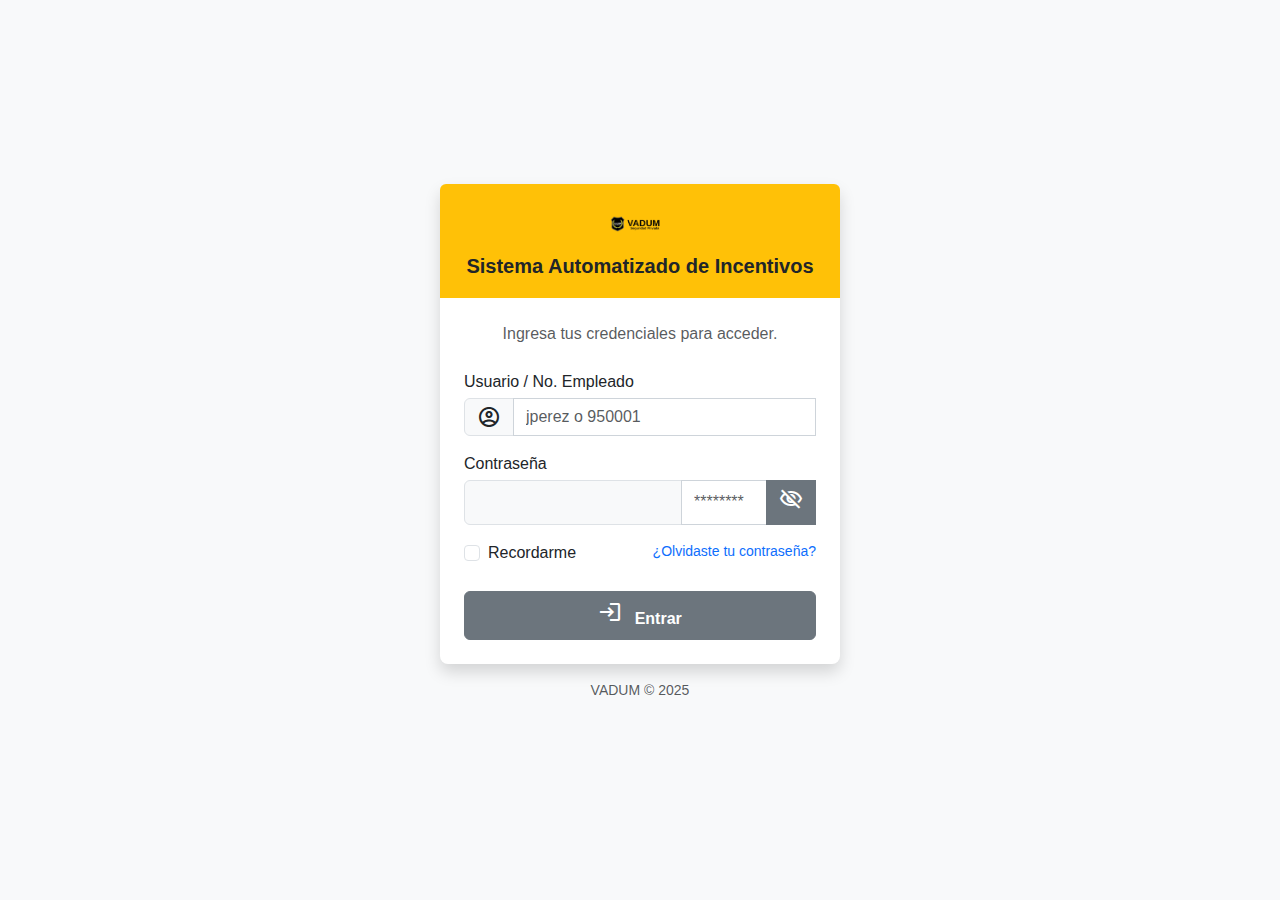
<file: public/index.html>
﻿<!doctype html>
<html lang="es">
<head>
  <meta charset="utf-8">
  <title>VADUM - Panel Principal</title>
  <meta name="viewport" content="width=device-width,initial-scale=1">

  <link rel="stylesheet" href="https://cdn.jsdelivr.net/npm/bootstrap@5.3.3/dist/css/bootstrap.min.css">
  <link rel="stylesheet" href="https://fonts.googleapis.com/icon?family=Material+Icons+Outlined">
  <link rel="stylesheet" href="./assets/css/estilos.css">
</head>
<body>
  <div class="contenedor-app d-flex">
    <!-- Sidebar -->
    <nav class="sidebar p-3 d-none d-md-flex flex-column bg-dark" id="sidebarMenu">
      <div class="header-logo text-center mb-4">
        <img src="./assets/img/VADUM-blanco.png" alt="Logotipo VADUM" class="sidebar-logo">
      </div>

      <div class="d-flex flex-column nav-links-sidebar">
        <a class="menu-link activo" id="nav-inicio" href="./index.html" data-roles="admin,supervisor,vigilante,cliente">
          <i class="material-icons-outlined">home</i> <span>Inicio</span>
        </a>
        <a class="menu-link" id="nav-empleados" href="./empleados.html" data-roles="admin,supervisor">
          <i class="material-icons-outlined">badge</i> <span>Empleados</span>
        </a>
        <a class="menu-link" id="nav-fisica" href="./captura_fisica.html" data-roles="admin,supervisor">
          <i class="material-icons-outlined">insights</i> <span>Física</span>
        </a>
        <a class="menu-link" id="nav-supervisores" href="./evaluacion_mensual.html" data-roles="admin,supervisor">
          <i class="material-icons-outlined">rule</i> <span>Evaluación</span>
        </a>
        <a class="menu-link" id="nav-clientes" href="./encuesta.html" data-roles="admin,supervisor,cliente">
          <i class="material-icons-outlined">question_answer</i> <span>Encuesta</span>
        </a>
        <a class="menu-link" id="nav-cursos" href="./cursos.html" data-roles="admin,supervisor">
          <i class="material-icons-outlined">auto_stories</i> <span>Cursos</span>
        </a>
        <a class="menu-link" id="nav-faltas" href="./faltas.html" data-roles="admin,supervisor">
          <i class="material-icons-outlined">event_busy</i> <span>Faltas</span>
        </a>
        <a class="menu-link" id="nav-incentivo" href="./incentivo.html" data-roles="admin,supervisor,vigilante">
          <i class="material-icons-outlined">payments</i> <span>Incentivo</span>
        </a>
        <a class="menu-link" id="nav-actas" href="#" data-roles="admin,supervisor">
          <i class="material-icons-outlined">description</i> <span>Actas</span>
        </a>
        <a class="menu-link" id="nav-autorizaciones" href="#" data-roles="admin,supervisor">
          <i class="material-icons-outlined">verified_user</i> <span>Autorizaciones</span>
        </a>
        <a class="menu-link" id="nav-catalogos" href="./catalogos.html" data-roles="admin,supervisor">
          <i class="material-icons-outlined">settings</i> <span>Catálogos</span>
        </a>
      </div>
    </nav>

    <!-- Main -->
    <div class="main-content-wrapper flex-grow-1 d-flex flex-column">
      <!-- Topbar -->
      <div class="top-navbar sticky-top d-flex justify-content-between align-items-center p-2 bg-white border-bottom shadow-sm">
        <div class="d-flex align-items-center">
          <button class="btn btn-outline-secondary d-md-none me-2" type="button" data-bs-toggle="offcanvas" data-bs-target="#menuOffcanvas" aria-controls="menuOffcanvas">
            <i class="fas fa-bars"></i>
          </button>
          <span class="fw-bold fs-5 text-dark">Panel de Control VADUM</span>
        </div>

        <div class="row g-3 mb-4">
          <div class="col-12 col-md-3">
            <div class="card card-metricas h-100 p-3 shadow-sm">
              <div class="d-flex justify-content-between align-items-start">
                <div>
                  <div class="text-uppercase text-muted small">Encuestas del Mes</div>
                  <div class="h3 fw-bold mb-0" id="metricEncuestasMes"></div>
                  <p class="text-muted small mt-1"><a href="./encuesta.html">Ver encuestas</a></p>
                </div>
                <i class="fas fa-handshake fs-4 text-info"></i>
              </div>
            </div>
          </div>
          <div class="col-12 col-md-3">
            <div class="card card-metricas h-100 p-3 shadow-sm">
              <div class="d-flex justify-content-between align-items-start">
                <div>
                  <div class="text-uppercase text-muted small">Evaluaciones Mensuales</div>
                  <div class="h3 fw-bold mb-0" id="metricMensualMes"></div>
                  <p class="text-muted small mt-1"><a href="./evaluacion_mensual.html">Ver evaluaciones</a></p>
                </div>
                <i class="fas fa-clipboard-check fs-4 text-secondary"></i>
              </div>
            </div>
          </div>
        </div>
        <div class="d-flex align-items-center">
          <div class="dropdown me-2">
            <button class="btn btn-sm btn-outline-secondary dropdown-toggle" type="button" id="dropdownMenuButton1" data-bs-toggle="dropdown" aria-expanded="false">
              <i class="fas fa-user-circle me-1"></i> <span id="nombreUsuario">Usuario</span>
            </button>
            <ul class="dropdown-menu dropdown-menu-end" aria-labelledby="dropdownMenuButton1">
              <li><a class="dropdown-item" href="#">Mi Perfil</a></li>
              <li><a class="dropdown-item" href="#">Configuración</a></li>
              <li><hr class="dropdown-divider"></li>
              <li><a class="dropdown-item text-danger" href="#" id="btnCerrarSesionDropdown">Cerrar Sesión</a></li>
            </ul>
          </div>
          <button class="btn btn-sm btn-danger ms-2" id="btnCerrarSesionDropdown"><i class="fas fa-sign-out-alt"></i></button>
        </div>
      </div>

      <!-- Content -->
      <main class="flex-grow-1 p-3 p-md-4">
        <!-- Métricas rápidas -->
        <div class="row g-3 mb-4">
          <div class="col-12 col-md-3">
            <div class="card card-metricas h-100 p-3 shadow-sm">
              <div class="d-flex justify-content-between align-items-start">
                <div>
                  <div class="text-uppercase text-muted small">Empleados Activos</div>
                  <div class="h3 fw-bold mb-0" id="metricEmpleadosActivos"></div>
                  <p class="text-muted small mt-1">Actualizado hoy</p>
                </div>
                <i class="fas fa-users fs-4 text-primary"></i>
              </div>
            </div>
          </div>
          <div class="col-12 col-md-3">
            <div class="card card-metricas h-100 p-3 shadow-sm">
              <div class="d-flex justify-content-between align-items-start">
                <div>
                  <div class="text-uppercase text-muted small">Supervisores</div>
                  <div class="h3 fw-bold mb-0" id="metricSupervisores"></div>
                  <p class="text-muted small mt-1">Actualizado hoy</p>
                </div>
                <i class="fas fa-user-tie fs-4 text-success"></i>
              </div>
            </div>
          </div>
          <div class="col-12 col-md-3">
            <div class="card card-metricas h-100 p-3 shadow-sm">
              <div class="d-flex justify-content-between align-items-start">
                <div>
                  <div class="text-uppercase text-muted small">Faltas del Mes</div>
                  <div class="h3 fw-bold mb-0" id="metricFaltasMes"></div>
                  <p class="text-muted small mt-1">Actualizado hoy</p>
                </div>
                <i class="fas fa-exclamation-triangle fs-4 text-danger"></i>
              </div>
            </div>
          </div>
          <div class="col-12 col-md-3">
            <div class="card card-metricas h-100 p-3 shadow-sm">
              <div class="d-flex justify-content-between align-items-start">
                <div>
                  <div class="text-uppercase text-muted small">Actas del Mes</div>
                  <div class="h3 fw-bold mb-0" id="metricActasMes"></div>
                  <p class="text-muted small mt-1">Creadas este mes</p>
                </div>
                <i class="fas fa-file-alt fs-4 text-warning"></i>
              </div>
            </div>
          </div>
        </div>

        <!-- Accesos rapidos -->
        <section class="card tarjeta p-4 mb-4 shadow-sm">
          <h2 class="h6 fw-bold mb-3">Accesos Rapidos</h2>
          <p class="text-muted small">Funciones frecuentes para su rol</p>
          <div class="d-flex gap-2 flex-wrap">
            <a class="btn btn-outline-primary btn-sm" href="#">Ver Reportes</a>
            <a class="btn btn-outline-success btn-sm" href="./captura_fisica.html">Nueva Sesión Física</a>
            <a class="btn btn-outline-info btn-sm" href="./empleados.html">Gestionar Empleados</a>
          </div>
        </section>

        <!-- Actividad reciente -->
        <section class="card tarjeta p-4 shadow-sm">
          <h2 class="h6 fw-bold mb-3">Actividad Reciente</h2>
          <ul class="list-unstyled mb-0">
            <li class="d-flex justify-content-between align-items-center py-2 border-bottom">
              <div><span class="badge bg-success me-2"></span> Sesión Física Q1 completada</div>
              <span class="text-muted small">Hace 2 horas</span>
            </li>
            <li class="d-flex justify-content-between align-items-center py-2 border-bottom">
              <div><span class="badge bg-primary me-2"></span> Nueva encuesta de cliente recibida</div>
              <span class="text-muted small">Hace 1 día</span>
            </li>
            <li class="d-flex justify-content-between align-items-center py-2">
              <div><span class="badge bg-danger me-2"></span> Evaluación mensual pendiente</div>
              <span class="text-muted small">Hace 2 días</span>
            </li>
          </ul>
        </section>

        <footer class="footer text-center p-3 border-top mt-5 bg-light text-muted small">VADUM - Automatización de Incentivos</footer>
      </main>
    </div>
  </div>

  <!-- Offcanvas movil -->
  <div class="offcanvas offcanvas-start bg-dark text-white" tabindex="-1" id="menuOffcanvas" aria-labelledby="menuOffcanvasLabel">
    <div class="offcanvas-header bg-warning">
      <div class="header-logo">
        <img src="./assets/img/VADUM-negro.png" alt="Logotipo VADUM" class="sidebar-logo">
        <h5 class="offcanvas-title text-dark fw-bold" id="menuOffcanvasLabel">Menú VADUM</h5>
      </div>
      <button type="button" class="btn-close text-reset" data-bs-dismiss="offcanvas" aria-label="Close"></button>
    </div>
    <div class="offcanvas-body p-0">
      <div class="d-flex flex-column p-3">
        <a class="menu-link activo" id="nav-inicio-movil" href="./index.html" data-roles="admin,supervisor,vigilante,cliente"><i class="fas fa-home"></i> <span>Inicio</span></a>
        <a class="menu-link" id="nav-empleados-movil" href="./empleados.html" data-roles="admin,supervisor"><i class="fas fa-user-tie"></i> <span>Empleados</span></a>
        <a class="menu-link" id="nav-fisica-movil" href="./captura_fisica.html" data-roles="admin,supervisor"><i class="fas fa-chart-line"></i> <span>Física</span></a>
        <a class="menu-link" id="nav-supervisores-movil" href="./evaluacion_mensual.html" data-roles="admin,supervisor"><i class="fas fa-users-cog"></i> <span>Evaluación</span></a>
        <a class="menu-link" id="nav-clientes-movil" href="./encuesta.html" data-roles="admin,supervisor,cliente"><i class="fas fa-handshake"></i> <span>Encuesta</span></a>
        <a class="menu-link" id="nav-cursos-movil" href="./cursos.html" data-roles="admin,supervisor"><i class="fas fa-book-open"></i> <span>Cursos</span></a>
        <a class="menu-link" id="nav-faltas-movil" href="./faltas.html" data-roles="admin,supervisor"><i class="fas fa-calendar-times"></i> <span>Faltas</span></a>
        <a class="menu-link" id="nav-reportes-movil" href="#" data-roles="admin,supervisor"><i class="fas fa-chart-bar"></i> <span>Reportes</span></a>
        <a class="menu-link" id="nav-incentivo-movil" href="./incentivo.html" data-roles="admin,supervisor,vigilante"><i class="fas fa-dollar-sign"></i> <span>Incentivo</span></a>
        <a class="menu-link" id="nav-actas-movil" href="#" data-roles="admin,supervisor"><i class="fas fa-file-alt"></i> <span>Actas</span></a>
        <a class="menu-link" id="nav-autorizaciones-movil" href="#" data-roles="admin,supervisor"><i class="fas fa-user-check"></i> <span>Autorizaciones</span></a>
        <a class="menu-link" id="nav-catalogos-movil" href="./catalogos.html" data-roles="admin,supervisor"><i class="fas fa-cogs"></i> <span>Catálogos</span></a>
      </div>
    </div>
  </div>

  <script src="https://cdn.jsdelivr.net/npm/bootstrap@5.3.3/dist/js/bootstrap.bundle.min.js"></script>
  <script src="./assets/js/ui.js"></script>
  <script src="./assets/js/auth.js"></script>

  <script>
  function cargarNombreUsuario() {
    const nombre = localStorage.getItem('userName') || 'Administrador';
    const elementoNombre = document.getElementById('nombreUsuario');
    if (elementoNombre) elementoNombre.textContent = nombre;
  }
  document.addEventListener('DOMContentLoaded', () => {
    document.getElementById('nav-inicio')?.classList.add('activo');
    document.getElementById('nav-inicio-movil')?.classList.add('activo');
    cargarNombreUsuario();
    moverTarjetasExtraviadas();
    cargarMetricasReales();
  });
  async function apiGet(ruta, params={}){
    const qs = new URLSearchParams(params).toString();
    const r = await fetch(`../api/index.php?ruta=${encodeURIComponent(ruta)}${qs?`&${qs}`:''}`, {credentials:'include'});
    const t = await r.text();
    const clean = (t||'').replace(/^\uFEFF|^\u200B|^\ufeff/, '');
    const j = clean? JSON.parse(clean):{};
    if (!r.ok || j.ok===false) throw new Error(j.error||`Error ${r.status}`);
    return j;
  }
  async function cargarMetricasReales(){
    const hoy = new Date();
    const desde = `${hoy.getFullYear()}-${String(hoy.getMonth()+1).padStart(2,'0')}-01`;
    const hastaDate = new Date(hoy.getFullYear(), hoy.getMonth()+1, 0);
    const hasta = hastaDate.toISOString().slice(0,10);
    const setNum = (id, val)=>{ const el=document.getElementById(id); if(el) el.textContent = (val!=null? val: '0'); };
    try{
      const [activos, faltas, actas, encuestas, mensuales] = await Promise.all([
        apiGet('empleados/lista', { estado:'ACTIVO' }).catch(()=>({ empleados:[] })),
        apiGet('faltas/historial', { desde, hasta }).catch(()=>({ faltas:[] })),
        apiGet('actas/historial', { desde, hasta }).catch(()=>({ actas:[] })),
        apiGet('encuesta/historial', { desde: desde.slice(0,7), hasta: hasta.slice(0,7) }).catch(()=>({ encuestas:[] })),
        apiGet('mensual/historial', { desde: desde, hasta: hasta }).catch(()=>({ evaluaciones:[] }))
      ]);
      setNum('metricEmpleadosActivos', (activos.empleados||[]).length);
      setNum('metricFaltasMes', (faltas.faltas||[]).length);
      setNum('metricActasMes', (actas.actas||[]).length);
      setNum('metricEncuestasMes', (encuestas.encuestas||encuestas.resultados||[]).length);
      setNum('metricMensualMes', (mensuales.evaluaciones||mensuales.resultados||[]).length);
    }catch(e){ console.warn('Dashboard: error cargando Métricas bÃ¡sicas', e); }
    try{
      // Solo admins ven usuarios/lista; si 403, ocultamos valor
      const usuarios = await apiGet('usuarios/lista').catch(()=>null);
      if (usuarios && Array.isArray(usuarios.usuarios)){
        const countSup = usuarios.usuarios.filter(u=> (u.rol||'').toLowerCase()==='supervisor').length;
        setNum('metricSupervisores', countSup);
      } else {
        setNum('metricSupervisores', 'â€”');
      }
    }catch(e){ setNum('metricSupervisores', 'â€”'); }
  }

  // Mueve las tarjetas de Encuestas y Evaluaciones a la fila de Métricas en main si quedaron arriba en la topbar
  function moverTarjetasExtraviadas(){
    try{
      const contMain = document.querySelector('main .row.g-3.mb-4');
      if (!contMain) return;
      const enc = document.getElementById('metricEncuestasMes');
      const men = document.getElementById('metricMensualMes');
      [enc, men].forEach(el => {
        if (!el) return;
        const col = el.closest('[class*="col-"]');
        if (col && !contMain.contains(col)) {
          const row = col.closest('.row.g-3.mb-4');
          contMain.appendChild(col);
          // Si la fila de origen quedÃ³ vacÃ­a, elimÃ­nala
          if (row && row.querySelectorAll('[class*="col-"]').length === 0) {
            row.remove();
          }
        }
      });
    }catch(e){ console.warn('No se pudo mover tarjetas de Métricas', e); }
  }
  </script>
</body>
</html>
</file>
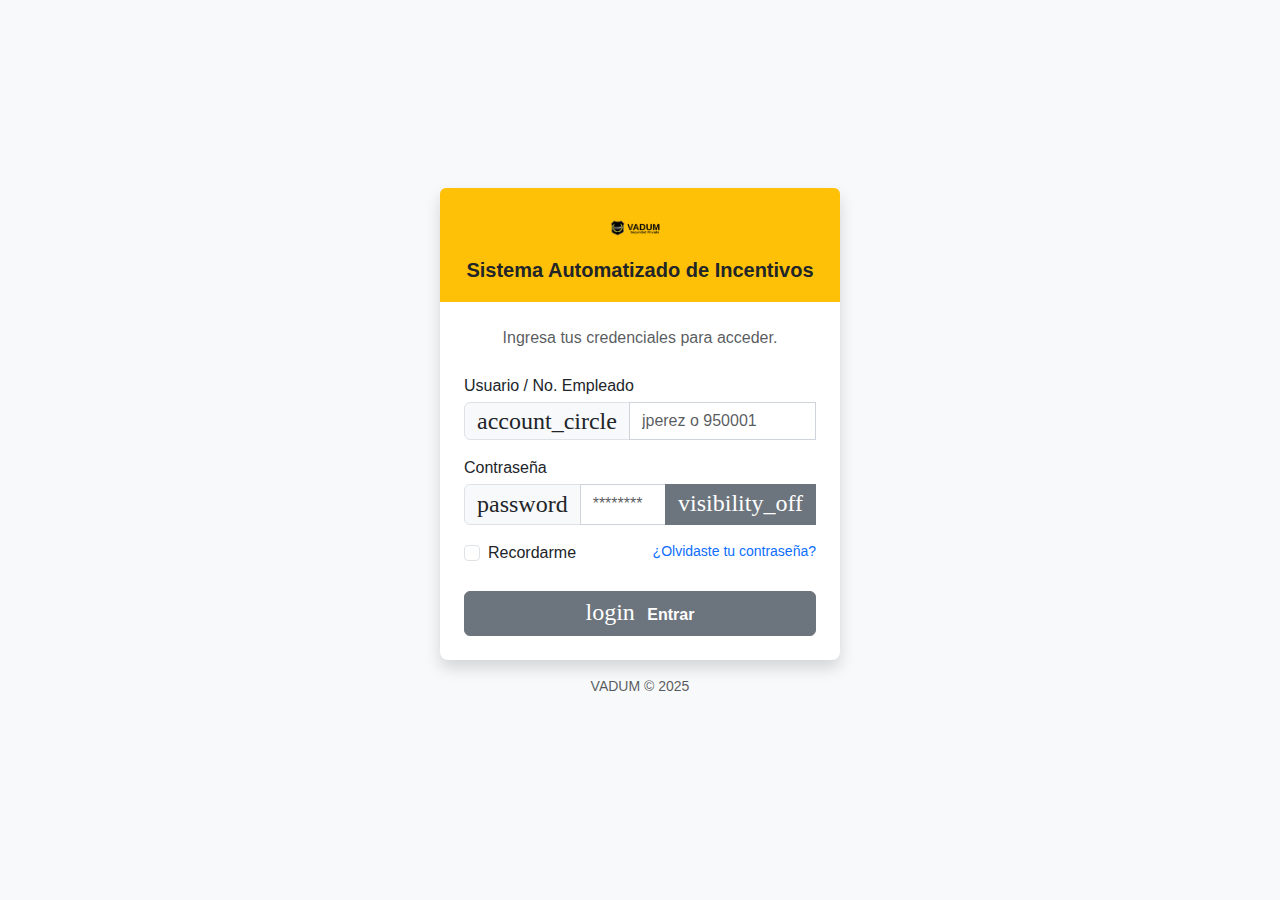
<file: public/actas.html>
﻿<!doctype html>
<html lang="es">
<head>
  <meta charset="utf-8">
  <title>VADUM · Actas Administrativas</title>
  <meta name="viewport" content="width=device-width,initial-scale=1">
  <link rel="stylesheet" href="https://cdn.jsdelivr.net/npm/bootstrap@5.3.3/dist/css/bootstrap.min.css">
  <link rel="stylesheet" href="https://fonts.googleapis.com/icon?family=Material+Icons+Outlined">
  <link rel="stylesheet" href="https://cdnjs.cloudflare.com/ajax/libs/font-awesome/6.5.2/css/all.min.css">
  <link rel="stylesheet" href="./assets/css/estilos.css">
</head>
<body>
  <div class="contenedor-app d-flex">
    <!-- Sidebar -->
    <nav class="sidebar p-3 d-none d-md-flex flex-column bg-dark" id="sidebarMenu">
      <div class="header-logo text-center mb-4">
        <img src="./assets/img/VADUM-blanco.png" alt="Logotipo VADUM" class="sidebar-logo">
      </div>
      <div class="d-flex flex-column nav-links-sidebar" id="menuLateral">
        <a class="menu-link" id="nav-inicio" href="./index.html" data-roles="admin,supervisor,vigilante,cliente"><i class="material-icons-outlined">home</i> <span>Inicio</span></a>
        <a class="menu-link" id="nav-empleados" href="./empleados.html" data-roles="admin,supervisor"><i class="material-icons-outlined">badge</i> <span>Empleados</span></a>
        <a class="menu-link" id="nav-fisica" href="./captura_fisica.html" data-roles="admin,supervisor"><i class="material-icons-outlined">insights</i> <span>Física</span></a>
        <a class="menu-link" id="nav-mensual" href="./evaluacion_mensual.html" data-roles="admin,supervisor"><i class="material-icons-outlined">rule</i> <span>Evaluación</span></a>
        <a class="menu-link" id="nav-encuesta" href="./encuesta.html" data-roles="admin,supervisor,cliente"><i class="material-icons-outlined">question_answer</i> <span>Encuesta</span></a>
        <a class="menu-link" id="nav-cursos" href="./cursos.html" data-roles="admin,supervisor"><i class="material-icons-outlined">school</i> <span>Cursos</span></a>
        <a class="menu-link" id="nav-faltas" href="./faltas.html" data-roles="admin,supervisor"><i class="material-icons-outlined">event_busy</i> <span>Faltas</span></a>
        <a class="menu-link activo" id="nav-actas" href="./actas.html" data-roles="admin,supervisor"><i class="material-icons-outlined">description</i> <span>Actas</span></a>
        <a class="menu-link" id="nav-catalogos" href="./catalogos.html" data-roles="admin,supervisor"><i class="material-icons-outlined">settings</i> <span>Catálogos</span></a>
      </div>
    </nav>

    <div class="main-content-wrapper flex-grow-1 d-flex flex-column">
      <div class="top-navbar sticky-top d-flex justify-content-between align-items-center p-2 bg-white border-bottom shadow-sm">
        <div class="d-flex align-items-center">
          <button class="btn btn-outline-secondary d-md-none me-2" type="button" data-bs-toggle="offcanvas" data-bs-target="#menuOffcanvas" aria-controls="menuOffcanvas"><i class="fas fa-bars"></i></button>
          <span class="fw-bold fs-5 text-dark">Actas Administrativas</span>
        </div>
        <div class="d-flex align-items-center">
          <div class="dropdown me-2">
            <button class="btn btn-sm btn-outline-secondary dropdown-toggle" type="button" id="dropdownMenuButton1" data-bs-toggle="dropdown" aria-expanded="false">
              <i class="fas fa-user-circle me-1"></i> <span id="nombreUsuario">Usuario</span>
            </button>
            <ul class="dropdown-menu dropdown-menu-end" aria-labelledby="dropdownMenuButton1">
              <li><a class="dropdown-item" href="#">Mi Perfil</a></li>
              <li><a class="dropdown-item" href="#">Configuración</a></li>
              <li><hr class="dropdown-divider"></li>
              <li><a class="dropdown-item text-danger" href="#" id="btnCerrarSesionTop">Cerrar Sesión</a></li>
            </ul>
          </div>
          <button class="btn btn-sm btn-danger ms-2" id="btnCerrarSesionTop"><i class="fas fa-sign-out-alt"></i></button>
        </div>
      </div>

      <main class="flex-grow-1 p-3 p-md-4">
        <ul class="nav nav-tabs mb-3">
          <li class="nav-item"><button class="nav-link active" id="tabBtnCaptura" type="button">Captura</button></li>
          <li class="nav-item"><button class="nav-link" id="tabBtnHist" type="button">Historial</button></li>
        </ul>

        <div id="tabCaptura">
          <div class="card p-3 p-md-4 shadow-sm">
            <div class="row g-3">
              <div class="col-md-6">
                <label class="form-label">Empleado</label>
                <select class="form-select" id="selEmpleado"></select>
              </div>
              <div class="col-md-3">
                <label class="form-label">Fecha</label>
                <input class="form-control" id="fecha" type="date">
              </div>
              <div class="col-md-12">
                <label class="form-label">Motivo</label>
                <input class="form-control" id="motivo" placeholder="Motivo del acta">
              </div>
            </div>
            <div class="mt-3">
              <button class="btn btn-primary" id="btnGuardar">Guardar acta</button>
            </div>
          </div>
        </div>

        <div id="tabHistorial" style="display:none;">
          <div class="card p-3 p-md-4 shadow-sm">
            <div class="row g-3">
              <div class="col-md-6">
                <label class="form-label">Empleado</label>
                <select class="form-select" id="selEmpleadoHist"></select>
              </div>
              <div class="col-md-3">
                <label class="form-label">Desde</label>
                <input class="form-control" id="desde" type="date">
              </div>
              <div class="col-md-3">
                <label class="form-label">Hasta</label>
                <input class="form-control" id="hasta" type="date">
              </div>
            </div>
            <div class="mt-3">
              <button class="btn btn-secondary" id="btnBuscarHist">Buscar</button>
            </div>
            <div class="table-responsive mt-3">
              <table class="table table-sm table-striped" id="tablaHist">
                <thead>
                  <tr>
                    <th>Fecha</th>
                    <th>No.Emp</th>
                    <th>Nombre</th>
                    <th>Puesto</th>
                    <th>Motivo</th>
                    <th>Punto</th>
                  </tr>
                </thead>
                <tbody></tbody>
              </table>
            </div>
          </div>
        </div>
      </main>

      <div class="offcanvas offcanvas-start bg-dark text-white" tabindex="-1" id="menuOffcanvas" aria-labelledby="menuOffcanvasLabel">
        <div class="offcanvas-header bg-warning">
          <img src="./assets/img/VADUM-negro.png" alt="VADUM" style="height:28px;">
          <h5 class="offcanvas-title text-dark fw-bold" id="menuOffcanvasLabel">Menú VADUM</h5>
          <button type="button" class="btn-close text-reset" data-bs-dismiss="offcanvas" aria-label="Close"></button>
        </div>
        <div class="offcanvas-body p-0">
          <nav class="d-flex flex-column p-2">
            <a class="menu-link" href="./index.html" data-roles="admin,supervisor,vigilante,cliente"><i class="fas fa-home"></i> <span>Inicio</span></a>
            <a class="menu-link" href="./captura_fisica.html" data-roles="admin,supervisor"><i class="fas fa-chart-line"></i> <span>Física</span></a>
            <a class="menu-link" href="./evaluacion_mensual.html" data-roles="admin,supervisor"><i class="fas fa-users-cog"></i> <span>Evaluación</span></a>
            <a class="menu-link" href="./encuesta.html" data-roles="admin,supervisor,cliente"><i class="fas fa-handshake"></i> <span>Encuesta</span></a>
            <a class="menu-link" href="./cursos.html" data-roles="admin,supervisor"><i class="fas fa-book-open"></i> <span>Cursos</span></a>
            <a class="menu-link" href="./faltas.html" data-roles="admin,supervisor"><i class="fas fa-calendar-times"></i> <span>Faltas</span></a>
            <a class="menu-link activo" href="./actas.html" data-roles="admin,supervisor"><i class="fas fa-file-alt"></i> <span>Actas</span></a>
            <a class="menu-link" href="./catalogos.html" data-roles="admin,supervisor"><i class="fas fa-cogs"></i> <span>Catálogos</span></a>
          </nav>
        </div>
      </div>
    </div>
  </div>

  <script src="https://cdn.jsdelivr.net/npm/bootstrap@5.3.3/dist/js/bootstrap.bundle.min.js"></script>
  <script src="./assets/js/ui.js"></script>
  <script src="./assets/js/auth.js"></script>
  <script>
  (async ()=>{
    const toast = (m)=> (window.VADUM_UI?.mostrarToast? VADUM_UI.mostrarToast(m): alert(m));
    const clean = (t)=> (t||'').replace(/^\uFEFF|^\u200B|^\ufeff/, '');
    async function apiGet(ruta, params={}){
      const qs = new URLSearchParams(params).toString();
      const r = await fetch(`../api/index.php?ruta=${encodeURIComponent(ruta)}${qs?`&${qs}`:''}`, {credentials:'include'});
      const t = await r.text(); const j = t? JSON.parse(clean(t)) : {};
      if (!r.ok || j.ok===false) throw new Error(j.error||`Error ${r.status}`);
      return j;
    }
    async function apiPost(ruta, body={}){
      const r = await fetch(`../api/index.php?ruta=${encodeURIComponent(ruta)}`, {method:'POST',credentials:'include',headers:{'Content-Type':'application/json'},body:JSON.stringify(body)});
      const t = await r.text(); const j = t? JSON.parse(clean(t)) : {};
      if (!r.ok || j.ok===false) throw new Error(j.error||`Error ${r.status}`);
      return j;
    }

    // Tabs
    const btnCap = document.getElementById('tabBtnCaptura');
    const btnHist = document.getElementById('tabBtnHist');
    const tabCap = document.getElementById('tabCaptura');
    const tabHist = document.getElementById('tabHistorial');
    btnCap.addEventListener('click', ()=>{ btnCap.classList.add('active'); btnHist.classList.remove('active'); tabCap.style.display='block'; tabHist.style.display='none'; });
    btnHist.addEventListener('click', ()=>{ btnHist.classList.add('active'); btnCap.classList.remove('active'); tabCap.style.display='none'; tabHist.style.display='block'; });

    // Controles
    const selEmpleado = document.getElementById('selEmpleado');
    const selEmpleadoHist = document.getElementById('selEmpleadoHist');
    const fechaInput = document.getElementById('fecha');
    const motivoInput = document.getElementById('motivo');
    const tbodyHist = document.querySelector('#tablaHist tbody');

    // Defaults de fecha
    fechaInput.valueAsDate = new Date();
    const hoy = new Date();
    const hace30 = new Date(hoy.getTime() - 30*24*60*60*1000);
    document.getElementById('desde').value = hace30.toISOString().slice(0,10);
    document.getElementById('hasta').value = hoy.toISOString().slice(0,10);

    async function cargarEmpleados() {
      try{
        const { empleados } = await apiGet('empleados/lista', { estado:'ACTIVO' });
        const opts = (empleados||[]).map(e=>`<option value="${e.no_emp}">${e.no_emp} - ${e.nombre} (${e.puesto||''})</option>`).join('');
        selEmpleado.innerHTML = '<option value="">Seleccione empleado</option>' + opts;
        selEmpleadoHist.innerHTML = '<option value="">Todos</option>' + opts;
      }catch(err){ console.error(err); toast('No se pudo cargar la lista de empleados'); }
    }

    document.getElementById('btnGuardar').addEventListener('click', async ()=>{
      const no_emp = selEmpleado.value||'';
      const fecha = fechaInput.value||'';
      const motivo = (motivoInput.value||'').trim();
      if (!no_emp) return toast('Selecciona un empleado');
      if (!fecha) return toast('Selecciona la fecha');
      if (!motivo) return toast('Escribe el motivo');
      try{
        await apiPost('actas/guardar', { no_emp, fecha, motivo });
        toast('Acta registrada');
        motivoInput.value='';
      }catch(err){ console.error(err); toast(err.message||'No se pudo guardar'); }
    });

    async function buscarHistorial(){
      const no_emp = selEmpleadoHist.value||'';
      const desde = document.getElementById('desde').value||'';
      const hasta = document.getElementById('hasta').value||'';
      try{
        const r = await apiGet('actas/historial', { no_emp, desde, hasta });
        const items = r.actas || r.resultados || [];
        tbodyHist.innerHTML = items.map(x=>`<tr>
          <td>${(x.fecha||'').slice(0,10)}</td>
          <td>${x.no_emp||''}</td>
          <td>${x.nombre||''}</td>
          <td>${x.puesto||''}</td>
          <td>${x.motivo||''}</td>
          <td>${x.punto||''}</td>
        </tr>`).join('');
        if (!items.length) tbodyHist.innerHTML = '<tr><td colspan="6" class="text-center">Sin resultados</td></tr>';
      }catch(err){ console.error(err); toast(err.message||'No se pudo cargar el historial'); }
    }

    document.getElementById('btnBuscarHist').addEventListener('click', buscarHistorial);

    await cargarEmpleados();
  })();
  </script>
</body>
</html>
</file>
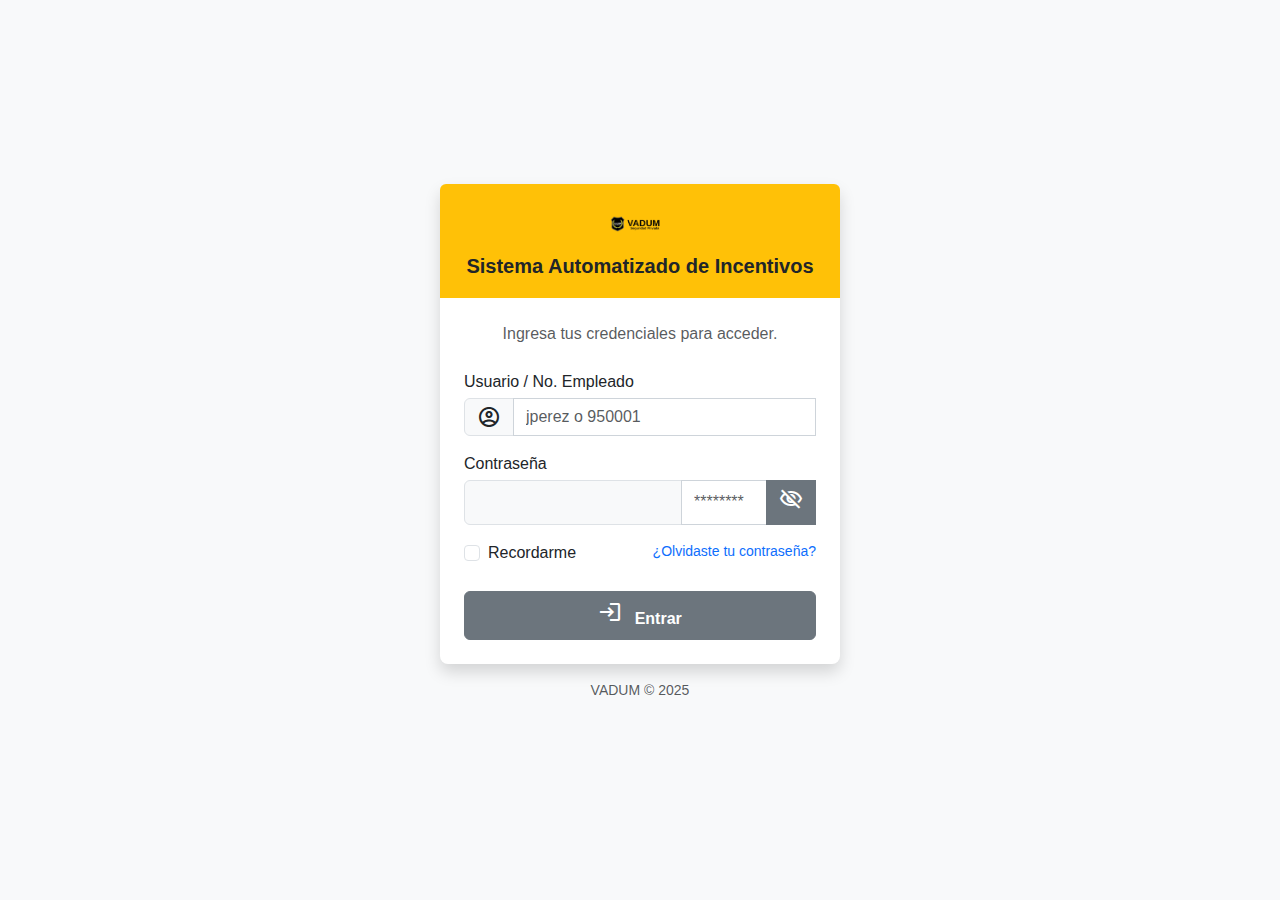
<file: public/captura_fisica.html>
﻿
<!doctype html>
<html lang="es">
<head>
    <meta charset="utf-8">
    <title>VADUM - Captura Física</title>
    <meta name="viewport" content="width=device-width,initial-scale=1">

    <link rel="stylesheet" href="https://cdn.jsdelivr.net/npm/bootstrap@5.3.3/dist/css/bootstrap.min.css">
    <link rel="stylesheet" href="https://fonts.googleapis.com/icon?family=Material+Icons+Outlined">
    <link rel="stylesheet" href="https://cdnjs.cloudflare.com/ajax/libs/font-awesome/6.5.2/css/all.min.css">
    <link rel="stylesheet" href="./assets/css/estilos.css">

    <style>
        .tabla-captura input[type="number"] {
            min-width: 90px;
        }
        .tabla-captura .columna-activa {
            background-color: rgba(255,193,7,.18);
        }
        .tabla-captura tbody td {
            vertical-align: middle;
        }
        .tabla-captura .calificacion-cell {
            min-width: 130px;
        }
        .tabla-captura tbody tr:hover {
            background-color: rgba(13,110,253,.08);
        }
        .estado-sesion-badge {
            min-width: 110px;
            text-align: center;
        }
    </style>
</head>
<body>

    <div class="contenedor-app d-flex">

        <nav class="sidebar p-3 d-none d-md-flex flex-column bg-dark" id="sidebarMenu">
            <div class="header-logo text-center mb-4">
                <img src="./assets/img/VADUM-blanco.png" alt="Logotipo VADUM" class="sidebar-logo">
            </div>

            <div class="d-flex flex-column nav-links-sidebar" id="menuLateral">
                <a class="menu-link" id="nav-inicio" href="./index.html" data-roles="admin,supervisor,vigilante,cliente">
                    <i class="material-icons-outlined">home</i> <span>Inicio</span>
                </a>
                <a class="menu-link" id="nav-empleados" href="./empleados.html" data-roles="admin,supervisor">
                    <i class="material-icons-outlined">badge</i> <span>Empleados</span>
                </a>
                <a class="menu-link activo" id="nav-fisica" href="./captura_fisica.html" data-roles="admin,supervisor">
                    <i class="material-icons-outlined">insights</i> <span>Física</span>
                </a>
                <a class="menu-link" id="nav-supervisores" href="./evaluacion_mensual.html" data-roles="admin,supervisor">
                    <i class="material-icons-outlined">rule</i> <span>Evaluación</span>
                </a>
                <a class="menu-link" id="nav-clientes" href="encuesta.html" data-roles="admin,supervisor,cliente">
                    <i class="material-icons-outlined">question_answer</i> <span>Encuesta</span>
                </a>
                <a class="menu-link" id="nav-cursos" href="./cursos.html" data-roles="admin,supervisor">
                    <i class="material-icons-outlined">auto_stories</i> <span>Cursos</span>
                </a>
                <a class="menu-link" id="nav-faltas" href="#" data-roles="admin,supervisor">
                    <i class="material-icons-outlined">event_busy</i> <span>Faltas</span>
                </a>
                <a class="menu-link" id="nav-incentivo" href="./incentivo.html" data-roles="admin,supervisor,vigilante">
                    <i class="material-icons-outlined">payments</i> <span>Incentivo</span>
                </a>
                <a class="menu-link" id="nav-actas" href="#" data-roles="admin,supervisor">
                    <i class="material-icons-outlined">description</i> <span>Actas</span>
                </a>
                <a class="menu-link" id="nav-autorizaciones" href="#" data-roles="admin,supervisor">
                    <i class="material-icons-outlined">verified_user</i> <span>Autorizaciones</span>
                </a>
                <a class="menu-link" id="nav-catalogos" href="./catalogos.html" data-roles="admin,supervisor">
                    <i class="material-icons-outlined">settings</i> <span>Catalogos</span>
                </a>
            </div>
        </nav>
        <div class="main-content-wrapper flex-grow-1 d-flex flex-column">

            <div class="top-navbar sticky-top d-flex justify-content-between align-items-center p-2 bg-white border-bottom shadow-sm">
                <div class="d-flex align-items-center">
                    <button class="btn btn-outline-secondary d-md-none me-2" type="button"
                            data-bs-toggle="offcanvas" data-bs-target="#menuOffcanvas" aria-controls="menuOffcanvas">
                        <i class="fas fa-bars"></i>
                    </button>
                    <span class="fw-bold fs-5 text-dark">Captura Física VADUM</span>
                </div>

                <div class="d-flex align-items-center">
                    <div class="dropdown me-2">
                        <button class="btn btn-sm btn-outline-secondary dropdown-toggle" type="button"
                                id="dropdownMenuButton1" data-bs-toggle="dropdown" aria-expanded="false">
                            <i class="fas fa-user-circle me-1"></i> <span id="nombreUsuario">Usuario</span>
                        </button>
                        <ul class="dropdown-menu dropdown-menu-end" aria-labelledby="dropdownMenuButton1">
                            <li><a class="dropdown-item" href="#">Mi Perfil</a></li>
                            <li><a class="dropdown-item" href="#">Configuración</a></li>
                            <li><hr class="dropdown-divider"></li>
                            <li><a class="dropdown-item text-danger" href="#" id="btnCerrarSesionDropdown">Cerrar Sesión</a></li>
                        </ul>
                    </div>
                    <button class="btn btn-sm btn-danger ms-2" id="btnCerrarSesionDropdown"><i class="fas fa-sign-out-alt"></i></button>
                </div>
            </div>

            <main class="flex-grow-1 p-3 p-md-4">
                <h1 class="h5 fw-bold mb-4"><i class="material-icons-outlined me-2">insights</i> Evaluaciones físicas grupales</h1>

                <ul class="nav nav-tabs" id="tabsCaptura" role="tablist">
                    <li class="nav-item" role="presentation">
                        <button class="nav-link active" id="tab-captura-btn" data-bs-toggle="tab" data-bs-target="#tab-captura" type="button" role="tab">Captura</button>
                    </li>
                    <li class="nav-item" role="presentation">
                        <button class="nav-link" id="tab-historial-btn" data-bs-toggle="tab" data-bs-target="#tab-historial" type="button" role="tab">Historial</button>
                    </li>
                </ul>

                <div class="tab-content mt-3">
                    <div class="tab-pane fade show active" id="tab-captura" role="tabpanel">
                        <section class="card p-4 shadow-sm mb-4">
                            <div class="d-flex justify-content-between align-items-center mb-3">
                                <h2 class="h6 fw-semibold mb-0">1. Datos de la sesión</h2>
                                <span class="badge bg-secondary estado-sesion-badge" id="estadoSesionBadge">Sin sesión</span>
                            </div>
                            <form id="formSesion" class="row g-3">
                                <div class="col-md-3">
                                    <label for="sesion_fecha" class="form-label">Fecha</label>
                                    <input type="date" class="form-control" id="sesion_fecha" required>
                                </div>
                                <div class="col-md-2">
                                    <label for="sesion_trimestre" class="form-label">Trimestre</label>
                                    <select class="form-select" id="sesion_trimestre" required>
                                        <option value="1">I</option>
                                        <option value="2">II</option>
                                        <option value="3">III</option>
                                        <option value="4">IV</option>
                                    </select>
                                </div>
                                <div class="col-md-4">
                                    <label for="sesion_evaluador" class="form-label">Evaluador (Supervisor / Jefe / Gerente)</label>
                                    <select class="form-select" id="sesion_evaluador" required>
                                        <option value="">Selecciona un evaluador…</option>
                                    </select>
                                </div>
                                <div class="col-md-3">
                                    <label for="sesion_observaciones" class="form-label">Observaciones generales (opcional)</label>
                                    <input type="text" class="form-control" id="sesion_observaciones" placeholder="Ej. Grupo de entrenamiento matutino">
                                </div>
                                <div class="col-12 d-flex justify-content-end gap-2 mt-2">
                                    <button type="submit" class="btn btn-primary">
                                        <i class="fas fa-play me-2"></i>Iniciar sesión
                                    </button>
                                    <button type="button" class="btn btn-outline-danger" id="btnCerrarSesion" disabled>
                                        <i class="fas fa-lock me-2"></i>Cerrar sesión
                                    </button>
                                </div>
                            </form>
                            <div class="alert alert-light border mt-4 mb-0">
                                <span class="fw-semibold">Sesión actual:</span>
                                <span id="sesionActualTexto" class="ms-2">Sin sesión activa</span>
                            </div>
                        </section>

                        <section class="card p-4 shadow-sm mb-4">
                            <div class="d-flex flex-column flex-lg-row justify-content-between align-items-lg-center mb-3 gap-3">
                                <div>
                                    <h2 class="h6 fw-semibold mb-1">2. Registro de participantes</h2>
                                    <p class="text-muted small mb-0">Da de alta al grupo completo. Después podrás capturar las repeticiones por ejercicio para todos.</p>
                                </div>
                                <div class="d-flex gap-2">
                                    <button class="btn btn-outline-secondary btn-sm" id="btnRefrescarSesion" disabled>
                                        <i class="fas fa-sync me-1"></i>Recargar lista
                                    </button>
                                    <button class="btn btn-success btn-sm" id="btnGuardarTabla" disabled>
                                        <i class="fas fa-save me-1"></i>Guardar tabla
                                    </button>
                                </div>
                            </div>

                            <form id="formParticipante" class="row g-3 mb-4">
                                <div class="col-md-4">
                                    <label for="part_no_emp" class="form-label">Colaborador (No. Emp o nombre)</label>
                                    <input type="text" class="form-control" id="part_no_emp" placeholder="950001 - Juan Pérez" list="lista_empleados_fisica" autocomplete="off" required>
                                    <datalist id="lista_empleados_fisica"></datalist>
                                </div>
                                <div class="col-md-2">
                                    <label for="part_edad" class="form-label">Edad</label>
                                    <input type="number" class="form-control" id="part_edad" min="16" max="70" required>
                                </div>
                                <div class="col-md-3">
                                    <label for="part_nombre" class="form-label">Nombre (auto)</label>
                                    <input type="text" class="form-control" id="part_nombre" placeholder="Juan Pérez" readonly>
                                </div>
                                <div class="col-md-3 d-flex align-items-end">
                                    <button type="submit" class="btn btn-outline-primary w-100">
                                        <i class="fas fa-user-plus me-2"></i>Agregar participante
                                    </button>
                                </div>
                            </form>

                            <div class="d-flex flex-column flex-lg-row justify-content-between align-items-lg-center mb-3 gap-3">
                                <div class="text-muted small">
                                    <i class="fas fa-info-circle me-1"></i>
                                    Tip: selecciona el ejercicio en curso para resaltar su columna y captura todas las repeticiones del grupo.
                                </div>
                                <div class="d-flex align-items-center gap-2">
                                    <label for="focoEjercicio" class="mb-0 small fw-semibold">Enfocar ejercicio:</label>
                                    <select class="form-select form-select-sm" id="focoEjercicio" disabled>
                                        <option value="">Todos</option>
                                        <option value="v_12min_m">12 min (metros)</option>
                                        <option value="v_100m_s">100 m (segundos)</option>
                                        <option value="v_abdom">Abdominales</option>
                                        <option value="v_lagart">Lagartijas</option>
                                        <option value="v_barras">Barras</option>
                                        <option value="v_burpees">Burpees</option>
                                    </select>
                                </div>
                            </div>

                            <div class="table-responsive">
                                <table class="table table-striped table-hover tabla-captura">
                                    <thead class="table-light">
                                        <tr>
                                            <th>#</th>
                                            <th>No. Emp</th>
                                            <th>Nombre</th>
                                            <th>Edad</th>
                                            <th data-col="v_12min_m">12 min (m)</th>
                                            <th data-col="v_100m_s">100 m (s)</th>
                                            <th data-col="v_abdom">Abdominales</th>
                                            <th data-col="v_lagart">Lagartijas</th>
                                            <th data-col="v_barras">Barras</th>
                                            <th data-col="v_burpees">Burpees</th>
                                            <th class="calificacion-cell">Promedio (0-10)</th>
                                            <th>Clasificación</th>
                                        </tr>
                                    </thead>
                                    <tbody id="tablaCapturaBody">
                                        <tr>
                                            <td colspan="12" class="text-center text-muted">Crea una sesión e integra participantes para comenzar la captura.</td>
                                        </tr>
                                    </tbody>
                                </table>
                            </div>
                        </section>

                    </div>

                    <div class="tab-pane fade" id="tab-historial" role="tabpanel">
                        <section class="card p-4 shadow-sm">
                            <div class="d-flex flex-column flex-lg-row justify-content-between align-items-lg-center mb-3 gap-3">
                                <div>
                                    <h2 class="h6 fw-semibold mb-1">Historial de evaluaciones</h2>
                                    <p class="text-muted small mb-0">Últimas sesiones registradas con los resultados por ejercicio y la calificación final.</p>
                                </div>
                                <div class="d-flex gap-2">
                                    <button class="btn btn-outline-secondary btn-sm" id="btnHistorialRecargar">
                                        <i class="fas fa-sync me-1"></i>Actualizar
                                    </button>
                                </div>
                            </div>

                            <div class="table-responsive">
                                <table class="table table-bordered table-hover table-sm">
                                    <thead class="table-light">
                                        <tr>
                                            <th>Fecha</th>
                                            <th>Sesión</th>
                                            <th>No. Emp</th>
                                            <th>Nombre</th>
                                            <th>Edad</th>
                                            <th>12 min (m)</th>
                                            <th>100 m (s)</th>
                                            <th>Abd.</th>
                                            <th>Lag.</th>
                                            <th>Barras</th>
                                            <th>Burpees</th>
                                            <th>Promedio (0-10)</th>
                                            <th>Clasificación</th>
                                        </tr>
                                    </thead>
                                    <tbody id="historialBody">
                                        <tr><td colspan="13" class="text-center text-muted">Cargando historial…</td></tr>
                                    </tbody>
                                </table>
                            </div>
                        </section>
                    </div>
                </div>

            </main>
        </div>
    </div>
    <div class="offcanvas offcanvas-start bg-dark text-white" tabindex="-1" id="menuOffcanvas" aria-labelledby="menuOffcanvasLabel">
        <div class="offcanvas-header bg-warning">
            <div class="header-logo">
                <img src="./assets/img/VADUM-negro.png" alt="Logotipo VADUM" class="sidebar-logo">
                <h5 class="offcanvas-title text-dark fw-bold" id="menuOffcanvasLabel">Menú VADUM</h5>
            </div>
            <button type="button" class="btn-close text-reset" data-bs-dismiss="offcanvas" aria-label="Close"></button>
        </div>
        <div class="offcanvas-body p-0">
            <div class="d-flex flex-column p-3">
                <a class="menu-link" id="nav-inicio-movil" href="./index.html" data-roles="admin,supervisor,vigilante,cliente">
                    <i class="fas fa-home"></i> <span>Inicio</span>
                </a>
                <a class="menu-link" id="nav-empleados-movil" href="./empleados.html" data-roles="admin,supervisor">
                    <i class="fas fa-user-tie"></i> <span>Empleados</span>
                </a>
                <a class="menu-link activo" id="nav-fisica-movil" href="./captura_fisica.html" data-roles="admin,supervisor">
                    <i class="fas fa-chart-line"></i> <span>Física</span>
                </a>
                <a class="menu-link" id="nav-supervisores-movil" href="./evaluacion_mensual.html" data-roles="admin,supervisor">
                    <i class="fas fa-users-cog"></i> <span>Evaluación</span>
                </a>
                <a class="menu-link" id="nav-clientes-movil" href="encuesta.html" data-roles="admin,supervisor,cliente">
                    <i class="fas fa-handshake"></i> <span>Encuesta</span>
                </a>
                <a class="menu-link" id="nav-cursos-movil" href="#" data-roles="admin,supervisor">
                    <i class="fas fa-book-open"></i> <span>Cursos</span>
                </a>
                <a class="menu-link" id="nav-faltas-movil" href="#" data-roles="admin,supervisor">
                    <i class="fas fa-calendar-times"></i> <span>Faltas</span>
                </a>
                <a class="menu-link" id="nav-reportes-movil" href="#" data-roles="admin,supervisor">
                    <i class="fas fa-chart-bar"></i> <span>Reportes</span>
                </a>
                <a class="menu-link" id="nav-incentivo-movil" href="./incentivo.html" data-roles="admin,supervisor,vigilante">
                    <i class="fas fa-dollar-sign"></i> <span>Incentivo</span>
                </a>
                <a class="menu-link" id="nav-actas-movil" href="#" data-roles="admin,supervisor">
                    <i class="fas fa-file-alt"></i> <span>Actas</span>
                </a>
                <a class="menu-link" id="nav-autorizaciones-movil" href="#" data-roles="admin,supervisor">
                    <i class="fas fa-user-check"></i> <span>Autorizaciones</span>
                </a>
                <a class="menu-link" id="nav-catalogos-movil" href="./catalogos.html" data-roles="admin,supervisor">
                    <i class="fas fa-cogs"></i> <span>Catalogos</span>
                </a>
            </div>
        </div>
    </div>

    <script src="https://cdn.jsdelivr.net/npm/bootstrap@5.3.3/dist/js/bootstrap.bundle.min.js"></script>
    <script src="./assets/js/ui.js"></script>
    <script src="./assets/js/auth.js"></script>
    <script>
    const mostrarToast = window.VADUM_UI?.mostrarToast || ((msg) => alert(msg));

    const formSesion = document.getElementById("formSesion");
    const sesionFecha = document.getElementById("sesion_fecha");
    const sesionTrimestre = document.getElementById("sesion_trimestre");
    const sesionEvaluador = document.getElementById("sesion_evaluador");
    const sesionObservaciones = document.getElementById("sesion_observaciones");
    const btnCerrarSesion = document.getElementById("btnCerrarSesion");
    const btnRefrescarSesion = document.getElementById("btnRefrescarSesion");
    const btnGuardarTabla = document.getElementById("btnGuardarTabla");
    const btnHistorialRecargar = document.getElementById("btnHistorialRecargar");
    const sesionActualTexto = document.getElementById("sesionActualTexto");
    const estadoSesionBadge = document.getElementById("estadoSesionBadge");
    const focoEjercicio = document.getElementById("focoEjercicio");

    const formParticipante = document.getElementById("formParticipante");
    const inputNoEmp = document.getElementById("part_no_emp");
    const inputEdad = document.getElementById("part_edad");
    const inputNombre = document.getElementById("part_nombre");
    const datalistEmpleados = document.getElementById("lista_empleados_fisica");
    let selectNoEmp = null;

    const tablaCapturaBody = document.getElementById("tablaCapturaBody");
    const historialBody = document.getElementById("historialBody");

    let sesionActual = null;
    let registros = [];
    let historial = [];
    let sugerenciaTimer = null;

    function cargarNombreUsuario() {
        const nombre = localStorage.getItem("userName") || "Administrador";
        const el = document.getElementById("nombreUsuario");
        if (el) el.textContent = nombre;
    }

    function configurarCerrarSesion() {
        const handler = (e) => {
            e.preventDefault();
            window.location.href = "login.html";
        };
        document.getElementById("btnCerrarSesionTop")?.addEventListener("click", handler);
        document.getElementById("btnCerrarSesionDropdown")?.addEventListener("click", handler);
    }
    async function apiPost(ruta, payload) {
        const resp = await fetch(`../api/index.php?ruta=${ruta}`, {
            method: "POST",
            headers: { "Content-Type": "application/json" },
            credentials: "include",
            body: JSON.stringify(payload)
        });
        let data = null;
        try { data = await resp.json(); } catch (e) {}
        if (!resp.ok || (data && data.ok === false)) {
            const mensaje = (data && data.error) || resp.statusText || "Error desconocido";
            throw new Error(mensaje);
        }
        return data || { ok: true };
    }

    async function apiGet(ruta) {
        const resp = await fetch(`../api/index.php?ruta=${ruta}`, { credentials: "include" });
        if (!resp.ok) throw new Error(`Error ${resp.status}`);
        return resp.json();
    }

    // Carga y prepara el selector de "Enfocar ejercicio".
    // Intenta obtener los ejercicios desde la API y mapearlos a las columnas
    // existentes de captura. Si falla, deja las opciones por defecto del HTML.
    async function cargarEjerciciosMeta() {
        try {
            const data = await apiGet("fisicas/ejercicios");
            const ejercicios = Array.isArray(data.ejercicios) ? data.ejercicios : [];

            // Mapa de claves -> columna de la tabla de captura
            const mapa = {
                "corrida": "v_12min_m",
                "12min": "v_12min_m",
                "12_min": "v_12min_m",
                "100m": "v_100m_s",
                "100m_planos": "v_100m_s",
                "abdominales": "v_abdom",
                "lagartijas": "v_lagart",
                "dominadas": "v_barras",
                "barras": "v_barras",
                "burpees": "v_burpees"
            };

            // Construye opciones dinámicas sólo para ejercicios que mapean a columnas visibles
            const opciones = [];
            const yaAgregados = new Set();
            for (const ej of ejercicios) {
                const clave = (ej.clave || "").toLowerCase();
                const col = mapa[clave];
                if (!col || yaAgregados.has(col)) continue;
                yaAgregados.add(col);
                let etiqueta = ej.nombre || clave;
                // Etiquetas amigables según la columna
                if (col === "v_12min_m") etiqueta = "12 min (metros)";
                else if (col === "v_100m_s") etiqueta = "100 m (segundos)";
                else if (col === "v_abdom") etiqueta = "Abdominales";
                else if (col === "v_lagart") etiqueta = "Lagartijas";
                else if (col === "v_barras") etiqueta = "Barras";
                else if (col === "v_burpees") etiqueta = "Burpees";
                opciones.push({ value: col, text: etiqueta });
            }

            // Si la API no devolvió nada utilizable, dejamos las opciones del HTML
            if (opciones.length) {
                const valorActual = focoEjercicio.value;
                focoEjercicio.innerHTML = "";
                const optTodos = document.createElement("option");
                optTodos.value = ""; optTodos.textContent = "Todos";
                focoEjercicio.appendChild(optTodos);
                for (const op of opciones) {
                    const o = document.createElement("option");
                    o.value = op.value; o.textContent = op.text;
                    focoEjercicio.appendChild(o);
                }
                // Restaura selección previa si es posible
                if ([...focoEjercicio.options].some(o => o.value === valorActual)) {
                    focoEjercicio.value = valorActual;
                }
            }
        } catch (err) {
            // Silencioso: dejaremos las opciones estáticas ya presentes en el HTML
            console.warn("cargarEjerciciosMeta(): usando opciones por defecto", err);
        }
        // Aplica enfoque a la columna actual
        aplicarFocoColumna(focoEjercicio.value);
    }

    function actualizarEstadoSesionUI() {
        if (sesionActual) {
            const estado = sesionActual.estado || "BORRADOR";
            sesionActualTexto.textContent = `ID ${sesionActual.id} · ${sesionActual.fecha} · Trimestre ${sesionActual.trimestre} · ${sesionActual.evaluador || "-"}`;
            estadoSesionBadge.textContent = estado;
            estadoSesionBadge.className = "badge estado-sesion-badge " + (estado === "CERRADA" ? "bg-danger" : "bg-success");
        } else {
            sesionActualTexto.textContent = "Sin sesión activa";
            estadoSesionBadge.textContent = "Sin sesión";
            estadoSesionBadge.className = "badge estado-sesion-badge bg-secondary";
        }
        const habilitada = Boolean(sesionActual) && sesionActual.estado !== "CERRADA";
        btnCerrarSesion.disabled = !sesionActual || sesionActual.estado === "CERRADA";
        btnRefrescarSesion.disabled = !sesionActual;
        btnGuardarTabla.disabled = !habilitada;
        focoEjercicio.disabled = !habilitada; if(habilitada){ cargarEjerciciosMeta(); ensureSelectVigilantes(); cargarVigilantes(); }
        formParticipante.querySelectorAll("input,button").forEach(el => {
            if (el.id === "part_nombre") return;
            el.disabled = !habilitada;
        });
    }

    function limpiarFormularioParticipante() {
        inputNoEmp.value = "";
        inputEdad.value = "";
        inputNombre.value = "";
    }

    function mapRegistro(row) {
        const det = row.detalles || { componentes:{}, promedio_0_10:0, promedio_0_100:0 };
        return {
            id: Number(row.id),
            sesion_id: Number(row.sesion_id),
            no_emp: row.no_emp,
            nombre: row.nombre_empleado || row.nombre || "",
            edad: Number(row.edad) || 0,
            v_12min_m: Number(row.v_12min_m) || 0,
            v_100m_s: Number(row.v_100m_s) || 0,
            v_abdom: Number(row.v_abdom) || 0,
            v_lagart: Number(row.v_lagart) || 0,
            v_barras: Number(row.v_barras) || 0,
            v_burpees: Number(row.v_burpees) || 0,
            cal_fisica: Number(row.cal_fisica) || 0,
            detalles: det,
            clasificacion: row.clasificacion || null
        };
    }

    function renderTablaCaptura() {
        if (!registros.length) {
            tablaCapturaBody.innerHTML = '<tr><td colspan="12" class="text-center text-muted">Aún no hay participantes registrados en esta sesión.</td></tr>';
            return;
        }
        const formatter = new Intl.NumberFormat("es-MX", { minimumFractionDigits: 0, maximumFractionDigits: 2 });
        tablaCapturaBody.innerHTML = "";
        registros.forEach((reg, idx) => {
            const prom10 = reg.detalles?.promedio_0_10 ?? (reg.cal_fisica / 10);
            const clasif = reg.clasificacion?.etiqueta || "-";
            const row = document.createElement("tr");
            row.innerHTML = `
                <td>${idx + 1}</td>
                <td>${reg.no_emp}</td>
                <td>${reg.nombre || ""}</td>
                <td><input type="number" class="form-control form-control-sm" data-index="${idx}" data-field="edad" min="16" max="70" value="${reg.edad || ""}"></td>
                <td data-col="v_12min_m"><input type="number" class="form-control form-control-sm" data-index="${idx}" data-field="v_12min_m" min="0" step="1" value="${reg.v_12min_m}"></td>
                <td data-col="v_100m_s"><input type="number" class="form-control form-control-sm" data-index="${idx}" data-field="v_100m_s" min="0" step="0.01" value="${reg.v_100m_s}"></td>
                <td data-col="v_abdom"><input type="number" class="form-control form-control-sm" data-index="${idx}" data-field="v_abdom" min="0" step="1" value="${reg.v_abdom}"></td>
                <td data-col="v_lagart"><input type="number" class="form-control form-control-sm" data-index="${idx}" data-field="v_lagart" min="0" step="1" value="${reg.v_lagart}"></td>
                <td data-col="v_barras"><input type="number" class="form-control form-control-sm" data-index="${idx}" data-field="v_barras" min="0" step="1" value="${reg.v_barras}"></td>
                <td data-col="v_burpees"><input type="number" class="form-control form-control-sm" data-index="${idx}" data-field="v_burpees" min="0" step="1" value="${reg.v_burpees}"></td>
                <td class="calificacion-cell">
                    <div class="fw-semibold">${formatter.format(prom10)}</div>
                    <small class="text-muted">${formatter.format(reg.cal_fisica)} / 100</small>
                </td>
                <td>${clasif}</td>
            `;
            tablaCapturaBody.appendChild(row);
        });
        aplicarFocoColumna(focoEjercicio.value);
    }

    function aplicarFocoColumna(col) {
        tablaCapturaBody.closest("table").querySelectorAll('[data-col]').forEach(th => {
            th.classList.toggle("columna-activa", col && th.getAttribute("data-col") === col);
        });
    }
    function renderHistorial() {
        if (!historial.length) {
            historialBody.innerHTML = '<tr><td colspan="13" class="text-center text-muted">No hay registros en el historial.</td></tr>';
            return;
        }
        const formatter = new Intl.NumberFormat("es-MX", { minimumFractionDigits: 0, maximumFractionDigits: 2 });
        historialBody.innerHTML = "";
        historial.forEach(reg => {
            const prom = reg.detalles?.promedio_0_10 ?? (reg.cal_fisica / 10);
            const clasif = reg.clasificacion?.etiqueta || "-";
            const tr = document.createElement("tr");
            tr.innerHTML = `
                <td>${reg.fecha}</td>
                <td>#${reg.sesion_id}</td>
                <td>${reg.no_emp}</td>
                <td>${reg.nombre || ""}</td>
                <td>${reg.edad}</td>
                <td>${reg.v_12min_m}</td>
                <td>${reg.v_100m_s}</td>
                <td>${reg.v_abdom}</td>
                <td>${reg.v_lagart}</td>
                <td>${reg.v_barras}</td>
                <td>${reg.v_burpees}</td>
                <td>${formatter.format(prom)}</td>
                <td>${clasif}</td>
            `;
            historialBody.appendChild(tr);
        });
    }

    async function cargarEvaluadores() {
        try {
            const data = await apiGet("empleados/evaluadores");
            sesionEvaluador.innerHTML = '<option value="">Selecciona un evaluador…</option>';
            (data.evaluadores || []).forEach(ev => {
                const option = document.createElement("option");
                option.value = ev.no_emp;
                option.textContent = `${ev.no_emp} - ${ev.nombre} (${ev.puesto || "N/A"})`;
                sesionEvaluador.appendChild(option);
            });
        } catch (err) {
            console.error(err);
            mostrarToast("No se pudieron cargar los evaluadores","error");
        }
    }

    async function cargarRegistrosSesion() {
        if (!sesionActual) return;
        try {
            const data = await apiGet(`fisicas/sesion_registros&sesion_id=${sesionActual.id}`);
            registros = (data.registros || []).map(mapRegistro);
            renderTablaCaptura();
            mostrarToast(`Participantes sincronizados (${registros.length}).`, "info");
        } catch (err) {
            console.error(err);
            mostrarToast("No se pudo cargar la lista de participantes","error");
        }
    }

    async function cargarHistorial() {
        try {
            const data = await apiGet("fisicas/historial&limite=200");
            historial = (data.historial || []).map(row => {
                row.detalles = row.detalles || {};
                row.clasificacion = row.clasificacion || null;
                row.nombre = row.nombre_empleado || "";
                return row;
            });
            renderHistorial();
        } catch (err) {
            console.error(err);
            historialBody.innerHTML = '<tr><td colspan="13" class="text-center text-muted">No se pudo cargar el historial.</td></tr>';
        }
    }

    formSesion.addEventListener("submit", async (e) => {
        e.preventDefault();
        const evaluador = sesionEvaluador.value.trim();
        if (!evaluador) {
            mostrarToast("Selecciona un evaluador para la sesión.","error");
            return;
        }
        const payload = {
            fecha: sesionFecha.value || new Date().toISOString().slice(0,10),
            trimestre: parseInt(sesionTrimestre.value, 10),
            evaluador_id: evaluador,
            sede: "SIN_SEDE",
            observaciones: sesionObservaciones.value.trim()
        };
        try {
            const res = await apiPost("fisicas/sesion", payload);
            sesionActual = {
                id: res.sesion_id,
                fecha: payload.fecha,
                trimestre: payload.trimestre,
                evaluador: evaluador,
                estado: "BORRADOR"
            };
            registros = [];
            renderTablaCaptura();
            actualizarEstadoSesionUI();
            mostrarToast(`Sesión #${res.sesion_id} creada. Agrega a los participantes.`, "ok");
        } catch (err) {
            console.error(err);
            mostrarToast(err.message || "No se pudo crear la sesión.","error");
        }
    });

    btnCerrarSesion.addEventListener("click", async () => {
        if (!sesionActual) return;
        try {
            const res = await apiPost("fisicas/cerrar", { sesion_id: sesionActual.id });
            sesionActual.estado = res.estado || "CERRADA";
            actualizarEstadoSesionUI();
            mostrarToast(`Sesión #${sesionActual.id} cerrada.`, "ok");
        } catch (err) {
            console.error(err);
            mostrarToast(err.message || "No se pudo cerrar la sesión.","error");
        }
    });
    formParticipante.addEventListener("submit", async (e) => {
        e.preventDefault();
        if (!sesionActual) {
            mostrarToast("Inicia una sesión antes de registrar participantes.","error");
            return;
        }
        // Obtiene el valor normalizado "no_emp - nombre" desde el select si existe
        let raw = '';
        const selVig = document.getElementById('part_no_emp');
        if (selVig && selVig.tagName === 'SELECT') {
            const opt = selVig.selectedOptions[0];
            const nom = opt?.dataset?.nombre || (opt?.textContent?.split('-').slice(1).join('-').trim() || '');
            raw = opt?.value ? `${opt.value} - ${nom}` : '';
        } else {
            raw = inputNoEmp.value.trim();
        }
        if (!raw) {
            mostrarToast("Ingresa el número de empleado o selecciona una sugerencia.","error");
            return;
        }
        const partes = raw.split("-");
        const no_emp = partes[0].trim();
        const nombre = partes.slice(1).join("-").trim();
        const edad = parseInt(inputEdad.value, 10) || 0;
        if (!no_emp || edad <= 0) {
            mostrarToast("Verifica el número de empleado y la edad.","error");
            return;
        }
        const payload = {
            sesion_id: sesionActual.id,
            no_emp,
            edad,
            v_12min_m: 0,
            v_100m_s: 0,
            v_abdom: 0,
            v_lagart: 0,
            v_barras: 0,
            v_burpees: 0
        };
        try {
            await apiPost("fisicas/registro", payload);
            mostrarToast(`Participante ${no_emp} agregado.`, "ok");
            inputNombre.value = nombre;
            await cargarRegistrosSesion();
            limpiarFormularioParticipante();
            const selF = document.getElementById('part_no_emp');
            if (selF && selF.tagName === 'SELECT') selF.focus(); else inputNoEmp.focus();
        } catch (err) {
            console.error(err);
            mostrarToast(err.message || "No se pudo agregar el participante.","error");
        }
    });

    btnRefrescarSesion.addEventListener("click", () => {
        cargarRegistrosSesion();
    });

    focoEjercicio.addEventListener("change", (e) => {
        aplicarFocoColumna(e.target.value);
    });

    tablaCapturaBody.addEventListener("input", (e) => {
        const target = e.target;
        if (!(target instanceof HTMLInputElement)) return;
        const index = Number(target.dataset.index);
        const field = target.dataset.field;
        if (Number.isNaN(index) || !field || !registros[index]) return;
        const value = target.value;
        registros[index][field] = field === "v_100m_s" ? parseFloat(value) || 0 : parseInt(value, 10) || 0;
    });

    btnGuardarTabla.addEventListener("click", async () => {
        if (!sesionActual) {
            mostrarToast("No hay sesión activa.","error");
            return;
        }
        if (!registros.length) {
            mostrarToast("Agrega participantes antes de guardar.","error");
            return;
        }
        try {
            for (const reg of registros) {
                const payload = {
                    sesion_id: sesionActual.id,
                    no_emp: reg.no_emp,
                    edad: reg.edad || 0,
                    v_12min_m: reg.v_12min_m || 0,
                    v_100m_s: reg.v_100m_s || 0,
                    v_abdom: reg.v_abdom || 0,
                    v_lagart: reg.v_lagart || 0,
                    v_barras: reg.v_barras || 0,
                    v_burpees: reg.v_burpees || 0
                };
                const res = await apiPost("fisicas/registro", payload);
                reg.cal_fisica = res.cal_fisica;
                reg.detalles = res.detalles;
                reg.clasificacion = res.clasificacion;
            }
            renderTablaCaptura();
            mostrarToast("Resultados guardados correctamente.","ok");
        } catch (err) {
            console.error(err);
            mostrarToast(err.message || "Error al guardar la tabla.","error");
        }
    });

    btnHistorialRecargar.addEventListener("click", () => {
        historialBody.innerHTML = '<tr><td colspan="13" class="text-center text-muted">Cargando…</td></tr>';
        cargarHistorial();
    });

    inputNoEmp.addEventListener("input", (e) => {
        const valor = e.target.value.trim();
        clearTimeout(sugerenciaTimer);
        if (valor.length < 3) {
            datalistEmpleados.innerHTML = "";
            inputNombre.value = "";
            return;
        }
        sugerenciaTimer = setTimeout(() => buscarSugerencias(valor), 300);
    });

    async function buscarSugerencias(texto) {
        try {
            // Solo vigilantes; opcionalmente podríamos incluir un punto_id si aplica al flujo
            const url = `../api/index.php?ruta=empleados/vigilantes&estado=ACTIVO&buscar=${encodeURIComponent(texto)}`;
            const resp = await fetch(url, { credentials: "include" });
            const data = await resp.json();
            datalistEmpleados.innerHTML = "";
            (data.empleados || []).slice(0, 25).forEach(emp => {
                const option = document.createElement("option");
                option.value = `${emp.no_emp} - ${emp.nombre}`;
                datalistEmpleados.appendChild(option);
            });
        } catch (err) {
            console.error("No se pudieron cargar sugerencias", err);
        }
    }

    // Crea y/o asegura el select de vigilantes en lugar del input de texto
    function ensureSelectVigilantes() {
        if (selectNoEmp && document.getElementById('part_no_emp') === selectNoEmp) return selectNoEmp;
        const input = document.getElementById('part_no_emp');
        if (!input) return null;
        // Ya es un select
        if (input.tagName === 'SELECT') { selectNoEmp = input; return selectNoEmp; }
        const parent = input.parentElement;
        if (!parent) return null;
        const sel = document.createElement('select');
        sel.className = 'form-select';
        sel.id = 'part_no_emp';
        sel.required = true;
        sel.innerHTML = '<option value="">Seleccione vigilante…</option>';
        parent.insertBefore(sel, input);
        // Evita id duplicado
        input.id = 'part_no_emp_input';
        // Oculta el input y su datalist y quita 'required'
        input.style.display = 'none';
        input.required = false;
        const dl = document.getElementById('lista_empleados_fisica');
        if (dl) dl.style.display = 'none';
        selectNoEmp = sel;
        // Mantén el valor del input oculto conforme se selecciona el vigilante
        selectNoEmp.addEventListener('change', () => {
            const opt = selectNoEmp.selectedOptions[0];
            const nombre = opt?.dataset?.nombre || (opt?.textContent?.split('-').slice(1).join('-').trim() || '');
            document.getElementById('part_nombre').value = nombre;
            // el submit original parsea "no_emp - nombre", así que sincronizamos
            if (input) input.value = opt?.value ? `${opt.value} - ${nombre}` : '';
        });
        return selectNoEmp;
    }

    async function cargarVigilantes() {
        ensureSelectVigilantes();
        if (!selectNoEmp) return;
        try {
            const resp = await fetch(`../api/index.php?ruta=empleados/vigilantes&estado=ACTIVO`, { credentials: "include" });
            const data = await resp.json();
            const lista = Array.isArray(data.empleados) ? data.empleados : [];
            selectNoEmp.innerHTML = '<option value="">Seleccione vigilante…</option>';
            lista.forEach(emp => {
                const o = document.createElement('option');
                o.value = emp.no_emp;
                o.textContent = `${emp.no_emp} - ${emp.nombre}`;
                o.dataset.nombre = emp.nombre || '';
                selectNoEmp.appendChild(o);
            });
        } catch (err) {
            console.error('No se pudieron cargar vigilantes', err);
        }
    }

    inputNoEmp.addEventListener("change", () => {
        const raw = inputNoEmp.value.trim();
        const partes = raw.split("-");
        inputNombre.value = partes.slice(1).join("-").trim();
    });

    document.addEventListener("DOMContentLoaded", () => {
        sesionFecha.value = new Date().toISOString().slice(0,10);
        cargarNombreUsuario();
        configurarCerrarSesion();
        actualizarEstadoSesionUI();
        cargarEvaluadores();
        cargarHistorial();
        ensureSelectVigilantes();
        cargarVigilantes();
    });
    </script>
</body>
</html>
</file>
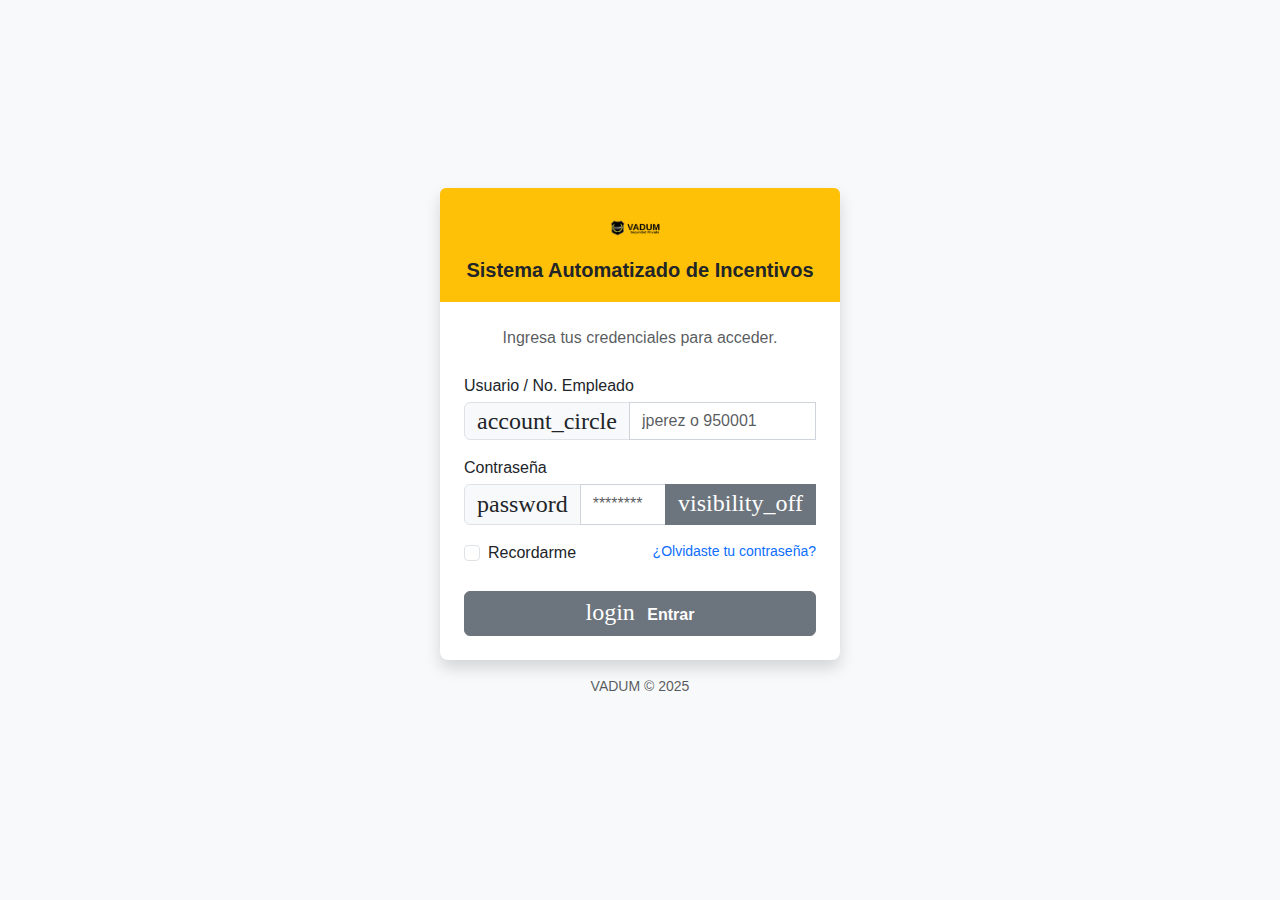
<file: public/catalogos.html>
﻿<!doctype html>
<html lang="es">
  <head>
    <meta charset="utf-8">
    <title>VADUM - Catálogos</title>
    <meta name="viewport" content="width=device-width, initial-scale=1">
    <link rel="stylesheet" href="https://cdn.jsdelivr.net/npm/bootstrap@5.3.3/dist/css/bootstrap.min.css">
    <link rel="stylesheet" href="https://fonts.googleapis.com/icon?family=Material+Icons+Outlined">
    <link rel="stylesheet" href="https://cdnjs.cloudflare.com/ajax/libs/font-awesome/6.5.2/css/all.min.css">
    <link rel="stylesheet" href="./assets/css/estilos.css">
  </head>
  <body>
    <div class="contenedor-app d-flex">
      <!-- Sidebar -->
      <nav class="sidebar p-3 d-none d-md-flex flex-column bg-dark" id="sidebarMenu">
        <div class="header-logo text-center mb-4">
          <img src="./assets/img/VADUM-blanco.png" alt="Logotipo VADUM" class="sidebar-logo">
        </div>
        <div class="d-flex flex-column nav-links-sidebar">
          <a class="menu-link" id="nav-inicio" href="./index.html" data-roles="admin,supervisor,vigilante,cliente">
            <i class="material-icons-outlined">home</i> <span>Inicio</span>
          </a>
          <a class="menu-link" id="nav-empleados" href="./empleados.html" data-roles="admin,supervisor">
            <i class="material-icons-outlined">badge</i> <span>Empleados</span>
          </a>
          <a class="menu-link" id="nav-fisica" href="./captura_fisica.html" data-roles="admin,supervisor">
            <i class="material-icons-outlined">insights</i> <span>Física</span>
          </a>
          <a class="menu-link" id="nav-mensual" href="./evaluacion_mensual.html" data-roles="admin,supervisor">
            <i class="material-icons-outlined">rule</i> <span>Evaluación</span>
          </a>
          <a class="menu-link" id="nav-encuesta" href="./encuesta.html" data-roles="admin,supervisor,cliente">
            <i class="material-icons-outlined">question_answer</i> <span>Encuesta</span>
          </a>
          <a class="menu-link" id="nav-cursos" href="./cursos.html" data-roles="admin,supervisor">
            <i class="material-icons-outlined">school</i> <span>Cursos</span>
          </a>
          <a class="menu-link" id="nav-incentivo" href="./incentivo.html" data-roles="admin,supervisor,vigilante">
            <i class="material-icons-outlined">payments</i> <span>Incentivo</span>
          </a>
          <a class="menu-link activo" id="nav-catalogos" href="./catalogos.html" data-roles="admin,supervisor">
            <i class="material-icons-outlined">settings</i> <span>Catálogos</span>
          </a>
        </div>
      </nav>

      <!-- Main -->
      <div class="main-content-wrapper flex-grow-1 d-flex flex-column">
        <!-- Topbar -->
        <div class="top-navbar sticky-top d-flex justify-content-between align-items-center p-2 bg-white border-bottom shadow-sm">
          <div class="d-flex align-items-center">
            <button class="btn btn-outline-secondary d-md-none me-2" type="button" data-bs-toggle="offcanvas" data-bs-target="#menuOffcanvas" aria-controls="menuOffcanvas">
              <i class="fas fa-bars"></i>
            </button>
            <span class="fw-bold fs-5 text-dark">Catálogos</span>
          </div>
          <div class="d-flex align-items-center">
            <div class="dropdown me-2">
              <button class="btn btn-sm btn-outline-secondary dropdown-toggle" type="button" id="dropdownMenuButton1" data-bs-toggle="dropdown" aria-expanded="false">
                <i class="fas fa-user-circle me-1"></i> <span id="nombreUsuario">Usuario</span>
              </button>
              <ul class="dropdown-menu dropdown-menu-end" aria-labelledby="dropdownMenuButton1">
                <li><a class="dropdown-item" href="#">Mi Perfil</a></li>
                <li><a class="dropdown-item" href="#">Configuración</a></li>
                <li><hr class="dropdown-divider"></li>
                <li><a class="dropdown-item text-danger" href="#" id="btnCerrarSesionDropdown">Cerrar Sesión</a></li>
              </ul>
            </div>
            <button class="btn btn-sm btn-danger ms-2" id="btnCerrarSesionDropdown"><i class="fas fa-sign-out-alt"></i></button>
          </div>
        </div>

        <!-- Content -->
        <main class="flex-grow-1 p-3 p-md-4">
          <div class="card p-3 p-md-4 shadow-sm">
            <ul class="nav nav-tabs" id="tabsCatalogos" role="tablist">
              <li class="nav-item" role="presentation"><button class="nav-link active" id="tab-puestos" data-bs-toggle="tab" data-bs-target="#pane-puestos" type="button" role="tab">Puestos</button></li>
              <li class="nav-item" role="presentation"><button class="nav-link" id="tab-regiones" data-bs-toggle="tab" data-bs-target="#pane-regiones" type="button" role="tab">Regiones</button></li>
              <li class="nav-item" role="presentation"><button class="nav-link" id="tab-puntos" data-bs-toggle="tab" data-bs-target="#pane-puntos" type="button" role="tab">Puntos</button></li>
              <li class="nav-item" role="presentation"><button class="nav-link" id="tab-fisica" data-bs-toggle="tab" data-bs-target="#pane-fisica" type="button" role="tab">Evaluación Física</button></li>
              <li class="nav-item" role="presentation"><button class="nav-link" id="tab-usuarios" data-bs-toggle="tab" data-bs-target="#pane-usuarios" type="button" role="tab">Usuarios</button></li>
            </ul>

            <div class="tab-content mt-3" id="contenidoCatalogos">
              <!-- Puestos -->
              <div class="tab-pane fade show active" id="pane-puestos" role="tabpanel">
                <div class="d-flex flex-column flex-md-row gap-2 justify-content-between mb-3">
                  <div class="d-flex gap-2">
                    <input id="buscarPuesto" type="search" class="form-control" placeholder="Buscar puesto...">
                  </div>
                  <button class="btn btn-success" id="btnNuevoPuesto"><i class="fas fa-plus-circle me-1"></i>Nuevo Puesto</button>
                </div>
                <div class="table-responsive">
                  <table class="table table-striped align-middle mb-0" id="tablaPuestos">
                    <thead>
                      <tr>
                        <th>Puesto</th>
                        <th style="width:120px">Estado</th>
                        <th style="width:140px">Acciones</th>
                      </tr>
                    </thead>
                    <tbody></tbody>
                  </table>
                </div>
              </div>

              <!-- Regiones -->
              <div class="tab-pane fade" id="pane-regiones" role="tabpanel">
                <div class="d-flex flex-column flex-md-row gap-2 justify-content-between mb-3">
                  <input id="buscarRegion" type="search" class="form-control" placeholder="Buscar Región...">
                  <button class="btn btn-success" id="btnNuevaRegion"><i class="fas fa-plus-circle me-1"></i>Nueva Región</button>
                </div>
                <div class="table-responsive">
                  <table class="table table-striped align-middle mb-0" id="tablaRegiones">
                    <thead>
                      <tr>
                        <th>Región</th>
                        <th style="width:140px">Acciones</th>
                      </tr>
                    </thead>
                    <tbody></tbody>
                  </table>
                </div>
              </div>

              <!-- Puntos -->
              <div class="tab-pane fade" id="pane-puntos" role="tabpanel">
                <div class="row g-2 mb-3">
                  <div class="col-md-4"><input id="buscarPunto" type="search" class="form-control" placeholder="Buscar punto..."></div>
                  <div class="col-md-4"><select id="filtroRegionPunto" class="form-select"></select></div>
                  <div class="col-md-4 text-md-end"><button class="btn btn-success" id="btnNuevoPunto"><i class="fas fa-plus-circle me-1"></i>Nuevo Punto</button></div>
                </div>
                <div class="table-responsive">
                  <table class="table table-striped align-middle mb-0" id="tablaPuntos">
                    <thead>
                      <tr>
                        <th>Punto</th>
                        <th>Región</th>
                        <th style="width:140px">Acciones</th>
                      </tr>
                    </thead>
                    <tbody></tbody>
                  </table>
                </div>
              </div>

              <!-- Evaluación Física: listado de ejercicios (modal con Plantilla 0â€“10 via JS) -->
              <div class="tab-pane fade" id="pane-fisica" role="tabpanel">
                <div class="d-flex justify-content-between align-items-center mb-2">
                  <h6 class="m-0">Ejercicios</h6>
                  <button class="btn btn-sm btn-success" id="btnNuevoEjercicio"><i class="fas fa-plus me-1"></i>Nuevo</button>
                </div>
                <div class="table-responsive">
                  <table class="table table-sm table-striped align-middle" id="tablaEjercicios">
                    <thead>
                      <tr>
                        <th>Clave</th>
                        <th>Nombre</th>
                        <th>Unidad</th>
                        <th>Mejor es mayor</th>
                        <th>Estado</th>
                        <th style="width:150px">Acciones</th>
                      </tr>
                    </thead>
                    <tbody></tbody>
                  </table>
                </div>
              </div>

              <!-- Usuarios -->
              <div class="tab-pane fade" id="pane-usuarios" role="tabpanel">
                <div class="d-flex flex-column flex-md-row gap-2 justify-content-between mb-3">
                  <input id="buscarUsuario" type="search" class="form-control" placeholder="Buscar usuario o empleado...">
                  <button class="btn btn-success" id="btnNuevoUsuario"><i class="fas fa-user-plus me-1"></i>Nuevo Usuario</button>
                </div>
                <div class="table-responsive">
                  <table class="table table-striped align-middle mb-0" id="tablaUsuarios">
                    <thead>
                      <tr>
                        <th>Usuario</th>
                        <th>Empleado</th>
                        <th>Rol</th>
                        <th>Estado</th>
                        <th style="width:180px">Acciones</th>
                      </tr>
                    </thead>
                    <tbody></tbody>
                  </table>
                </div>
              </div>
            </div>
          </div>
        </main>
      </div>
    </div>

    <!-- Offcanvas mÃ³vil -->
    <div class="offcanvas offcanvas-start bg-dark text-white" tabindex="-1" id="menuOffcanvas" aria-labelledby="menuOffcanvasLabel">
      <div class="offcanvas-header bg-warning">
        <div class="header-logo">
          <img src="./assets/img/VADUM-negro.png" alt="Logotipo VADUM" class="sidebar-logo">
          <h5 class="offcanvas-title text-dark fw-bold" id="menuOffcanvasLabel">Menú VADUM</h5>
        </div>
        <button type="button" class="btn-close text-reset" data-bs-dismiss="offcanvas" aria-label="Close"></button>
      </div>
      <div class="offcanvas-body p-0">
        <div class="d-flex flex-column p-3">
          <a class="menu-link" href="./index.html" data-roles="admin,supervisor,vigilante,cliente"><i class="fas fa-home"></i> <span>Inicio</span></a>
          <a class="menu-link" href="./empleados.html" data-roles="admin,supervisor"><i class="fas fa-user-tie"></i> <span>Empleados</span></a>
          <a class="menu-link" href="./captura_fisica.html" data-roles="admin,supervisor"><i class="fas fa-chart-line"></i> <span>Física</span></a>
          <a class="menu-link" href="./evaluacion_mensual.html" data-roles="admin,supervisor"><i class="fas fa-users-cog"></i> <span>Evaluación</span></a>
          <a class="menu-link" href="./encuesta.html" data-roles="admin,supervisor,cliente"><i class="fas fa-handshake"></i> <span>Encuesta</span></a>
          <a class="menu-link activo" href="./catalogos.html" data-roles="admin,supervisor"><i class="fas fa-cogs"></i> <span>Catálogos</span></a>
        </div>
      </div>
    </div>

    <!-- Modals bÃ¡sicos (Puesto, Región, Punto, Usuario). El modal de Ejercicio lo genera JS. -->
    <div class="modal fade" id="modalPuesto" tabindex="-1" aria-hidden="true">
      <div class="modal-dialog"><div class="modal-content">
        <div class="modal-header"><h5 class="modal-title" id="tituloModalPuesto">Nuevo Puesto</h5><button type="button" class="btn-close" data-bs-dismiss="modal" aria-label="Cerrar"></button></div>
        <div class="modal-body"><input type="hidden" id="puestoId"><div class="mb-3"><label class="form-label" for="puestoNombre">Nombre del puesto</label><input type="text" class="form-control" id="puestoNombre" placeholder="Ej. Guardia de Seguridad"></div></div>
        <div class="modal-footer"><button class="btn btn-secondary" data-bs-dismiss="modal">Cancelar</button><button class="btn btn-primary" id="btnGuardarPuesto">Guardar</button></div>
      </div></div>
    </div>

    <div class="modal fade" id="modalRegion" tabindex="-1" aria-hidden="true">
      <div class="modal-dialog"><div class="modal-content">
        <div class="modal-header"><h5 class="modal-title" id="tituloModalRegion">Nueva Región</h5><button type="button" class="btn-close" data-bs-dismiss="modal" aria-label="Cerrar"></button></div>
        <div class="modal-body"><input type="hidden" id="regionId"><div class="mb-3"><label class="form-label" for="regionNombre">Nombre de la Región</label><input type="text" class="form-control" id="regionNombre" placeholder="Ej. QuerÃ©taro"></div></div>
        <div class="modal-footer"><button class="btn btn-secondary" data-bs-dismiss="modal">Cancelar</button><button class="btn btn-primary" id="btnGuardarRegion">Guardar</button></div>
      </div></div>
    </div>

    <div class="modal fade" id="modalPunto" tabindex="-1" aria-hidden="true">
      <div class="modal-dialog"><div class="modal-content">
        <div class="modal-header"><h5 class="modal-title" id="tituloModalPunto">Nuevo Punto</h5><button type="button" class="btn-close" data-bs-dismiss="modal" aria-label="Cerrar"></button></div>
        <div class="modal-body"><input type="hidden" id="puntoId"><div class="mb-3"><label class="form-label" for="puntoNombre">Nombre del punto</label><input type="text" class="form-control" id="puntoNombre" placeholder="Ej. Torre Centro"></div><div class="mb-3"><label class="form-label" for="puntoRegion">Región</label><select class="form-select" id="puntoRegion"></select></div></div>
        <div class="modal-footer"><button class="btn btn-secondary" data-bs-dismiss="modal">Cancelar</button><button class="btn btn-primary" id="btnGuardarPunto">Guardar</button></div>
      </div></div>
    </div>

    <div class="modal fade" id="modalUsuario" tabindex="-1" aria-hidden="true">
      <div class="modal-dialog"><div class="modal-content">
        <div class="modal-header"><h5 class="modal-title" id="tituloModalUsuario">Nuevo Usuario</h5><button type="button" class="btn-close" data-bs-dismiss="modal" aria-label="Cerrar"></button></div>
        <div class="modal-body"><input type="hidden" id="usuarioId"><div class="mb-3"><label class="form-label" for="usuarioNombre">Usuario</label><input type="text" class="form-control" id="usuarioNombre" placeholder="Ej. j.perez"></div><div class="mb-3"><label class="form-label" for="usuarioPass">ContraseÃ±a</label><input type="password" class="form-control" id="usuarioPass" placeholder="â€¢â€¢â€¢â€¢â€¢â€¢â€¢â€¢"></div><div class="mb-3"><label class="form-label" for="usuarioRol">Rol</label><select class="form-select" id="usuarioRol"><option value="vigilante">Vigilante</option><option value="supervisor">Supervisor</option><option value="admin">Admin</option><option value="cliente">Cliente</option></select></div><div class="mb-3"><label class="form-label" for="usuarioNoEmp">No. Empleado (opcional)</label><input type="text" class="form-control" id="usuarioNoEmp" placeholder="Ej. 1234"></div></div>
        <div class="modal-footer"><button class="btn btn-secondary" data-bs-dismiss="modal">Cancelar</button><button class="btn btn-primary" id="btnGuardarUsuario">Guardar</button></div>
      </div></div>
    </div>

    <script src="https://cdn.jsdelivr.net/npm/bootstrap@5.3.3/dist/js/bootstrap.bundle.min.js"></script>
    <script src="./assets/js/ui.js"></script>
    <script src="./assets/js/paginador_tablas.js"></script>
    <script src="./assets/js/auth.js"></script>
    <script src="./assets/js/catalogos.js"></script>
  </body>
  </html>
</file>
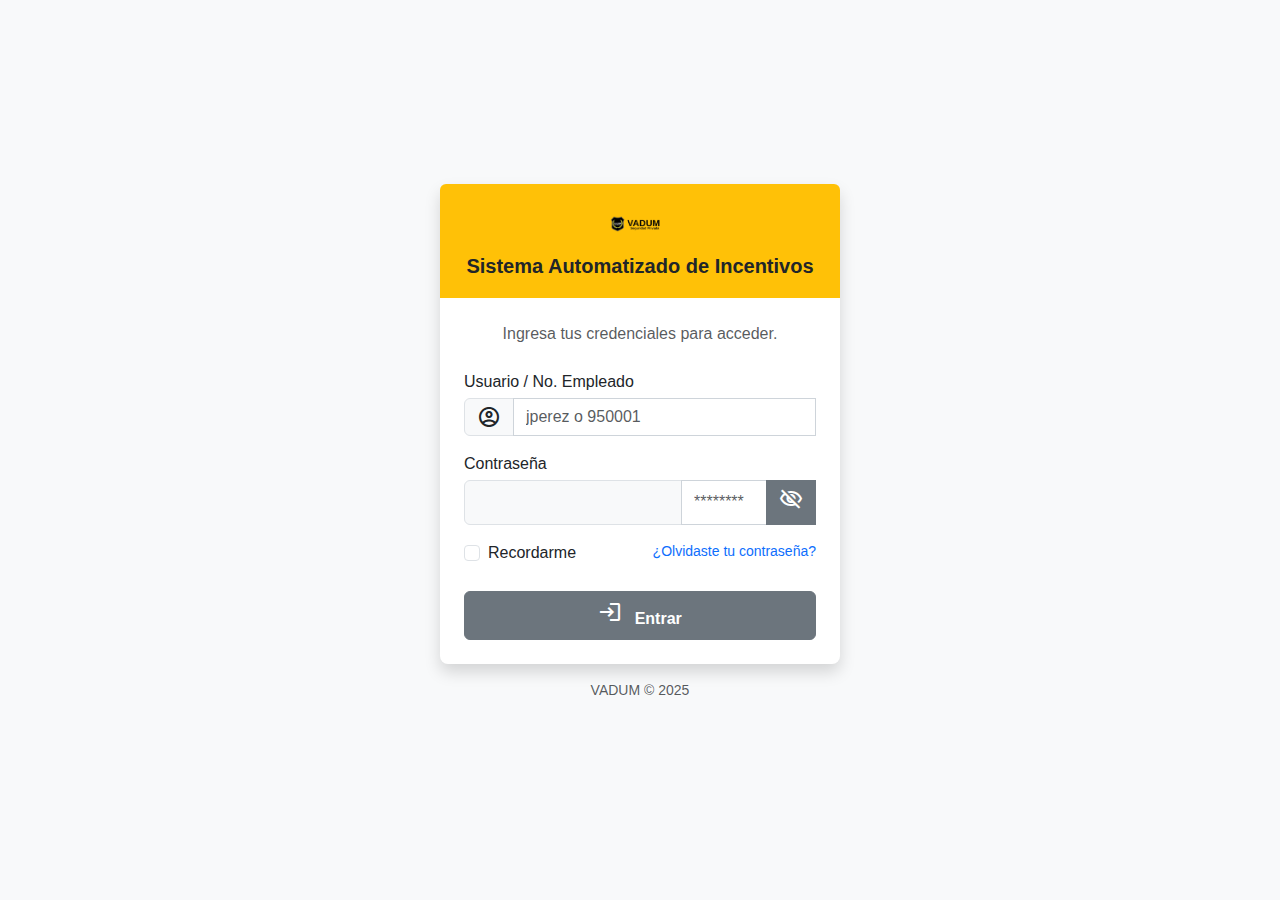
<file: public/cursos.html>
﻿<!doctype html>
<html lang="es">
  <head>
    <meta charset="utf-8">
    <title>VADUM - Cursos</title>
    <meta name="viewport" content="width=device-width, initial-scale=1">
    <link rel="stylesheet" href="https://cdn.jsdelivr.net/npm/bootstrap@5.3.3/dist/css/bootstrap.min.css">
    <link rel="stylesheet" href="https://fonts.googleapis.com/icon?family=Material+Icons+Outlined">
    <link rel="stylesheet" href="https://cdnjs.cloudflare.com/ajax/libs/font-awesome/6.5.2/css/all.min.css">
    <link rel="stylesheet" href="./assets/css/estilos.css">
  </head>
  <body>
    <div class="contenedor-app d-flex">
      <nav class="sidebar p-3 d-none d-md-flex flex-column bg-dark" id="sidebarMenu">
        <div class="header-logo text-center mb-4">
          <img src="./assets/img/VADUM-blanco.png" alt="Logotipo VADUM" class="sidebar-logo">
        </div>
        <div class="d-flex flex-column nav-links-sidebar">
          <a class="menu-link" id="nav-inicio" href="./index.html" data-roles="admin,supervisor,vigilante,cliente"><i class="material-icons-outlined">home</i> <span>Inicio</span></a>
          <a class="menu-link" id="nav-empleados" href="./empleados.html" data-roles="admin,supervisor"><i class="material-icons-outlined">badge</i> <span>Empleados</span></a>
          <a class="menu-link" id="nav-fisica" href="./captura_fisica.html" data-roles="admin,supervisor"><i class="material-icons-outlined">insights</i> <span>Física</span></a>
          <a class="menu-link" id="nav-mensual" href="./evaluacion_mensual.html" data-roles="admin,supervisor"><i class="material-icons-outlined">rule</i> <span>Mensual</span></a>
          <a class="menu-link" id="nav-encuesta" href="./encuesta.html" data-roles="admin,cliente,supervisor"><i class="material-icons-outlined">question_answer</i> <span>Encuesta</span></a>
          <a class="menu-link activo" id="nav-cursos" href="./cursos.html" data-roles="admin,supervisor"><i class="material-icons-outlined">school</i> <span>Cursos</span></a>
          <a class="menu-link" id="nav-incentivo" href="./incentivo.html" data-roles="admin,supervisor,vigilante"><i class="material-icons-outlined">payments</i> <span>Incentivo</span></a>
          <a class="menu-link" id="nav-catalogos" href="./catalogos.html" data-roles="admin,supervisor"><i class="material-icons-outlined">settings</i> <span>Catálogos</span></a>
        </div>
      </nav>

      <div class="main-content-wrapper flex-grow-1 d-flex flex-column">
        <div class="top-navbar sticky-top d-flex justify-content-between align-items-center p-2 bg-white border-bottom shadow-sm">
          <div class="d-flex align-items-center">
            <button class="btn btn-outline-secondary d-md-none me-2" type="button" data-bs-toggle="offcanvas" data-bs-target="#menuOffcanvas" aria-controls="menuOffcanvas"><i class="fas fa-bars"></i></button>
            <span class="fw-bold fs-5 text-dark">Cursos</span>
          </div>
          <div class="d-flex align-items-center">
            <div class="dropdown me-2">
              <button class="btn btn-sm btn-outline-secondary dropdown-toggle" type="button" id="dropdownMenuButton1" data-bs-toggle="dropdown" aria-expanded="false">
                <i class="fas fa-user-circle me-1"></i> <span id="nombreUsuario">Usuario</span>
              </button>
              <ul class="dropdown-menu dropdown-menu-end" aria-labelledby="dropdownMenuButton1">
                <li><a class="dropdown-item" href="#">Mi Perfil</a></li>
                <li><a class="dropdown-item" href="#">Configuración</a></li>
                <li><hr class="dropdown-divider"></li>
                <li><a class="dropdown-item text-danger" href="#" id="btnCerrarSesionDropdown">Cerrar Sesión</a></li>
              </ul>
            </div>
            <button class="btn btn-sm btn-danger ms-2" id="btnCerrarSesionDropdown"><i class="fas fa-sign-out-alt"></i></button>
          </div>
        </div>

        <main class="flex-grow-1 p-3 p-md-4">
          <ul class="nav nav-tabs mb-3">
            <li class="nav-item"><button class="nav-link active" id="tab-cap">Captura</button></li>
            <li class="nav-item"><button class="nav-link" id="tab-his">Historial</button></li>
          </ul>

          <div id="secCap">
            <div class="card p-3 p-md-4 shadow-sm">
              <div class="row g-3">
                <div class="col-md-6">
                  <label class="form-label">Punto</label>
                  <select class="form-select" id="selPunto"></select>
                </div>
                <div class="col-md-6">
                  <label class="form-label">Guardia (Vigilante)</label>
                  <select class="form-select" id="selGuardia"></select>
                </div>
              </div>
              <div class="row g-3 mt-1">
                <div class="col-md-6">
                  <label class="form-label">Curso</label>
                  <input class="form-control" id="cursoNombre" value="Curso de Vigilante" disabled>
                </div>
                <div class="col-md-3">
                  <label class="form-label">Fecha</label>
                  <input class="form-control" id="cursoFecha" type="date">
                </div>
                <div class="col-md-3">
                  <label class="form-label">Calificaciòn (0-100)</label>
                  <input class="form-control" id="cursoCal" type="number" min="0" max="100" value="80">
                </div>
                <div class="col-12 text-end">
                  <button class="btn btn-success" id="btnGuardarCurso">Guardar</button>
                </div>
              </div>
            </div>
          </div>

          <div id="secHis" class="d-none">
            <div class="card p-3 p-md-4 shadow-sm">
              <h6 class="mb-3">Historial de cursos</h6>
              <div class="row g-3 align-items-end">
                <div class="col-md-4">
                  <label class="form-label">Punto</label>
                  <select class="form-select" id="histPunto"></select>
                </div>
                <div class="col-md-4">
                  <label class="form-label">Guardia</label>
                  <select class="form-select" id="histGuardia"></select>
                </div>
                <div class="col-md-4">
                  <label class="form-label">Desde / Hasta</label>
                  <div class="d-flex gap-2">
                    <input class="form-control" id="histDesde" type="month">
                    <input class="form-control" id="histHasta" type="month">
                  </div>
                </div>
                <div class="col-12 text-end">
                  <button class="btn btn-primary" id="btnBuscarHist">Buscar</button>
                </div>
              </div>
              <div class="table-responsive mt-3">
                <table class="table table-sm table-striped align-middle" id="tablaHist">
                  <thead>
                    <tr>
                      <th>Fecha</th>
                      <th>No.Emp</th>
                      <th>Nombre</th>
                      <th>Curso</th>
                      <th>CalificaciÃ³n</th>
                      <th>Aprobado</th>
                      <th>Punto</th>
                    </tr>
                  </thead>
                  <tbody></tbody>
                </table>
              </div>
            </div>
          </div>
        </main>
      </div>
    </div>

    <script src="https://cdn.jsdelivr.net/npm/bootstrap@5.3.3/dist/js/bootstrap.bundle.min.js"></script>
    <script src="./assets/js/ui.js"></script>
    <script src="./assets/js/auth.js"></script>
    <script>
    (async ()=>{
      const toast = (m)=> (window.VADUM_UI?.mostrarToast? VADUM_UI.mostrarToast(m): alert(m));
      async function apiGet(ruta, params={}){
        const qs = new URLSearchParams(params).toString();
        const r = await fetch(`../api/index.php?ruta=${encodeURIComponent(ruta)}${qs?`&${qs}`:''}`, {credentials:'include'});
        const t = await r.text(); const clean = t.replace(/^\uFEFF|^\u200B|^\ufeff/, '');
        const j = clean? JSON.parse(clean):{}; if(!r.ok||j.ok===false) throw new Error(j.error||`Error ${r.status}`); return j;
      }
      async function apiPost(ruta, body={}){
        const r = await fetch(`../api/index.php?ruta=${encodeURIComponent(ruta)}`, {method:'POST',credentials:'include',headers:{'Content-Type':'application/json'},body:JSON.stringify(body)});
        const t = await r.text(); const clean = t.replace(/^\uFEFF|^\u200B|^\ufeff/, '');
        const j = clean? JSON.parse(clean):{}; if(!r.ok||j.ok===false) throw new Error(j.error||`Error ${r.status}`); return j;
      }

      // Captura: puntos y guardias
      const selPunto = document.getElementById('selPunto');
      const selGuardia = document.getElementById('selGuardia');
      const fecha = document.getElementById('cursoFecha'); fecha.value = new Date().toISOString().slice(0,10);

      try{
        const { puntos } = await apiGet('puntos/lista');
        selPunto.innerHTML = '<option value="">Seleccione punto...</option>' + puntos.map(p=>`<option value="${p.id}">${p.nombre} (${p.region})</option>`).join('');
      }catch(e){ console.warn(e); }

      selPunto.addEventListener('change', async ()=>{
        const pid = selPunto.value; selGuardia.innerHTML=''; if (!pid) return;
        try{
          const { resultados } = await apiGet('empleados/por_punto', { punto_id: pid });
          selGuardia.innerHTML = resultados.map(emp=>`<option value="${emp.no_emp}">${emp.no_emp} - ${emp.nombre}</option>`).join('');
        }catch(e){ console.warn(e); selGuardia.innerHTML=''; }
      });

      document.getElementById('btnGuardarCurso').addEventListener('click', async ()=>{
        const no_emp = selGuardia.value||''; const curso='Curso de Vigilante';
        const cal = Number(document.getElementById('cursoCal').value||0);
        const f = document.getElementById('cursoFecha').value||new Date().toISOString().slice(0,10);
        if (!no_emp) { toast('Selecciona guardia'); return; }
        try{
          await apiPost('cursos/guardar', { no_emp, curso, calificacion: cal, fecha: f });
          toast('Curso guardado');
        }catch(e){ toast(e.message||'Error guardando curso'); }
      });

      // Tabs
      const tabCap = document.getElementById('tab-cap');
      const tabHis = document.getElementById('tab-his');
      const secCap = document.getElementById('secCap');
      const secHis = document.getElementById('secHis');
      tabCap.addEventListener('click', ()=>{ tabCap.classList.add('active'); tabHis.classList.remove('active'); secCap.classList.remove('d-none'); secHis.classList.add('d-none'); });
      tabHis.addEventListener('click', ()=>{ tabHis.classList.add('active'); tabCap.classList.remove('active'); secHis.classList.remove('d-none'); secCap.classList.add('d-none'); });

      // Historial
      const histPunto = document.getElementById('histPunto');
      const histGuardia = document.getElementById('histGuardia');
      const histDesde = document.getElementById('histDesde');
      const histHasta = document.getElementById('histHasta');
      (function setDefaultRange(){ const hoy = new Date(); const m3 = new Date(hoy.getFullYear(), hoy.getMonth()-2, 1); histDesde.value = m3.toISOString().slice(0,7); histHasta.value = hoy.toISOString().slice(0,7); })();

      try{
        const { puntos } = await apiGet('puntos/lista');
        histPunto.innerHTML = '<option value="">Todos</option>' + puntos.map(p=>`<option value="${p.id}">${p.nombre} (${p.region})</option>`).join('');
      }catch(e){ console.warn(e); }
      histPunto.addEventListener('change', async ()=>{
        const pid = histPunto.value; histGuardia.innerHTML = '<option value="">Todos</option>';
        if (!pid) return;
        try{
          const { resultados } = await apiGet('empleados/por_punto', { punto_id: pid });
          histGuardia.innerHTML = '<option value="">Todos</option>' + resultados.map(emp=>`<option value="${emp.no_emp}">${emp.no_emp} - ${emp.nombre}</option>`).join('');
        }catch(e){ console.warn(e); }
      });

      document.getElementById('btnBuscarHist').addEventListener('click', async ()=>{
        const params = { punto_id: histPunto.value||'', no_emp: histGuardia.value||'', desde: histDesde.value||'', hasta: histHasta.value||'' };
        try{
          const { historial } = await apiGet('cursos/historial', params);
          const tbody = document.querySelector('#tablaHist tbody');
          tbody.innerHTML = (historial||[]).map(r=>{
            return `<tr>
              <td>${r.fecha_fin||''}</td>
              <td>${r.no_emp||''}</td>
              <td>${r.nombre||''}</td>
              <td>${r.curso||''}</td>
              <td>${Number(r.calificacion_final||0).toFixed(2)}</td>
              <td>${(Number(r.aprobado||0) ? 'SÃ­' : 'No')}</td>
              <td>${(r.punto||'') + (r.region? ' ('+r.region+')':'')}</td>
            </tr>`;
          }).join('');
        }catch(e){ console.error(e); }
      });
    })();
    </script>
  </body>
  </html>
</file>
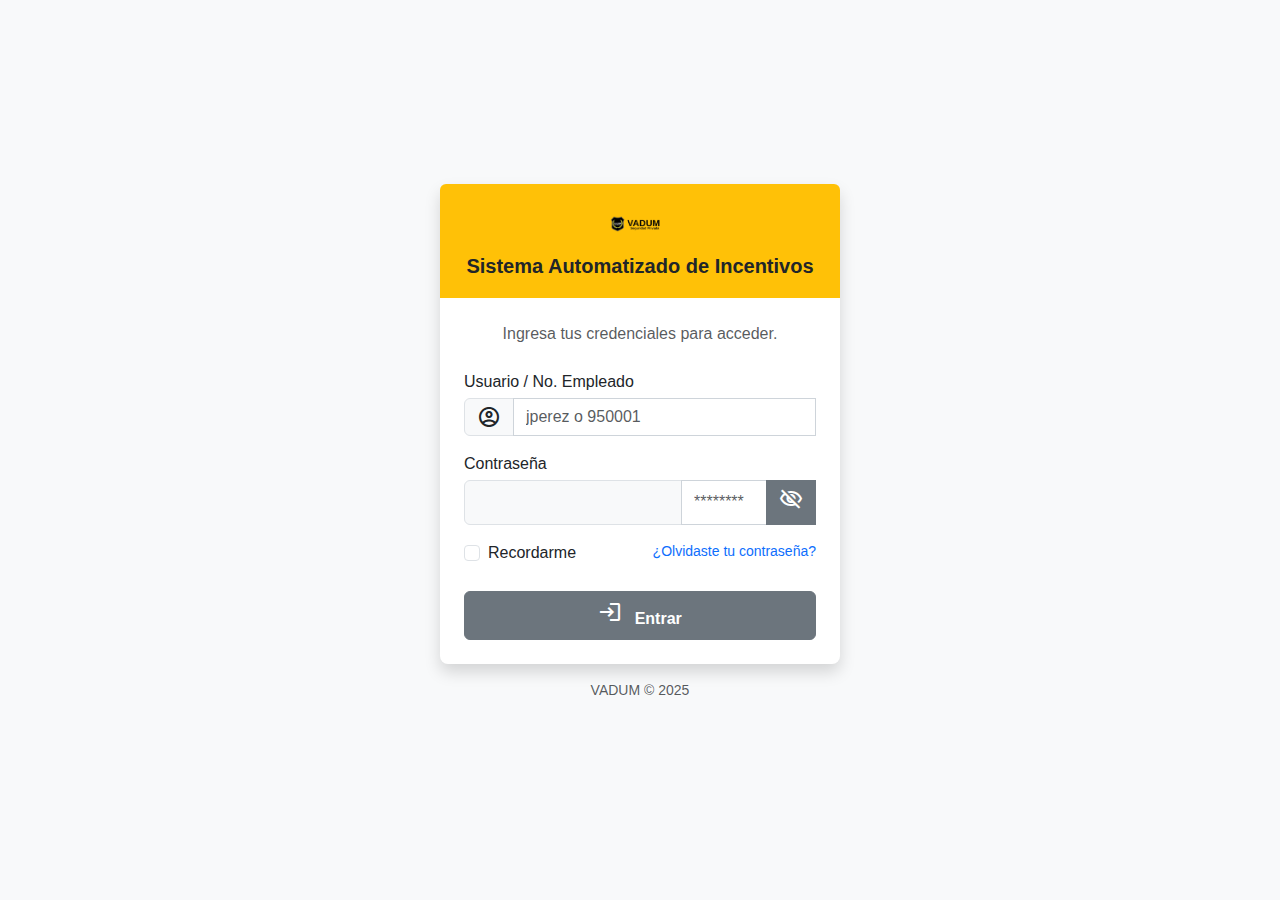
<file: public/empleados.html>
﻿<!doctype html>
<html lang="es">
<head>
    <meta charset="utf-8">
    <title>VADUM Gestión de Empleados</title>
    <meta name="viewport" content="width=device-width,initial-scale=1">
    
    <link rel="stylesheet" href="https://cdn.jsdelivr.net/npm/bootstrap@5.3.3/dist/css/bootstrap.min.css">
    <link rel="stylesheet" href="https://fonts.googleapis.com/icon?family=Material+Icons+Outlined" >
    <link rel="stylesheet" href="https://cdnjs.cloudflare.com/ajax/libs/font-awesome/6.5.2/css/all.min.css"> 
    
    <link rel="stylesheet" href="./assets/css/estilos.css"> 
    
    <style>
        /* Estilos para asegurar que el datalist no se extienda mÃ¡s de lo necesario */
        #lista_empleados_activos {
            max-width: 100%;
        }
    </style>
</head>
<body>
    
    <div class="contenedor-app d-flex">
        
        <nav class="sidebar p-3 d-none d-md-flex flex-column bg-dark" id="sidebarMenu">
            <div class="header-logo text-center mb-4">
                <img src="./assets/img/VADUM-blanco.png" alt="Logotipo VADUM" class="sidebar-logo">
            </div>

            <div class="d-flex flex-column nav-links-sidebar">
                <a class="menu-link" id="nav-inicio" href="./index.html" data-roles="admin,supervisor,vigilante,cliente">
                    <i class="material-icons-outlined">home</i> <span>Inicio</span>
                </a>
                <a class="menu-link activo" id="nav-empleados" href="./empleados.html" data-roles="admin,supervisor">
                    <i class="material-icons-outlined">badge</i> <span>Empleados</span>
                </a>
                <a class="menu-link" id="nav-fisica" href="./captura_fisica.html" data-roles="admin,supervisor">
                    <i class="material-icons-outlined">insights</i> <span>Física</span>
                </a>
                <a class="menu-link" id="nav-supervisores" href="./evaluacion_mensual.html" data-roles="admin,supervisor">
                    <i class="material-icons-outlined">rule</i> <span>Evaluación</span>
                </a>
                <a class="menu-link" id="nav-clientes" href="encuesta.html" data-roles="admin,supervisor,cliente">
                    <i class="material-icons-outlined">question_answer</i> <span>Encuesta</span>
                </a>
                <a class="menu-link" id="nav-cursos" href="./cursos.html" data-roles="admin,supervisor">
                    <i class="material-icons-outlined">auto_stories</i> <span>Cursos</span>
                </a>
                <a class="menu-link" id="nav-faltas" href="#" data-roles="admin,supervisor">
                    <i class="material-icons-outlined">event_busy</i> <span>Faltas</span>
                </a>
                <a class="menu-link" id="nav-incentivo" href="./incentivo.html" data-roles="admin,supervisor,vigilante">
                    <i class="material-icons-outlined">payments</i> <span>Incentivo</span>
                </a>
                <a class="menu-link" id="nav-actas" href="#" data-roles="admin,supervisor">
                    <i class="material-icons-outlined">description</i> <span>Actas</span>
                </a>
                <a class="menu-link" id="nav-autorizaciones" href="#" data-roles="admin,supervisor">
                    <i class="material-icons-outlined">verified_user</i> <span>Autorizaciones</span>
                </a>
                <a class="menu-link" id="nav-catalogos" href="./catalogos.html" data-roles="admin,supervisor">
                    <i class="material-icons-outlined">settings</i> <span>Catalogos</span>
                </a>
            </div>
        </nav>
        <div class="main-content-wrapper flex-grow-1 d-flex flex-column">
            
            <div class="top-navbar sticky-top d-flex justify-content-between align-items-center p-2 bg-white border-bottom shadow-sm">
                <div class="d-flex align-items-center">
                    <button class="btn btn-outline-secondary d-md-none me-2" type="button" 
                            data-bs-toggle="offcanvas" data-bs-target="#menuOffcanvas" aria-controls="menuOffcanvas">
                        <i class="fas fa-bars"></i>
                    </button>
                    
                    <span class="fw-bold fs-5 text-dark">Gestión de Empleados VADUM</span>
                </div>
                
                <div class="d-flex align-items-center">
                    <div class="dropdown me-2">
                        <button class="btn btn-sm btn-outline-secondary dropdown-toggle" type="button" id="dropdownMenuButton1" data-bs-toggle="dropdown" aria-expanded="false">
                            <i class="fas fa-user-circle me-1"></i> <span id="nombreUsuario">Usuario Nombre</span>
                        </button>
                        <ul class="dropdown-menu dropdown-menu-end" aria-labelledby="dropdownMenuButton1">
                            <li><a class="dropdown-item" href="#">Mi Perfil</a></li>
                            <li><a class="dropdown-item" href="#">Configuración</a></li>
                            <li><hr class="dropdown-divider"></li>
                            <li><a class="dropdown-item text-danger" href="#" id="btnCerrarSesionDropdown">Cerrar Sesión</a></li>
                        </ul>
                    </div>
                    <button class="btn btn-sm btn-danger ms-2" id="btnCerrarSesionDropdown"><i class="fas fa-sign-out-alt"></i></button>
                </div>
            </div>
            <main class="flex-grow-1 p-3 p-md-4">
                
                <h1 class="h5 fw-bold mb-4"><i class="material-icons-outlined me-2">badge</i> Gestión de Empleados</h1>

                <ul class="nav nav-tabs" id="empleadosTab" role="tablist">
                    <li class="nav-item" role="presentation">
                        <button class="nav-link active" id="activos-tab" data-bs-toggle="tab" data-bs-target="#activos" type="button" role="tab" aria-controls="activos" aria-selected="true">Activos</button>
                    </li>
                    <li class="nav-item" role="presentation">
                        <button class="nav-link" id="bajas-tab" data-bs-toggle="tab" data-bs-target="#bajas" type="button" role="tab" aria-controls="bajas" aria-selected="false">Bajas y Historial</button>
                    </li>
                </ul>

                <div class="tab-content mt-3" id="empleadosTabContent">
                    
                    <div class="tab-pane fade show active" id="activos" role="tabpanel" aria-labelledby="activos-tab">
                        
                        <h2 class="h6 fw-bold mt-3">Alta / Edicion de Empleado</h2>
                        <div class="card p-3 mb-4 shadow-sm">
                            <div class="row g-3">
                                
                                <div class="col-md-3">
                                    <label for="a_no_emp" class="form-label">No. Empleado *</label>
                                    <input type="text" class="form-control" id="a_no_emp" maxlength="15" required>
                                </div>
                                <div class="col-md-5">
                                    <label for="a_puesto" class="form-label">Puesto *</label>
                                    <select class="form-select" id="a_puesto" required>
                                        <option value="">Seleccione un puesto...</option>
                                    </select>
                                </div>
                                <div class="col-md-4"></div> <div class="col-12"><hr class="my-0"></div>
                                
                                <div class="col-md-6">
                                    <label for="a_nombres" class="form-label">Nombres *</label>
                                    <input type="text" class="form-control" id="a_nombres" required>
                                </div>
                                <div class="col-md-6">
                                    <label for="a_apellidos" class="form-label">Apellidos *</label>
                                    <input type="text" class="form-control" id="a_apellidos" required>
                                </div>
                                
                                <div class="col-12"><hr class="my-0"></div>

                                <div class="col-md-3">
                                    <label for="a_fecha_nacimiento" class="form-label">Fecha Nacimiento</label>
                                    <input type="date" class="form-control" id="a_fecha_nacimiento">
                                </div>
                                <div class="col-md-3">
                                    <label for="a_fecha_alta" class="form-label">Fecha de Alta</label>
                                    <input type="date" class="form-control" id="a_fecha_alta"> 
                                </div>
                                <div class="col-md-6">
                                    <label for="a_region" class="form-label">Región *</label>
                                    <select class="form-select" id="a_region" required>
                                        <option value="">Seleccione una región...</option>
                                    </select>
                                </div>
                                
                                <div class="col-12"><hr class="my-0"></div>
                                
                                <div class="col-md-6">
                                    <label for="a_punto_id" class="form-label">Punto Asignado *</label>
                                    <select class="form-select" id="a_punto_id" required>
                                        <option value="">Cargando puntos...</option>
                                    </select>
                                </div>
                                <div class="col-md-6">
                                    <label for="a_foto_url" class="form-label">URL Foto (Opcional)</label>
                                    <input type="url" class="form-control" id="a_foto_url">
                                </div>

                                <div class="col-12 text-end pt-3">
                                    <button class="btn btn-outline-secondary me-2" type="button" id="a_btnLimpiar"><i class="fas fa-eraser me-1"></i> Limpiar Formulario</button>
                                    <button class="btn btn-primary" type="button" id="a_btnGuardar"><i class="fas fa-save me-1"></i> Guardar Empleado</button>
                                </div>
                            </div>
                        </div>

                        <h2 class="h6 fw-bold mt-4">Empleados Activos</h2>
                        <div class="card p-3 mb-4 shadow-sm">
                            <div class="row g-3">
                                <div class="col-md-4">
                                    <label for="a_buscar" class="form-label">Buscar por Nombre</label>
                                    <input type="search" class="form-control" id="a_buscar" list="lista_empleados_activos" placeholder="Ej. Juan Perez">
                                    <datalist id="lista_empleados_activos"></datalist>
                                </div>
                                <div class="col-md-4">
                                    <label for="a_region_f" class="form-label">Filtrar por Región</label>
                                    <select class="form-select" id="a_region_f">
                                        <option value="">Todas las regiones</option>
                                    </select>
                                </div>
                                <div class="col-md-4">
                                    <label for="a_punto_f" class="form-label">Filtrar por Punto Asignado</label>
                                    <select class="form-select" id="a_punto_f">
                                        <option value="">Todos los puntos</option>
                                    </select>
                                </div>
                            </div>
                            
                            <div class="mt-3">
                                <button class="btn btn-secondary" id="a_btnBuscar" type="button"><i class="fas fa-search me-1"></i> Consultar</button>
                                <button class="btn btn-success ms-2" id="a_btnExportarCsv" type="button"><i class="fas fa-file-csv me-1"></i> Exportar a CSV</button>
                            </div>

                            <div class="table-responsive mt-3">
                                <table class="table table-striped table-hover" id="a_tabla">
                                    <thead>
                                        <tr>
                                            <th>No. Emp.</th> <th>Nombre</th>
                                            <th>Fec. Nac.</th>
                                            <th>Fec. Alta</th>
                                            <th>Punto Asignado</th> 
                                            <th>Región</th>
                                            <th>Acciones</th>
                                        </tr>
                                    </thead>
                                    <tbody>
                                        <tr><td colspan="7" class="text-center">Use el botÃ³n "Consultar" para cargar datos.</td></tr>
                                    </tbody>
                                </table>
                            </div>
                        </div>
                    </div>

                    <div class="tab-pane fade" id="bajas" role="tabpanel" aria-labelledby="bajas-tab">
                        
                        <h2 class="h6 fw-bold mt-4">Empleados con Estatus BAJA</h2>
                        <p class="text-muted small">Lista de empleados cuyo estatus actual es BAJA y pueden ser reactivados.</p>
                        <div class="table-responsive">
                            <table class="table table-bordered table-sm" id="b_tabla_baja">
                                <thead>
                                    <tr>
                                        <th>No.Emp</th>
                                        <th>Nombre Completo</th>
                                        <th>Puesto</th>
                                        <th>Región</th>
                                        <th>Punto Asignado</th>
                                        <th>Acciones</th>
                                    </tr>
                                </thead>
                                <tbody>
                                    <tr><td colspan="6" class="text-center">Cargando empleados en baja...</td></tr>
                                </tbody>
                            </table>
                        </div>

                        <h2 class="h6 fw-bold mt-4">Historial de Bajas Aplicadas</h2>
                        <div class="card p-3 mb-4 shadow-sm">
                            <div class="row g-3 align-items-end">
                                <div class="col-md-3">
                                    <label for="b_desde" class="form-label">Desde</label>
                                    <input type="date" class="form-control" id="b_desde">
                                </div>
                                <div class="col-md-3">
                                    <label for="b_hasta" class="form-label">Hasta</label>
                                    <input type="date" class="form-control" id="b_hasta">
                                </div>
                                <div class="col-md-3">
                                    <label for="b_buscar" class="form-label">Buscar (No.Emp, Nombre)</label>
                                    <input type="search" class="form-control" id="b_buscar" placeholder="Ej. 12345 o Juan Perez">
                                </div>
                            </div>
                            
                            <div class="mt-3">
                                <button class="btn btn-secondary" id="b_btnBuscar" type="button"><i class="fas fa-search me-1"></i> Consultar Historial</button>
                                <button class="btn btn-success ms-2" id="b_btnExportarCsv" type="button"><i class="fas fa-file-csv me-1"></i> Exportar CSV</button>
                                <button class="btn btn-info ms-2" id="b_btnExportarHtml" type="button"><i class="fas
    fa-file-alt me-1"></i> Ver Reporte (HTML)</button>
                            </div>

                            <div class="table-responsive mt-3">
                                <table class="table table-striped table-hover" id="b_tabla_hist">
                                    <thead>
                                        <tr>
                                            <th>ID</th>
                                            <th>No.Emp</th>
                                            <th>Nombre</th>
                                            <th>Fecha baja</th>
                                            <th>Motivo</th>
                                            <th>Usuario Baja</th>
                                        </tr>
                                    </thead>
                                    <tbody>
                                        <tr><td colspan="6" class="text-center">Seleccione un rango y presione "Consultar Historial".</td></tr>
                                    </tbody>
                                </table>
                            </div>
                        </div>

                    </div>
                </div>
                
                <footer class="footer text-center p-3 border-top mt-5 bg-light text-muted small">VADUM - Automatización de Incentivos</footer>
            </main>
        </div>
        </div>
    <div class="offcanvas offcanvas-start bg-dark text-white" tabindex="-1" id="menuOffcanvas" aria-labelledby="menuOffcanvasLabel">
        <div class="offcanvas-header bg-warning">
            <div class="header-logo">
                <img src="./assets/img/VADUM-negro.png" alt="Logotipo VADUM" class="sidebar-logo">
                <h5 class="offcanvas-title text-dark fw-bold" id="menuOffcanvasLabel">Menú VADUM</h5>
            </div>
            <button type="button" class="btn-close text-reset" data-bs-dismiss="offcanvas" aria-label="Close"></button>
        </div>
        <div class="offcanvas-body p-0">
            <div class="d-flex flex-column p-3">
                <a class="menu-link" id="nav-inicio-movil" href="./index.html" data-roles="admin,supervisor,vigilante,cliente">
                    <i class="fas fa-home"></i> <span>Inicio</span>
                </a>
                <a class="menu-link activo" id="nav-empleados-movil" href="./empleados.html" data-roles="admin,supervisor">
                    <i class="fas fa-user-tie"></i> <span>Empleados</span>
                </a>
                <a class="menu-link" id="nav-fisica-movil" href="./captura_fisica.html" data-roles="admin,supervisor">
                    <i class="fas fa-chart-line"></i> <span>Física</span>
                </a>
                <a class="menu-link" id="nav-supervisores-movil" href="./evaluacion_mensual.html" data-roles="admin,supervisor">
                    <i class="fas fa-users-cog"></i> <span>Evaluación</span>
                </a>
                <a class="menu-link" id="nav-clientes-movil" href="encuesta.html" data-roles="admin,supervisor,cliente">
                    <i class="fas fa-handshake"></i> <span>Encuesta</span>
                </a>
                <a class="menu-link" id="nav-cursos-movil" href="#" data-roles="admin,supervisor">
                    <i class="fas fa-book-open"></i> <span>Cursos</span>
                </a>
                <a class="menu-link" id="nav-faltas-movil" href="#" data-roles="admin,supervisor">
                    <i class="fas
    fa-calendar-times"></i> <span>Faltas</span>
                </a>
                <a class="menu-link" id="nav-reportes-movil" href="#" data-roles="admin,supervisor">
                    <i class="fas fa-chart-bar"></i> <span>Reportes</span>
                </a>
                <a class="menu-link" id="nav-incentivo-movil" href="./incentivo.html" data-roles="admin,supervisor,vigilante">
                    <i class="fas fa-dollar-sign"></i> <span>Incentivo</span>
                </a>
                <a class="menu-link" id="nav-actas-movil" href="#" data-roles="admin,supervisor">
                    <i class="fas fa-file-alt"></i> <span>Actas</span>
                </a>
                <a class="menu-link" id="nav-autorizaciones-movil" href="#" data-roles="admin,supervisor">
                    <i class="fas fa-user-check"></i> <span>Autorizaciones</span>
                </a>
                <a class="menu-link" id="nav-catalogos-movil" href="./catalogos.html" data-roles="admin,supervisor">
                    <i class="fas fa-cogs"></i> <span>Catalogos</span>
                </a>
            </div>
        </div>
    </div>
    <script src="https://cdn.jsdelivr.net/npm/bootstrap@5.3.3/dist/js/bootstrap.bundle.min.js"></script>
    <script src="./assets/js/ui.js"></script>
    <script src="./assets/js/auth.js"></script>
    
    <script>
        
        // Motivos de baja para el SELECT
        const MOTIVOS_BAJA = [
            "Renuncia Voluntaria",
            "Término de Contrato",
            "Incumplimiento de Políticas/Reglamento",
            "Ajuste de Personal (Recorte)",
            "Abandono de Empleo",
            "Faltas Injustificadas",
            "Jubilación/Retiro",
            "Bajo Desempeño",
            "Cambio de Residencia",
            "Problemas de Salud"
        ];
        
        // Función para mostrar el nombre del usuario
        function cargarNombreUsuario() {
            const nombre = localStorage.getItem('userName') || 'Administrador'; 
            const elementoNombre = document.getElementById('nombreUsuario');
            if (elementoNombre) {
                elementoNombre.textContent = nombre;
            }
        }
        
        // Logica de Cerrar Sesión
        function configurarCerrarSesion() {
            const logoutHandler = (e) => {
                e.preventDefault();
               
                // localStorage.removeItem('userName');
                // localStorage.removeItem('sesion_activa');
                window.location.href = 'login.html'; // Redirigir al login
            };
            
            document.getElementById('btnCerrarSesionTop')?.addEventListener('click', logoutHandler);
            document.getElementById('btnCerrarSesionDropdown')?.addEventListener('click', logoutHandler);
        }

        /* ==========================================================
        FUNCIONES DE UTILIDAD (UTILITY FUNCTIONS) - Consolidadas
        =========================================================== */

        function setFechaActual(id){
            const el = document.getElementById(id);
            if (el) el.value = (new Date()).toISOString().slice(0,10);
        }

        // 1. TOAST NOTIFICATIONS (showToast)
        function showToast(message, type = 'info') {
            let toastContainer = document.getElementById('toast-container');
            if (!toastContainer) {
                toastContainer = document.createElement('div');
                toastContainer.id = 'toast-container';
                toastContainer.style.position = 'fixed';
                toastContainer.style.top = '10px';
                toastContainer.style.right = '10px';
                toastContainer.style.zIndex = '1090';
                document.body.appendChild(toastContainer);
            }

            let bgClass = 'text-bg-secondary';
            if (type === 'ok') bgClass = 'text-bg-success';
            if (type === 'error') bgClass = 'text-bg-danger';
            if (type === 'info') bgClass = 'text-bg-primary';

            const toastHtml = `
                <div class="toast align-items-center ${bgClass} border-0" role="alert" aria-live="assertive" aria-atomic="true" data-bs-delay="4000">
                    <div class="d-flex">
                        <div class="toast-body">
                            ${message}
                        </div>
                        <button type="button" class="btn-close btn-close-white me-2 m-auto" data-bs-dismiss="toast" aria-label="Close"></button>
                    </div>
                </div>
            `;

            const wrapper = document.createElement('div');
            wrapper.innerHTML = toastHtml;
            const toastEl = wrapper.firstChild;
            
            toastContainer.appendChild(toastEl);

            const toast = new bootstrap.Toast(toastEl);
            toast.show();

            toastEl.addEventListener('hidden.bs.toast', () => {
                toastEl.remove();
            });
        }

        // 2. MODAL DE CONFIRMACIÓN (mostrarConfirmar)
        function mostrarConfirmar({ titulo, mensaje, textoAceptar = 'Aceptar', claseAceptar = 'btn-primary' }) {
            return new Promise(resolve => {
                let modalEl = document.getElementById('universalConfirmModal');
                if (!modalEl) {
                    modalEl = document.createElement('div');
                    modalEl.id = 'universalConfirmModal';
                    modalEl.classList.add('modal', 'fade');
                    modalEl.setAttribute('tabindex', '-1');
                    modalEl.setAttribute('aria-hidden', 'true');
                    modalEl.innerHTML = `
                        <div class="modal-dialog">
                            <div class="modal-content">
                                <div class="modal-header">
                                    <h5 class="modal-title" id="confirmModalTitle"></h5>
                                    <button type="button" class="btn-close" data-bs-dismiss="modal" aria-label="Close"></button>
                                </div>
                                <div class="modal-body" id="confirmModalBody"></div>
                                <div class="modal-footer">
                                    <button type="button" class="btn btn-secondary" data-bs-dismiss="modal">Cancelar</button>
                                    <button type="button" class="btn" id="confirmModalAccept"></button>
                                </div>
                            </div>
                        </div>`;
                    document.body.appendChild(modalEl);
                }

                document.getElementById('confirmModalTitle').textContent = titulo;
                document.getElementById('confirmModalBody').innerHTML = mensaje;
                const btnAccept = document.getElementById('confirmModalAccept');
                
                btnAccept.className = `btn ${claseAceptar}`; 
                btnAccept.textContent = textoAceptar;

                const modal = new bootstrap.Modal(modalEl);
                let resolved = false;

                const acceptHandler = () => {
                    modal.hide();
                    resolved = true;
                    resolve(true);
                };
                
                btnAccept.onclick = acceptHandler;

                modalEl.addEventListener('hidden.bs.modal', function onHidden() {
                    modalEl.removeEventListener('hidden.bs.modal', onHidden);
                    if (!resolved) {
                        resolve(false); 
                    }
                });

                modal.show();
            });
        }

        // 3. MODAL DE FORMULARIO GENeRICO (mostrarFormulario)
        function mostrarFormulario({ titulo, descripcion, campos, textoAceptar = 'Guardar', claseAceptar = 'btn-primary' }) {
            return new Promise(resolve => {
                let modalEl = document.getElementById('universalFormModal');
                if (!modalEl) {
                    modalEl = document.createElement('div');
                    modalEl.id = 'universalFormModal';
                    modalEl.classList.add('modal', 'fade');
                    modalEl.setAttribute('tabindex', '-1');
                    modalEl.setAttribute('aria-hidden', 'true');
                    modalEl.innerHTML = `
                        <div class="modal-dialog">
                            <div class="modal-content">
                                <form id="universalForm">
                                    <div class="modal-header">
                                        <h5 class="modal-title" id="formModalTitle"></h5>
                                        <button type="button" class="btn-close" data-bs-dismiss="modal" aria-label="Close"></button>
                                    </div>
                                    <div class="modal-body">
                                        <p id="formModalDescription" class="text-muted small"></p>
                                        <div id="formModalInputs" class="d-grid gap-2">
                                        </div>
                                    </div>
                                    <div class="modal-footer">
                                        <button type="button" class="btn btn-secondary" data-bs-dismiss="modal">Cancelar</button>
                                        <button type="submit" class="btn" id="formModalAccept"></button>
                                    </div>
                                </form>
                            </div>
                        </div>`;
                    document.body.appendChild(modalEl);
                }

                document.getElementById('formModalTitle').textContent = titulo;
                document.getElementById('formModalDescription').innerHTML = descripcion;
                const inputsContainer = document.getElementById('formModalInputs');
                inputsContainer.innerHTML = '';
                
                // Crear campos
                campos.forEach(campo => {
                    const inputGroup = document.createElement('div');
                    inputGroup.classList.add('mb-3');
                    const requiredAttr = campo.requerido ? 'required' : '';

                    if (campo.tipo === 'select') {
                        let optionsHtml = campo.options.map(opt => 
                            `<option value="${opt}" ${campo.valor === opt ? 'selected' : ''}>${opt}</option>`
                        ).join('');
                        
                        inputGroup.innerHTML = `
                            <label for="${campo.id}" class="form-label">${campo.label} ${campo.requerido ? '*' : ''}</label>
                            <select class="form-select" id="${campo.id}" ${requiredAttr}>
                                <option value="">Seleccione un motivo...</option>
                                ${optionsHtml}
                            </select>
                        `;
                    } else {
                        inputGroup.innerHTML = `
                            <label for="${campo.id}" class="form-label">${campo.label} ${campo.requerido ? '*' : ''}</label>
                            <input type="${campo.tipo}" class="form-control" id="${campo.id}" 
                                placeholder="${campo.placeholder || ''}" 
                                ${requiredAttr}
                                value="${campo.valor || ''}">
                        `;
                    }
                    inputsContainer.appendChild(inputGroup);
                });

                const btnAccept = document.getElementById('formModalAccept');
                btnAccept.className = `btn ${claseAceptar}`;
                btnAccept.textContent = textoAceptar;

                const form = document.getElementById('universalForm');
                const modal = new bootstrap.Modal(modalEl);
                let resolved = false;

                const submitHandler = (e) => {
                    e.preventDefault();
                    
                    const datos = {};
                    campos.forEach(campo => {
                        datos[campo.id] = document.getElementById(campo.id).value;
                    });
                    
                    modal.hide();
                    resolved = true;
                    resolve({ ok: true, datos });
                };

                form.onsubmit = submitHandler;
                
                modalEl.addEventListener('hidden.bs.modal', function onHidden() {
                    modalEl.removeEventListener('hidden.bs.modal', onHidden);
                    if (!resolved) {
                        resolve({ ok: false });
                    }
                });

                modal.show();
            });
        }


        /* ===========================================================
        Empleados  Lógica de pantalla (Tu código JS original)
        =========================================================== */

        // ----- Helpers de red (Mantener la función getJSON y postJSON) -----
        async function getJSON(url){
            const r = await fetch(url, { credentials:'include' });
            if (r.ok) {
                try { return r.json(); } catch(e) { throw new Error("Respuesta no válida del servidor."); }
            } else {
                if (r.status === 401 || r.status === 403) { window.location.href = 'login.html?redirect=' + encodeURIComponent(window.location.pathname); }
                throw new Error(`Error en la solicitud: ${r.status}`);
            }
        }
        async function postJSON(url, data){
            const r = await fetch(url, {
                method:'POST',
                headers:{'Content-Type':'application/json'},
                credentials:'include',
                body: JSON.stringify(data)
            });
            try { 
                const j = await r.json(); 
                if (!r.ok && (r.status === 401 || r.status === 403)) { window.location.href = 'login.html?redirect=' + encodeURIComponent(window.location.pathname); }
                return j;
            } catch(e) { 
                if (!r.ok && (r.status === 401 || r.status === 403)) { window.location.href = 'login.html?redirect=' + encodeURIComponent(window.location.pathname); }
                return {ok: false, error: r.statusText || 'Error desconocido del servidor'}; 
            }
        }

        async function refrescarListados(){
            await Promise.all([
                cargarActivos(),
                cargarEnBaja()
            ]);
            await cargarHistorial();
        }

        // ===== Catálogos para selects (Puntos y Regiones) =====
        async function cargarSelectPuntos(selectId){
            try{
                const r = await getJSON('../api/index.php?ruta=puntos/lista'); 
                const s = document.getElementById(selectId);
                s.innerHTML = '<option value="">Seleccione</option>';
                (r.puntos||[]).forEach(p=>{
                    const o = document.createElement('option'); o.value = p.id; 
                    o.textContent = `${p.nombre} (${p.region})`;
                    s.appendChild(o);
                });
            }catch(e){ console.error(e); /* showToast('No se pudieron cargar los puntos','error'); */ }
        }
        async function cargarListaPuestos(selectId){
            try{
                const r = await getJSON('../api/index.php?ruta=puestos/lista');
                const s = document.getElementById(selectId);
                if (!s) return;
                const valorActual = s.value;
                s.innerHTML = '<option value="">Seleccione un puesto...</option>';
                (r.puestos||[]).forEach(p=>{
                    const o = document.createElement('option');
                    o.value = p.nombre;
                    o.textContent = p.nombre;
                    s.appendChild(o);
                });
                if (valorActual) {
                    s.value = valorActual;
                    if (s.value !== valorActual) {
                        const extra = document.createElement('option');
                        extra.value = valorActual;
                        extra.textContent = valorActual;
                        s.appendChild(extra);
                        s.value = valorActual;
                    }
                }
            }catch(e){ console.error(e); }
        }
        async function cargarSelectRegiones(selectId, incluirTodos = false){
            try{
                const r = await getJSON("../api/index.php?ruta=regiones/lista");
                const s = document.getElementById(selectId);
                if (!s) return;
                const valorActual = s.value;
                s.innerHTML = incluirTodos ? '<option value="">Todas las regiones</option>' : '<option value="">Seleccione una región...</option>';
                (r.regiones||[]).forEach(reg=>{
                    const o = document.createElement('option');
                    o.value = reg.nombre;
                    o.textContent = reg.nombre;
                    s.appendChild(o);
                });
                if (valorActual) {
                    s.value = valorActual;
                    if (s.value !== valorActual) {
                        const extra = document.createElement('option');
                        extra.value = valorActual;
                        extra.textContent = valorActual;
                        s.appendChild(extra);
                        s.value = valorActual;
                    }
                }
            }catch(e){ console.error(e); }
        }
        // ===== Alta / Edición (Ruta: empleados/alta) =====
        document.getElementById('a_btnGuardar').onclick = async ()=>{
            const payload = {
                no_emp:             document.getElementById('a_no_emp').value.trim(),
                nombres:            document.getElementById('a_nombres').value.trim(),
                apellidos:          document.getElementById('a_apellidos').value.trim(),
                puesto:             document.getElementById('a_puesto').value.trim(),
                region:             document.getElementById('a_region').value,
                punto_id:           +document.getElementById('a_punto_id').value,
                foto_url:           document.getElementById('a_foto_url').value.trim() || null,
                fecha_nacimiento:   document.getElementById('a_fecha_nacimiento').value || null,
                fecha_alta:         document.getElementById('a_fecha_alta').value || null
            };
            if (!payload.no_emp || !payload.nombres || !payload.apellidos || !payload.puesto || !payload.region || !payload.punto_id){
                showToast('Completa campos obligatorios','error'); return;
            }
            
            const r = await postJSON('../api/index.php?ruta=empleados/alta', payload); 
            
            if (r && r.ok){ 
                showToast('Guardado con Éxito','ok');
                limpiarForm(); 
                await refrescarListados(); 
            }
            else { 
                showToast((r && r.error) || 'Error al guardar','error'); 
            }
        };

        document.getElementById('a_btnLimpiar').onclick = limpiarForm;
        function limpiarForm(){
            ['a_no_emp','a_nombres','a_apellidos','a_foto_url','a_fecha_nacimiento']
                .forEach(id => { const el = document.getElementById(id); if (el) el.value = ''; });
            const selectPuesto = document.getElementById('a_puesto'); if (selectPuesto) selectPuesto.value = '';
            const selectRegion = document.getElementById('a_region'); if (selectRegion) selectRegion.value = '';
            setFechaActual('a_fecha_alta');
            const sel = document.getElementById('a_punto_id'); if (sel) sel.selectedIndex = 0;
            document.getElementById('a_no_emp').disabled = false;
        }

        // ===== Listado Activos (Ruta: empleados/lista?estado=ACTIVO) =====
        document.getElementById('a_btnBuscar').onclick = cargarActivos;

        async function cargarActivos(){
            // Filtros de busqueda y Región/punto
            const buscar = (document.getElementById('a_buscar')?.value || '').trim();
            const region = (document.getElementById('a_region_f')?.value || '').trim();
            const punto = (document.getElementById('a_punto_f')?.value || '').trim();

            let url = '../api/index.php?ruta=empleados/lista&estado=ACTIVO';
            // Solo se envi­a el parámetro 'buscar' (nombre case-insensitive) si no está vací­o
            if (buscar) url += '&buscar=' + encodeURIComponent(buscar); 
            if (region) url += '&region=' + encodeURIComponent(region);
            if (punto) url += '&punto_id=' + encodeURIComponent(punto);

            const tb = document.querySelector('#a_tabla tbody');
            // El colspan ahora es 7
            tb.innerHTML = `<tr><td colspan="7" class="text-center">Cargando¦</td></tr>`;

            try{
                const r = await getJSON(url);

                if (!r || r.ok === false){ 
                    const msg=(r&&r.error)||'Error al consultar empleados activos.'; 
                    tb.innerHTML = `<tr><td colspan="7" class="text-center">${msg}</td></tr>`; 
                    return; 
                }

                const lista = Array.isArray(r.empleados) ? r.empleados : [];
                if (lista.length === 0){ tb.innerHTML = `<tr><td colspan="7" class="text-center">Sin resultados.</td></tr>`; return; }

                tb.innerHTML = '';
                lista.forEach(e=>{
                    const tr = document.createElement('tr');
                    tr.innerHTML = `
                        <td>${e.no_emp ?? ''}</td> <td>${e.nombre ?? ''}</td>
                        <td>${e.fecha_nacimiento ?? 'N/A'}</td>
                        <td>${e.fecha_alta ?? 'N/A'}</td>
                        <td>${e.punto_nombre ?? ''}</td>
                        <td>${e.region ?? ''}</td>
                        <td>
                            <button class="btn btn-sm btn-outline-info me-1" type="button" data-edit="${e.no_emp}" title="Editar / Cargar Datos">
                                <i class="fas fa-edit me-1"></i> Editar
                            </button>
                            <button class="btn btn-sm btn-outline-danger" type="button" data-baja="${e.no_emp}" title="Aplicar Baja">
                                <i class="fas fa-user-times me-1"></i> Dar Baja
                            </button>
                        </td>`;
                    tb.appendChild(tr);
                });

            }catch(err){
                console.error('Error consultando activos:', err);
                tb.innerHTML = `<tr><td colspan="7" class="text-center">No se pudo obtener la información de activos.</td></tr>`;
            }
        }

        // ===== En Baja / Reactivar (Ruta: empleados/lista?estado=BAJA) =====
        async function cargarEnBaja(){
            try{
                const r = await getJSON('../api/index.php?ruta=empleados/lista&estado=BAJA');
                const tb = document.querySelector('#b_tabla_baja tbody');
                tb.innerHTML = '';
                
                const lista = Array.isArray(r.empleados) ? r.empleados : [];
                if (lista.length === 0){ tb.innerHTML = `<tr><td colspan="6" class="text-center">Sin empleados en baja.</td></tr>`; return; }

                lista.forEach(e=>{
                    const tr = document.createElement('tr');
                    tr.innerHTML = `
                        <td>${e.no_emp ?? ''}</td>
                        <td>${e.nombre ?? ''}</td>
                        <td>${e.puesto ?? ''}</td>
                        <td>${e.region ?? ''}</td>
                        <td>${e.punto_nombre ?? ''}</td>
                        <td>
                            <button class="btn btn-sm btn-outline-success" type="button" data-react="${e.no_emp}" title="Reintegrar al empleado">
                                <i class="fas fa-redo-alt me-1"></i> Reactivar
                            </button>
                        </td>`;
                    tb.appendChild(tr);
                });
                
            }catch(e){ 
                console.error(e); 
                document.querySelector('#b_tabla_baja tbody').innerHTML = `<tr><td colspan="6" class="text-center">Error al cargar la lista.</td></tr>`;
            }
        }

        // ===== Historial de Bajas (Ruta: empleados/resumen_bajas) =====
        function setFechasMes(){
            const d = new Date(); 
            const y=d.getFullYear(); 
            const m=('0'+(d.getMonth()+1)).slice(-2);
            document.getElementById('b_desde').value = `${y}-${m}-01`;
            const ult = new Date(y, d.getMonth()+1, 0).getDate();
            document.getElementById('b_hasta').value = `${y}-${m}-${('0'+ult).slice(-2)}`;
        }
        document.getElementById('b_btnBuscar').onclick = cargarHistorial;

        async function cargarHistorial(){
            const desde = document.getElementById('b_desde').value;
            const hasta = document.getElementById('b_hasta').value;
            const buscar = document.getElementById('b_buscar').value.trim();
            let url = `../api/index.php?ruta=empleados/resumen_bajas&desde=${desde}&hasta=${hasta}`;
            if (buscar) url += '&buscar=' + encodeURIComponent(buscar);

            const tb = document.querySelector('#b_tabla_hist tbody');
            tb.innerHTML = `<tr><td colspan="6" class="text-center">Consultando historial...</td></tr>`;

            try{
                const r = await getJSON(url);
                tb.innerHTML = '';
                
                const lista = Array.isArray(r.bajas) ? r.bajas : [];
                if (lista.length === 0){ tb.innerHTML = `<tr><td colspan="6" class="text-center">Sin resultados en el periodo.</td></tr>`; return; }

                lista.forEach(b=>{
                    const tr = document.createElement('tr');
                    tr.innerHTML = `
                        <td>${b.id}</td>
                        <td>${b.no_emp}</td>
                        <td>${b.nombre || ''}</td>
                        <td>${b.fecha_baja}</td>
                        <td>${b.motivo || ''}</td>
                        <td>${b.usuario_baja}</td>`;
                    tb.appendChild(tr);
                });
            }catch(e){ 
                console.error(e); 
                tb.innerHTML = `<tr><td colspan="6" class="text-center">Error al cargar el historial.</td></tr>`;
            }
        }

        // ===== Logica de Exportación (Mantener) =====
        async function cargarDetalleEmpleado(no_emp){
            try{
                const url = `../api/index.php?ruta=empleados/detalle&no_emp=${encodeURIComponent(no_emp)}`;
                const r = await getJSON(url);
                if (!r || r.ok === false) {
                    showToast((r && r.error) || 'No se pudo obtener la información del empleado','error');
                    return false;
                }
                const e = r.empleado || {};
                const setValor = (id, val) => { const el = document.getElementById(id); if (el) el.value = val ?? ''; };

                setValor('a_no_emp', e.no_emp || '');
                document.getElementById('a_no_emp').disabled = true;
                setValor('a_nombres', e.nombres || '');
                setValor('a_apellidos', e.apellidos || '');

                setValor('a_foto_url', e.foto_url || '');
                setValor('a_fecha_nacimiento', e.fecha_nacimiento || '');
                setValor('a_fecha_alta', e.fecha_alta || '');

                const selectRegion = document.getElementById('a_region');
                if (selectRegion) {
                    if (e.region && !Array.from(selectRegion.options).some(opt => opt.value === e.region)) {
                        const extraRegion = document.createElement('option');
                        extraRegion.value = e.region;
                        extraRegion.textContent = e.region;
                        selectRegion.appendChild(extraRegion);
                    }
                    selectRegion.value = e.region || '';
                }

                const selectPuesto = document.getElementById('a_puesto');
                if (selectPuesto) {
                    if (e.puesto && !Array.from(selectPuesto.options).some(opt => opt.value === e.puesto)) {
                        const extra = document.createElement('option');
                        extra.value = e.puesto;
                        extra.textContent = e.puesto;
                        selectPuesto.appendChild(extra);
                    }
                    selectPuesto.value = e.puesto || '';
                }

                const selectPunto = document.getElementById('a_punto_id');
                if (selectPunto) {
                    selectPunto.value = e.punto_id || '';
                    if (selectPunto.value === '' && e.punto_id) {
                        const extra = document.createElement('option');
                        extra.value = e.punto_id;
                        extra.textContent = `Punto ${e.punto_id}`;
                        selectPunto.appendChild(extra);
                        selectPunto.value = e.punto_id;
                    }
                }
                return true;
            }catch(err){
                console.error(err);
                showToast('Error al cargar datos del empleado','error');
                return false;
            }
        }

        function construirUrlFiltros(ruta, buscarId, regionId, puntoId){
            const buscar = (document.getElementById(buscarId)?.value || '').trim();
            const region = (document.getElementById(regionId)?.value || '').trim();
            const punto = (document.getElementById(puntoId)?.value || '').trim();

            let url = `../api/index.php?ruta=${ruta}`;
            // Se asume que 'buscar' ahora solo contiene el nombre para esta ruta.
            if (buscar) url += '&buscar=' + encodeURIComponent(buscar); 
            if (region) url += '&region=' + encodeURIComponent(region);
            if (punto) url += '&punto_id=' + encodeURIComponent(punto);
            
            return url;
        }

        // Exportar Activos a CSV
        document.getElementById('a_btnExportarCsv').onclick = () => {
            const url = construirUrlFiltros('empleados/exportar_activos_csv', 'a_buscar', 'a_region_f', 'a_punto_f');
            window.open(url, '_blank');
        };

        // Exportar Bajas a CSV
        document.getElementById('b_btnExportarCsv').onclick = () => {
            const desde = document.getElementById('b_desde').value;
            const hasta = document.getElementById('b_hasta').value;
            const buscar = document.getElementById('b_buscar').value.trim();
            
            let url = `../api/index.php?ruta=empleados/exportar_bajas_csv&desde=${desde}&hasta=${hasta}`;
            if (buscar) url += '&buscar=' + encodeURIComponent(buscar);

            window.open(url, '_blank');
        };
        
        // Exportar Bajas a HTML (Reporte)
        document.getElementById('b_btnExportarHtml').onclick = () => {
            const desde = document.getElementById('b_desde').value;
            const hasta = document.getElementById('b_hasta').value;
            const buscar = document.getElementById('b_buscar').value.trim();
            
            let url = `../api/index.php?ruta=empleados/exportar_bajas_html&desde=${desde}&hasta=${hasta}`;
            if (buscar) url += '&buscar=' + encodeURIComponent(buscar);

            window.open(url, '_blank');
        };
  
        // ===== Búsqueda en Vivo (Autocompletado) =====
        let debounceTimer;

        async function cargarSugerenciasActivos(busqueda) {
            const dl = document.getElementById('lista_empleados_activos');
            // La sugerencia es más efectiva si solo se usa el nombre que el usuario teclea
            const soloNombre = busqueda.includes(' - ') ? busqueda.split(' - ')[1].trim() : busqueda;
            
            if (!soloNombre || soloNombre.length < 3) {
                dl.innerHTML = '';
                return;
            }

            // La API debe buscar por nombre de forma case-insensitive
            const url = `../api/index.php?ruta=empleados/sugerencias&estado=ACTIVO&buscar=${encodeURIComponent(soloNombre)}`;
            
            try {
                const r = await getJSON(url);
                
                const lista = Array.isArray(r.empleados) ? r.empleados : [];
                
                dl.innerHTML = ''; 
                
                if (lista.length > 0) {
                    lista.slice(0, 10).forEach(e => {
                        const option = document.createElement('option');
                        // Se sigue mostrando No.Emp y Nombre para el usuario
                        option.value = `${e.no_emp} - ${e.nombre}`; 
                        dl.appendChild(option);
                    });
                }
            } catch (err) {
                console.error('Error cargando sugerencias:', err);
            }
        }


        // ===== INICIALIZACIÃ“N Y DELEGACIÃ“N DE EVENTOS (Corregido) =====
        document.addEventListener('DOMContentLoaded', async ()=>{
            // Cargar el nombre del usuario y configurar el botÃ³n de cerrar Sesión
            cargarNombreUsuario();
            configurarCerrarSesion();
            
            // Establecer la fecha de alta por defecto (hoy)
            setFechaActual('a_fecha_alta');

            // Carga inicial de Catálogos
            await cargarSelectPuntos('a_punto_id');
            await cargarSelectPuntos('a_punto_f');
            await cargarListaPuestos('a_puesto');
            await cargarSelectRegiones('a_region');
            await cargarSelectRegiones('a_region_f', true);

            setFechasMes();
            await refrescarListados();
            
            // Listener para el Autocompletado (Debouncing)
            document.getElementById('a_buscar').addEventListener('input', (e) => {
                const valor = e.target.value.trim();
                
                clearTimeout(debounceTimer);
                debounceTimer = setTimeout(() => {
                    cargarSugerenciasActivos(valor);
                }, 300);
            });

            /* Delegación de Eventos para la tabla de Activos */
            const tablaActivosBody = document.querySelector('#a_tabla tbody');

            if(tablaActivosBody) {
                tablaActivosBody.addEventListener('click', async (e) => {
                    const targetBtn = e.target.closest('button[data-edit], button[data-baja]');
                    if (!targetBtn) return; 

                    const no_emp = targetBtn.getAttribute('data-edit') || targetBtn.getAttribute('data-baja');

                    if (targetBtn.hasAttribute('data-edit')) {
                        const ok = await cargarDetalleEmpleado(no_emp);
                        if (ok) {

                            showToast('No.Emp ' + no_emp + ' cargado para edición.', 'info');
                        }
                        
                    } else if (targetBtn.hasAttribute('data-baja')) {

                        // Aplicar baja
                        const res = await mostrarFormulario({
                            titulo: 'Dar de baja empleado',
                            descripcion: `Se dará de baja al empleado No.Emp: <b>${no_emp}</b>.`,
                            campos: [
                                { 
                                    id:'motivo', 
                                    label:'Motivo de Baja', 
                                    tipo:'select', 
                                    options: MOTIVOS_BAJA, 
                                    placeholder:'Seleccione...', 
                                    requerido:true 
                                },
                                { 
                                    id:'fecha_baja', 
                                    label:'Fecha de baja', 
                                    tipo:'date', 
                                    valor:(new Date()).toISOString().slice(0,10), 
                                    requerido:true
                                }
                            ],
                            textoAceptar: 'Aplicar baja',
                            claseAceptar: 'btn-danger'
                        });
                        if (!res.ok) return;

                        const rr = await postJSON('../api/index.php?ruta=empleados/baja', {
                            no_emp: no_emp,
                            motivo: res.datos.motivo,
                            fecha_baja: res.datos.fecha_baja
                        });
                        if (rr.ok){ 
                            showToast('Baja aplicada','ok');
                            await refrescarListados(); 
                        }
                        else { showToast((rr.error||'No se pudo aplicar la baja'),'error'); }
                    }
                });
            }

            /* DelegaciÃ³n de Eventos para Reactivar (tabla de Bajas) */
            const tablaBajaBody = document.querySelector('#b_tabla_baja tbody');

            if(tablaBajaBody) {
                tablaBajaBody.addEventListener('click', async (e) => {
                    const targetBtn = e.target.closest('button[data-react]');
                    if (!targetBtn) return; 

                    const no_emp = targetBtn.getAttribute('data-react');
                    
                    // Reactivar
                    const ok = await mostrarConfirmar({ 
                        titulo:'Reactivar empleado', 
                        mensaje:`Estás seguro de reactivar al empleado <b>${no_emp}</b>?`, 
                        textoAceptar:'Reactivar',
                        claseAceptar: 'btn-success'
                    });
                    if (!ok) return;
                    
                    const rr = await postJSON('../api/index.php?ruta=empleados/reactivar', { no_emp:no_emp });
                    if (rr.ok){ 
                        showToast('Reactivado con Éxito','ok');
                        await refrescarListados(); 
                    }
                    else { showToast((rr.error||'No se pudo reactivar'),'error'); }
                });
            }
        });
    </script>

</body>
</html>
</file>
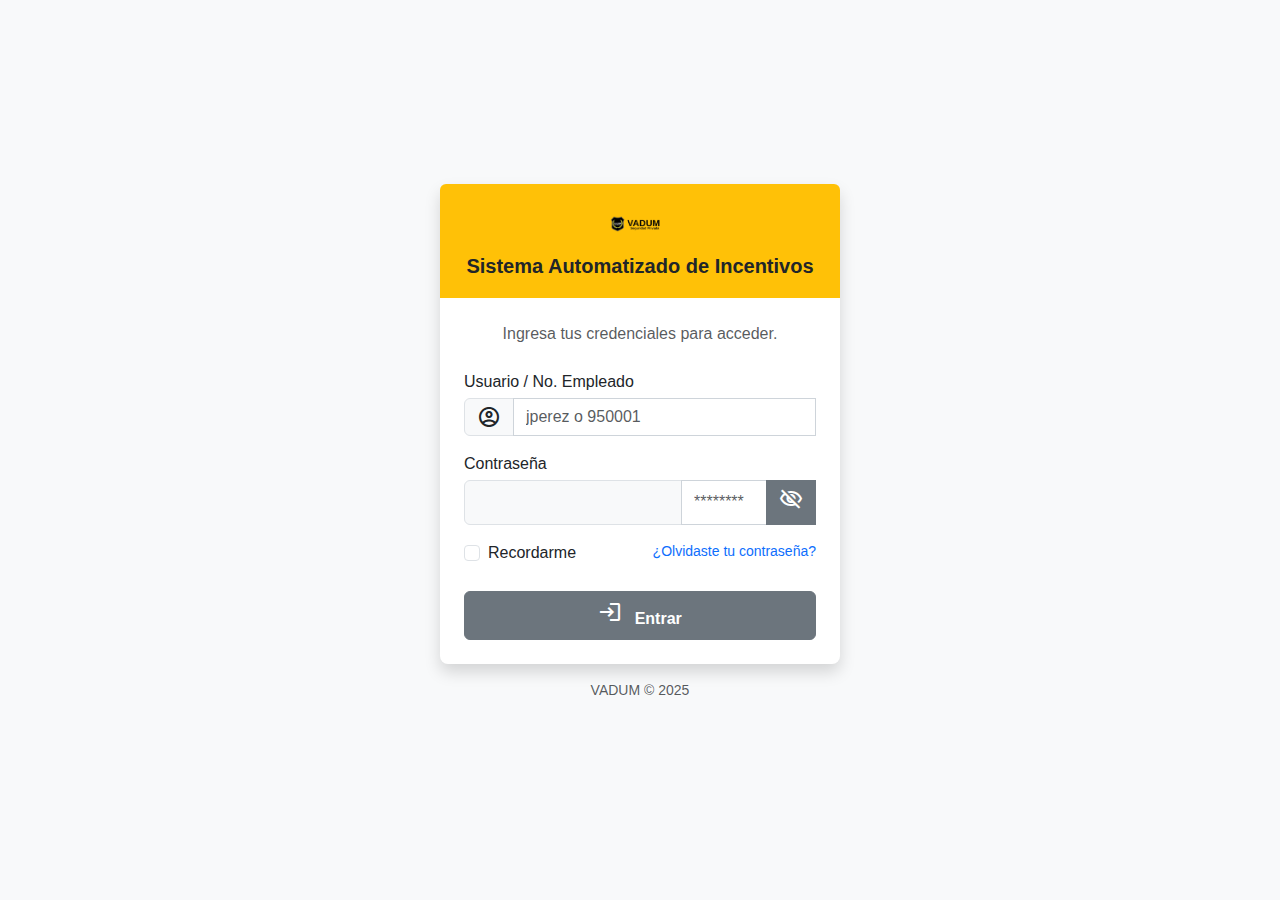
<file: public/encuesta.html>
<!doctype html>
<html lang="es">
  <head>
    <meta charset="utf-8">
    <title>VADUM · Encuesta</title>
    <meta name="viewport" content="width=device-width, initial-scale=1">
    <link rel="stylesheet" href="https://cdn.jsdelivr.net/npm/bootstrap@5.3.3/dist/css/bootstrap.min.css">
    <link rel="stylesheet" href="https://fonts.googleapis.com/icon?family=Material+Icons+Outlined">
    <link rel="stylesheet" href="https://cdnjs.cloudflare.com/ajax/libs/font-awesome/6.5.2/css/all.min.css">
    <link rel="stylesheet" href="./assets/css/estilos.css">
  </head>
  <body>
    <div class="contenedor-app d-flex">
      <!-- Sidebar (ui.js rellena los enlaces estándar) -->
      <nav class="sidebar p-3 d-none d-md-flex flex-column bg-dark" id="sidebarMenu">
        <div class="header-logo text-center mb-4">
          <img src="./assets/img/VADUM-blanco.png" alt="Logotipo VADUM" class="sidebar-logo">
        </div>
        <div class="d-flex flex-column nav-links-sidebar" id="menuLateral"></div>
      </nav>

      <div class="main-content-wrapper flex-grow-1 d-flex flex-column">
        <!-- Topbar -->
        <div class="top-navbar sticky-top d-flex justify-content-between align-items-center p-2 bg-white border-bottom shadow-sm">
          <div class="d-flex align-items-center">
            <button class="btn btn-outline-secondary d-md-none me-2" type="button" data-bs-toggle="offcanvas" data-bs-target="#menuOffcanvas" aria-controls="menuOffcanvas">
              <i class="fas fa-bars"></i>
            </button>
            <span class="fw-bold fs-5 text-dark">Encuesta de Satisfacción</span>
          </div>
          <div class="d-flex align-items-center">
            <div class="dropdown me-2">
              <button class="btn btn-sm btn-outline-secondary dropdown-toggle" type="button" id="dropdownMenuButton1" data-bs-toggle="dropdown" aria-expanded="false">
                <i class="fas fa-user-circle me-1"></i> <span id="nombreUsuario">Usuario</span>
              </button>
              <ul class="dropdown-menu dropdown-menu-end" aria-labelledby="dropdownMenuButton1">
                <li><a class="dropdown-item" href="#">Mi Perfil</a></li>
                <li><a class="dropdown-item" href="#">Configuración</a></li>
                <li><hr class="dropdown-divider"></li>
                <li><a class="dropdown-item text-danger" href="#" id="btnCerrarSesionDropdown">Cerrar Sesión</a></li>
              </ul>
            </div>
            <button class="btn btn-sm btn-danger ms-2" id="btnCerrarSesionTop"><i class="fas fa-sign-out-alt"></i></button>
          </div>
        </div>

        <!-- Contenido principal -->
        <main class="flex-grow-1 p-3 p-md-4">
          <!-- Tabs -->
          <ul class="nav nav-tabs mb-3">
            <li class="nav-item"><button class="nav-link active" id="tabBtnCaptura" type="button">Captura</button></li>
            <li class="nav-item"><button class="nav-link" id="tabBtnHist" type="button">Historial</button></li>
          </ul>

          <!-- Captura -->
          <div id="tabCaptura">
            <div class="card p-3 p-md-4 shadow-sm">
              <div class="row g-3">
                <div class="col-md-6">
                  <label class="form-label">Punto</label>
                  <select class="form-select" id="selPunto"></select>
                </div>
                <div class="col-md-6">
                  <label class="form-label">Guardia (Vigilante)</label>
                  <select class="form-select" id="selGuardia"></select>
                </div>
                <div class="col-md-12">
                  <label class="form-label">Foto</label>
                  <div id="foto"></div>
                </div>
              </div>
            </div>

            <div class="card p-3 p-md-4 shadow-sm mt-3">
              <h6 class="mb-3">Calificaciones (1–5)</h6>
              <div class="row g-3">
                <div class="col-md-3"><label class="form-label">Servicio</label><input class="form-control" id="s" type="number" min="1" max="5" value="5"></div>
                <div class="col-md-3"><label class="form-label">Actitud</label><input class="form-control" id="a" type="number" min="1" max="5" value="5"></div>
                <div class="col-md-3"><label class="form-label">Respuesta</label><input class="form-control" id="r" type="number" min="1" max="5" value="4"></div>
                <div class="col-md-3"><label class="form-label">Confiabilidad</label><input class="form-control" id="c" type="number" min="1" max="5" value="5"></div>
              </div>
              <div class="mt-3">
                <label class="form-label">Comentarios</label>
                <input class="form-control" id="com" placeholder="Escribe un comentario (opcional)">
              </div>
              <div class="mt-3"><button class="btn btn-primary" id="guardar">Enviar encuesta</button></div>
            </div>
          </div>

          <!-- Historial -->
          <div id="tabHistorial" style="display: none;">
            <div class="card p-3 p-md-4 shadow-sm">
              <div class="row g-3">
                <div class="col-md-4">
                  <label class="form-label">Punto</label>
                  <select class="form-select" id="selPuntoHist"></select>
                </div>
                <div class="col-md-4">
                  <label class="form-label">Guardia</label>
                  <select class="form-select" id="selGuardiaHist"></select>
                </div>
                <div class="col-md-2">
                  <label class="form-label">Desde</label>
                  <input class="form-control" id="desde" type="month">
                </div>
                <div class="col-md-2">
                  <label class="form-label">Hasta</label>
                  <input class="form-control" id="hasta" type="month">
                </div>
              </div>
              <div class="mt-3">
                <button class="btn btn-secondary" id="btnBuscarHist">Buscar</button>
              </div>
              <div class="table-responsive mt-3">
                <table class="table table-sm table-striped tabla-hist" id="tablaHist">
                  <thead>
                    <tr>
                      <th>Fecha</th>
                      <th>Punto</th>
                      <th>No.Emp</th>
                      <th>Nombre</th>
                      <th>Servicio</th>
                      <th>Actitud</th>
                      <th>Respuesta</th>
                      <th>Confiab.</th>
                      <th>Calif. (0–100)</th>
                      <th>Comentarios</th>
                    </tr>
                  </thead>
                  <tbody></tbody>
                </table>
              </div>
            </div>
          </div>
        </main>

        <!-- Offcanvas móvil -->
        <div class="offcanvas offcanvas-start bg-dark text-white" tabindex="-1" id="menuOffcanvas" aria-labelledby="menuOffcanvasLabel">
          <div class="offcanvas-header bg-warning">
            <img src="./assets/img/VADUM-negro.png" alt="VADUM" style="height:28px;">
            <h5 class="offcanvas-title text-dark fw-bold" id="menuOffcanvasLabel">Menú VADUM</h5>
            <button type="button" class="btn-close text-reset" data-bs-dismiss="offcanvas" aria-label="Close"></button>
          </div>
          <div class="offcanvas-body p-0">
            <nav class="d-flex flex-column p-2"></nav>
          </div>
        </div>
      </div>
    </div>

    <script src="https://cdn.jsdelivr.net/npm/bootstrap@5.3.3/dist/js/bootstrap.bundle.min.js"></script>
    <script src="./assets/js/ui.js"></script>
    <script src="./assets/js/auth.js"></script>
    <script src="./assets/js/encuesta.js"></script>
  </body>
  </html>
</file>
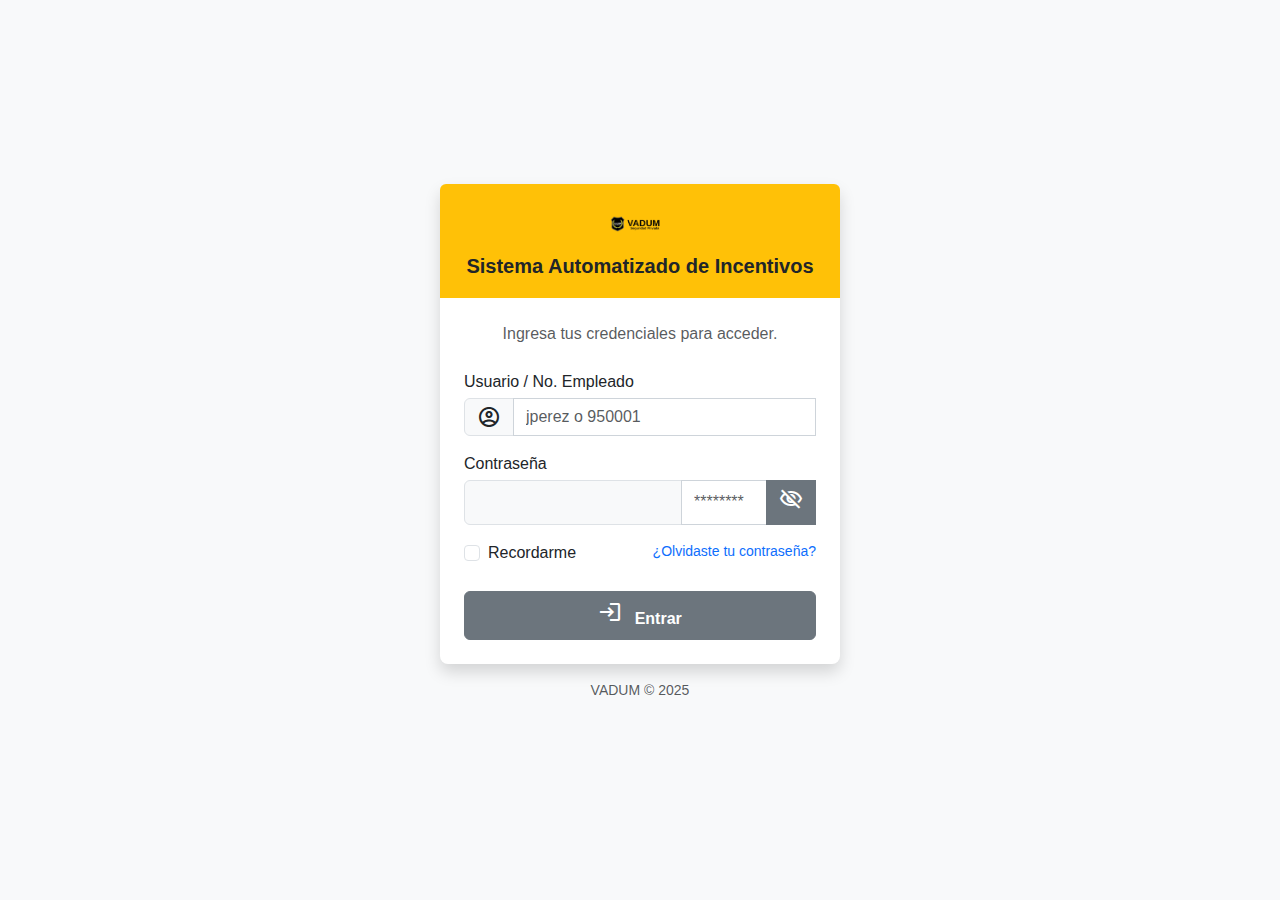
<file: public/evaluacion_mensual.html>
﻿<!doctype html>
<html lang="es">
<head>
  <meta charset="utf-8">
  <title>VADUM — Evaluación Mensual</title>
  <meta name="viewport" content="width=device-width,initial-scale=1">
  <link rel="stylesheet" href="https://cdn.jsdelivr.net/npm/bootstrap@5.3.3/dist/css/bootstrap.min.css">
  <link rel="stylesheet" href="https://fonts.googleapis.com/icon?family=Material+Icons+Outlined">
  <link rel="stylesheet" href="https://cdnjs.cloudflare.com/ajax/libs/font-awesome/6.5.2/css/all.min.css">
  <link rel="stylesheet" href="./assets/css/estilos.css">
  <style>
    @media print {
      #sidebarMenu, .top-navbar, #menuOffcanvas, .no-print { display: none !important; }
      .main-content-wrapper { padding: 0 !important; }
      .card { box-shadow: none !important; border: none !important; }
      body { -webkit-print-color-adjust: exact; print-color-adjust: exact; }
      @page { size: A4 portrait; margin: 12mm; }
    }
  </style>
</head>
<body>
  <div class="contenedor-app d-flex">
    <!-- Sidebar -->
    <nav class="sidebar p-3 d-none d-md-flex flex-column bg-dark" id="sidebarMenu">
      <div class="header-logo text-center mb-4">
        <img src="./assets/img/VADUM-blanco.png" alt="Logotipo VADUM" class="sidebar-logo">
      </div>
      <div class="d-flex flex-column nav-links-sidebar">
        <a class="menu-link" id="nav-inicio" href="./index.html" data-roles="admin,supervisor,vigilante,cliente"><i class="material-icons-outlined">home</i> <span>Inicio</span></a>
        <a class="menu-link" id="nav-empleados" href="./empleados.html" data-roles="admin,supervisor"><i class="material-icons-outlined">badge</i> <span>Empleados</span></a>
        <a class="menu-link" id="nav-fisica" href="./captura_fisica.html" data-roles="admin,supervisor"><i class="material-icons-outlined">insights</i> <span>Física</span></a>
        <a class="menu-link activo" id="nav-mensual" href="./evaluacion_mensual.html" data-roles="admin,supervisor"><i class="material-icons-outlined">rule</i> <span>Evaluacion</span></a>
        <a class="menu-link" id="nav-encuesta" href="./encuesta.html" data-roles="admin,supervisor,cliente"><i class="material-icons-outlined">question_answer</i> <span>Clientes</span></a>
        <a class="menu-link" id="nav-cursos" href="./cursos.html" data-roles="admin,supervisor"><i class="material-icons-outlined">school</i> <span>Cursos</span></a>
        <a class="menu-link" id="nav-incentivo" href="./incentivo.html" data-roles="admin,supervisor,vigilante"><i class="material-icons-outlined">payments</i> <span>Incentivo</span></a>
        <a class="menu-link" id="nav-catalogos" href="./catalogos.html" data-roles="admin,supervisor"><i class="material-icons-outlined">settings</i> <span>Catálogos</span></a>
      </div>
    </nav>

    <!-- Main -->
    <div class="main-content-wrapper flex-grow-1 d-flex flex-column">
      <!-- Topbar -->
      <div class="top-navbar sticky-top d-flex justify-content-between align-items-center p-2 bg-white border-bottom shadow-sm">
        <div class="d-flex align-items-center">
          <button class="btn btn-outline-secondary d-md-none me-2" type="button" data-bs-toggle="offcanvas" data-bs-target="#menuOffcanvas" aria-controls="menuOffcanvas">
            <i class="fas fa-bars"></i>
          </button>
          <span class="fw-bold fs-5 text-dark">Evaluación Mensual</span>
        </div>
        <div class="d-flex align-items-center">
          <div class="dropdown me-2">
            <button class="btn btn-sm btn-outline-secondary dropdown-toggle" type="button" id="dropdownMenuButton1" data-bs-toggle="dropdown" aria-expanded="false">
              <i class="fas fa-user-circle me-1"></i> <span id="nombreUsuario">Usuario</span>
            </button>
            <ul class="dropdown-menu dropdown-menu-end" aria-labelledby="dropdownMenuButton1">
              <li><a class="dropdown-item" href="#">Mi Perfil</a></li>
              <li><a class="dropdown-item" href="#">Configuración</a></li>
              <li><hr class="dropdown-divider"></li>
              <li><a class="dropdown-item text-danger" href="#" id="btnCerrarSesionTop">Cerrar Sesión</a></li>
            </ul>
          </div>
          <button class="btn btn-sm btn-danger ms-2" id="btnCerrarSesionTop"><i class="fas fa-sign-out-alt"></i></button>
        </div>
      </div>

      <!-- Content -->
      <main class="flex-grow-1 p-3 p-md-4">
        <ul class="nav nav-tabs mb-3">
          <li class="nav-item"><button class="nav-link active" id="tab-captura" type="button">Captura</button></li>
          <li class="nav-item"><button class="nav-link" id="tab-historial" type="button">Historial</button></li>
        </ul>

        <div id="seccionCaptura">
        <div class="card p-3 p-md-4 shadow-sm">
          <h6 class="mb-3">Captura de evaluación</h6>
          <div class="row g-3 align-items-end">
            <div class="col-md-5">
              <label class="form-label" for="selEmpleado">Empleado</label>
              <select class="form-select" id="selEmpleado"></select>
              <input type="hidden" id="no_emp">
            </div>
            <div class="col-md-3">
              <label class="form-label" for="puestoSel">Puesto</label>
              <input class="form-control" id="puestoSel" type="text" disabled>
            </div>
            <div class="col-md-2">
              <label class="form-label" for="mesEval">Mes</label>
              <input class="form-control" id="mesEval" type="month">
            </div>
            <div class="col-md-2 text-md-end">
              <button class="btn btn-outline-primary" id="btnCargar"><i class="fas fa-download me-1"></i> Cargar</button>
              <button class="btn btn-success ms-2" id="btnGuardar"><i class="fas fa-save me-1"></i> Guardar</button>
            </div>
          </div>

          <div class="row g-3 align-items-end mt-2">
            <div class="col-md-6">
              <label class="form-label" for="selEvaluador">Evaluador (Supervisor/Gerente)</label>
              <select class="form-select" id="selEvaluador"></select>
            </div>
            <div class="col-md-3">
              <label class="form-label" for="puestoEvaluador">Puesto evaluador</label>
              <input class="form-control" id="puestoEvaluador" type="text" disabled>
            </div>
            <div class="col-md-3 text-md-end"></div>
          </div>

          <hr>
          <div class="row g-3">
            <div class="col-md-3">
              <div class="card p-3 h-100">
                <div class="fw-bold mb-2">Aseo</div>
                <div class="form-check">
                  <input class="form-check-input" type="radio" name="aseo" id="aseo1" value="1"><label class="form-check-label" for="aseo1">1</label>
                </div>
                <div class="form-check">
                  <input class="form-check-input" type="radio" name="aseo" id="aseo3" value="3" checked><label class="form-check-label" for="aseo3">3</label>
                </div>
              </div>
            </div>
            <div class="col-md-3">
              <div class="card p-3 h-100">
                <div class="fw-bold mb-2">Asistencia</div>
                <div class="form-check">
                  <input class="form-check-input" type="radio" name="asistencia" id="asis1" value="1"><label class="form-check-label" for="asis1">1</label>
                </div>
                <div class="form-check">
                  <input class="form-check-input" type="radio" name="asistencia" id="asis3" value="3" checked><label class="form-check-label" for="asis3">3</label>
                </div>
              </div>
            </div>
            <div class="col-md-3">
              <div class="card p-3 h-100">
                <div class="fw-bold mb-2">Comportamiento</div>
                <div class="form-check">
                  <input class="form-check-input" type="radio" name="comport" id="comp1" value="1"><label class="form-check-label" for="comp1">1</label>
                </div>
                <div class="form-check">
                  <input class="form-check-input" type="radio" name="comport" id="comp3" value="3" checked><label class="form-check-label" for="comp3">3</label>
                </div>
              </div>
            </div>
            <div class="col-md-3">
              <div class="card p-3 h-100">
                <div class="fw-bold mb-2">Actividades</div>
                <div class="form-check">
                  <input class="form-check-input" type="radio" name="activ" id="act1" value="1"><label class="form-check-label" for="act1">1</label>
                </div>
                <div class="form-check">
                  <input class="form-check-input" type="radio" name="activ" id="act3" value="3" checked><label class="form-check-label" for="act3">3</label>
                </div>
              </div>
            </div>
          </div>

          <div class="alert alert-info mt-3" id="resultadoEval">Porcentaje: 100%</div>
        </div>

        <!-- Firmas -->
        <div class="card p-3 p-md-4 shadow-sm mt-3">
          <h6 class="mb-3">Firmas</h6>
          <div class="row g-3">
            <div class="col-md-6">
              <div class="mb-2">Firma Empleado</div>
              <canvas id="sigEmp" width="480" height="160" class="border border-2 bg-white rounded w-100"></canvas>
              <div class="mt-2 d-flex gap-2">
                <button class="btn btn-outline-secondary btn-sm" id="btnLimpiarEmp"><i class="fas fa-eraser me-1"></i> Limpiar</button>
              </div>
              <img id="firmaEmpImg" class="mt-2 img-fluid d-none" alt="Firma empleado guardada">
            </div>
            <div class="col-md-6">
              <div class="mb-2">Firma Evaluador</div>
              <canvas id="sigEval" width="480" height="160" class="border border-2 bg-white rounded w-100"></canvas>
              <div class="mt-2 d-flex gap-2">
                <button class="btn btn-outline-secondary btn-sm" id="btnLimpiarEval"><i class="fas fa-eraser me-1"></i> Limpiar</button>
              </div>
              <img id="firmaEvalImg" class="mt-2 img-fluid d-none" alt="Firma evaluador guardada">
            </div>
          </div>
        </div>
        </div><!-- /seccionCaptura -->

        <!-- Historial -->
        <div id="seccionHistorial" class="d-none">
          <div class="card p-3 p-md-4 shadow-sm">
            <h6 class="mb-3">Historial de evaluaciones</h6>
            <div class="row g-3 align-items-end">
              <div class="col-md-4">
                <label class="form-label" for="selHistEmpleado">Empleado</label>
                <select class="form-select" id="selHistEmpleado"></select>
              </div>
              <div class="col-md-4">
                <label class="form-label" for="selHistEvaluador">Evaluador</label>
                <select class="form-select" id="selHistEvaluador"></select>
              </div>
              <div class="col-md-2">
                <label class="form-label" for="histDesde">Desde</label>
                <input type="month" class="form-control" id="histDesde">
              </div>
              <div class="col-md-2">
                <label class="form-label" for="histHasta">Hasta</label>
                <input type="month" class="form-control" id="histHasta">
              </div>
              <div class="col-12 text-end">
                <button class="btn btn-outline-primary no-print" id="btnBuscarHist"><i class="fas fa-search me-1"></i> Buscar</button>
              </div>
            </div>
            <div class="table-responsive mt-3">
              <table class="table table-sm table-striped align-middle" id="tablaHistorial">
                <thead>
                  <tr>
                    <th>Mes</th>
                    <th>No.Emp</th>
                    <th>Nombre</th>
                    <th>Puesto</th>
                    <th>Aseo</th>
                    <th>Asistencia</th>
                    <th>Comport.</th>
                    <th>Activ.</th>
                    <th>Prom 1-3</th>
                    <th>Cal 0-100</th>
                    <th>Evaluador</th>
                    <th>PDF</th>
                  </tr>
                </thead>
                <tbody></tbody>
              </table>
            </div>
          </div>
        </div>
      </main>
    </div>
  </div>

  <!-- Offcanvas móvil -->
  <div class="offcanvas offcanvas-start bg-dark text-white" tabindex="-1" id="menuOffcanvas" aria-labelledby="menuOffcanvasLabel">
    <div class="offcanvas-header bg-warning">
      <div class="header-logo">
        <img src="./assets/img/VADUM-negro.png" alt="Logotipo VADUM" class="sidebar-logo">
        <h5 class="offcanvas-title text-dark fw-bold" id="menuOffcanvasLabel">Menú VADUM</h5>
      </div>
      <button type="button" class="btn-close text-reset" data-bs-dismiss="offcanvas" aria-label="Close"></button>
    </div>
    <div class="offcanvas-body p-0">
      <div class="d-flex flex-column p-3">
        <a class="menu-link" href="./index.html" data-roles="admin,supervisor,vigilante,cliente"><i class="fas fa-home"></i> <span>Inicio</span></a>
        <a class="menu-link" href="./empleados.html" data-roles="admin,supervisor"><i class="fas fa-user-tie"></i> <span>Empleados</span></a>
        <a class="menu-link" href="./captura_fisica.html" data-roles="admin,supervisor"><i class="fas fa-chart-line"></i> <span>Física</span></a>
        <a class="menu-link activo" href="./evaluacion_mensual.html" data-roles="admin,supervisor"><i class="fas fa-users-cog"></i> <span>Mensual</span></a>
        <a class="menu-link" href="./encuesta.html" data-roles="admin,supervisor,cliente"><i class="fas fa-handshake"></i> <span>Encuesta</span></a>
        <a class="menu-link" href="./cursos.html" data-roles="admin,supervisor"><i class="fas fa-graduation-cap"></i> <span>Cursos</span></a>
        <a class="menu-link" href="./catalogos.html" data-roles="admin,supervisor"><i class="fas fa-cogs"></i> <span>Catálogos</span></a>
      </div>
    </div>
  </div>

  <script src="https://cdn.jsdelivr.net/npm/bootstrap@5.3.3/dist/js/bootstrap.bundle.min.js"></script>
  <script src="./assets/js/ui.js"></script>
  <script src="./assets/js/auth.js"></script>
  <script>
    // Helpers API
    async function apiGet(ruta, params={}){
      const qs = new URLSearchParams(params).toString();
      const r = await fetch(`../api/index.php?ruta=${encodeURIComponent(ruta)}${qs?`&${qs}`:''}`, {credentials:'include'});
      const t = await r.text(); const clean = t.replace(/^\uFEFF|^\u200B|^\ufeff/, '');
      const j = clean? JSON.parse(clean):{}; if(!r.ok||j.ok===false) throw new Error(j.error||`Error ${r.status}`); return j;
    }
    async function apiPost(ruta, body={}){
      const r = await fetch(`../api/index.php?ruta=${encodeURIComponent(ruta)}`, {method:'POST',credentials:'include',headers:{'Content-Type':'application/json'},body:JSON.stringify(body)});
      const t = await r.text(); const clean = t.replace(/^\uFEFF|^\u200B|^\ufeff/, '');
      const j = clean? JSON.parse(clean):{}; if(!r.ok||j.ok===false) throw new Error(j.error||`Error ${r.status}`); return j;
    }

    const toast = (m)=> (window.VADUM_UI?.mostrarToast? VADUM_UI.mostrarToast(m): alert(m));

    // Cargar empleados activos y poblar select
    async function cargarEmpleadosActivos() {
      try {
        const { empleados } = await apiGet('empleados/lista', { estado:'ACTIVO' });
        const sel = document.getElementById('selEmpleado');
        sel.innerHTML = '<option value="">Seleccione empleado...</option>' +
          empleados.map(e => {
            const text = `${e.no_emp} - ${e.nombre}${e.puesto ? ' ('+e.puesto+')' : ''}`;
            return `<option value="${e.no_emp}" data-puesto="${e.puesto||''}">${text}</option>`;
          }).join('');
      } catch (err) {
        console.error(err); toast('No se pudieron cargar empleados');
      }
    }

    // Cargar evaluadores (Supervisor/Gerente)
    async function cargarEvaluadores() {
      try {
        const { evaluadores } = await apiGet('empleados/evaluadores');
        const list = (evaluadores||[]).filter(e => {
          const p = (e.puesto||'').toLowerCase();
          return p.includes('supervisor') || p.includes('gerente');
        });
        const sel = document.getElementById('selEvaluador');
        sel.innerHTML = '<option value="">Seleccione evaluador...</option>' +
          list.map(e => `<option value="${e.no_emp}" data-puesto="${e.puesto||''}">${e.nombre} (${e.puesto||''})</option>`).join('');
      } catch (err) {
        console.error(err); toast('No se pudieron cargar evaluadores');
      }
    }

    function mesToYmdFirst(value){
      // value tipo "YYYY-MM" => "YYYY-MM-01"
      if(!value) return '';
      const [y,m] = value.split('-');
      return `${y}-${m}-01`;
    }
    function calcPorcentaje(){
      const v = (name)=> Number(document.querySelector(`input[name="${name}"]:checked`)?.value || 0);
      const prom = (v('aseo')+v('asistencia')+v('comport')+v('activ'))/4;
      const pct = Math.round(((prom-1)/2)*100);
      document.getElementById('resultadoEval').textContent = `Porcentaje: ${isFinite(pct)?pct:0}%`;
    }

    document.addEventListener('DOMContentLoaded', ()=>{
      // Por defecto llenar mes actual
      const hoy = new Date();
      const ym = hoy.toISOString().slice(0,7);
      document.getElementById('mesEval').value = ym;
      // Cargar empleados y evaluadores al iniciar
      cargarEmpleadosActivos();
      cargarEvaluadores();
      // Combos historial
      (async ()=>{
        try{
          const { empleados } = await apiGet('empleados/lista', { estado:'ACTIVO' });
          const selE = document.getElementById('selHistEmpleado');
          selE.innerHTML = '<option value="">Todos</option>' + empleados.map(e=>`<option value="${e.no_emp}">${e.nombre}</option>`).join('');
          const { evaluadores } = await apiGet('empleados/evaluadores');
          const selV = document.getElementById('selHistEvaluador');
          selV.innerHTML = '<option value="">Todos</option>' + (evaluadores||[]).map(v=>`<option value="${v.no_emp}">${v.nombre}</option>`).join('');
          // Rango por defecto: últimos 3 meses
          const hoy = new Date(); const m3 = new Date(hoy.getFullYear(), hoy.getMonth()-2, 1);
          document.getElementById('histDesde').value = m3.toISOString().slice(0,7);
          document.getElementById('histHasta').value = hoy.toISOString().slice(0,7);
          cargarHistorial();
        }catch(err){ console.warn(err); }
      })();
      // Cambios en select de empleado -> set hidden y puesto
      document.getElementById('selEmpleado').addEventListener('change', (e)=>{
        const opt = e.target.selectedOptions[0];
        document.getElementById('no_emp').value = opt?.value || '';
        document.getElementById('puestoSel').value = opt?.dataset?.puesto || '';
      });
      // Cambios en evaluador
      document.getElementById('selEvaluador').addEventListener('change', (e)=>{
        const opt = e.target.selectedOptions[0];
        document.getElementById('puestoEvaluador').value = opt?.dataset?.puesto || '';
      });
      // Radios => preview
      document.querySelectorAll('input[type=radio]').forEach(r=> r.addEventListener('change', calcPorcentaje));
      calcPorcentaje();

      // (Se eliminó el autocomplete; ahora se usa el select con todos los activos)

      // Cargar
      document.getElementById('btnCargar').addEventListener('click', async ()=>{
        const no_emp = document.getElementById('no_emp').value.trim();
        const mes = mesToYmdFirst(document.getElementById('mesEval').value);
        if(!no_emp || !mes){ toast('Selecciona empleado y mes'); return; }
        try{
          const { evaluacion } = await apiGet('mensual/leer', { no_emp, mes });
          // Mapear a radios (1/3). Si vienen otros valores, se redondea a 1 o 3.
          const map = (n)=> Number(n)>=2 ? 3 : 1;
          document.getElementById('aseo'+map(evaluacion.imagen))?.click(); // aseo ← imagen
          document.getElementById('asis'+map(evaluacion.puntualidad))?.click(); // asistencia ← puntualidad
          document.getElementById('comp'+map(evaluacion.disciplina))?.click(); // comportamiento ← disciplina
          document.getElementById('act'+map(evaluacion.desempeno))?.click(); // actividades ← desempeño
          calcPorcentaje();
          toast('Evaluación cargada');
          // Mostrar firmas guardadas (si existen)
          if (evaluacion.firma_empleado_url) {
            const img = document.getElementById('firmaEmpImg'); img.src = evaluacion.firma_empleado_url; img.classList.remove('d-none');
          }
          if (evaluacion.firma_evaluador_url) {
            const img = document.getElementById('firmaEvalImg'); img.src = evaluacion.firma_evaluador_url; img.classList.remove('d-none');
          }
        }catch(err){ toast(err.message||'No encontrada'); }
      });

      // Guardar (y generar PDF con firmas)
      document.getElementById('btnGuardar').addEventListener('click', async ()=>{
        const no_emp = document.getElementById('no_emp').value.trim();
        const mes = mesToYmdFirst(document.getElementById('mesEval').value);
        const v = (name)=> Number(document.querySelector(`input[name="${name}"]:checked`)?.value || 0);
        if(!no_emp || !mes){ toast('Selecciona empleado y mes'); return; }
        const body = {
          no_emp,
          mes,
          puntualidad: v('asistencia'),
          disciplina:  v('comport'),
          imagen:      v('aseo'),
          desempeno:   v('activ'),
          supervisor_id: document.getElementById('selEvaluador').value || undefined
        };
        try{
          const r = await apiPost('mensual/guardar', body);
          // Intentar generar PDF con firmas desde los canvas
          let firmaEmpB64 = '';
          let firmaEvalB64 = '';
          try { firmaEmpB64 = cvEmp.toDataURL('image/png').split(',')[1] || ''; } catch(_){}
          try { firmaEvalB64 = cvEval.toDataURL('image/png').split(',')[1] || ''; } catch(_){}
          try{
            await apiPost('mensual/pdf_generar', { no_emp, mes, firma_empleado_base64: firmaEmpB64 || undefined, firma_evaluador_base64: firmaEvalB64 || undefined });
            toast(`Guardado y PDF generado. ${r.cal_0_100}%`);
          }catch(e){ toast(`Guardado. (No se pudo generar PDF)`); }
        }catch(err){ toast(err.message||'Error al guardar'); }
      });

      // Firma: dibujar en canvas (mouse y touch)
      function setupFirma(canvasId, clearBtnId){
        const cv = document.getElementById(canvasId); const ctx = cv.getContext('2d');
        let pintando = false;
        const pos = (e)=>{
          const r = cv.getBoundingClientRect();
          if (e.touches && e.touches[0]) return {x: e.touches[0].clientX - r.left, y: e.touches[0].clientY - r.top};
          return {x: e.clientX - r.left, y: e.clientY - r.top};
        };
        const draw = (e)=>{ if(!pintando) return; const p = pos(e); ctx.fillStyle='#000'; ctx.beginPath(); ctx.arc(p.x,p.y,1.4,0,Math.PI*2); ctx.fill(); };
        cv.addEventListener('mousedown', ()=> pintando=true);
        cv.addEventListener('mouseup', ()=> pintando=false);
        cv.addEventListener('mouseleave', ()=> pintando=false);
        cv.addEventListener('mousemove', draw);
        cv.addEventListener('touchstart', (e)=>{ pintando=true; e.preventDefault(); });
        cv.addEventListener('touchend', ()=> pintando=false);
        cv.addEventListener('touchcancel', ()=> pintando=false);
        cv.addEventListener('touchmove', (e)=>{ draw(e); e.preventDefault(); });
        document.getElementById(clearBtnId).addEventListener('click', ()=>{ ctx.clearRect(0,0,cv.width,cv.height); });
        return cv;
      }
      let cvEmp = setupFirma('sigEmp','btnLimpiarEmp');
      let cvEval = setupFirma('sigEval','btnLimpiarEval');

      // Guardar firmas
      const _btnGfEmp = document.getElementById('btnGuardarFirmaEmp');
      if (_btnGfEmp) _btnGfEmp.addEventListener('click', async ()=>{
        const no_emp = document.getElementById('no_emp').value.trim();
        const mes = mesToYmdFirst(document.getElementById('mesEval').value);
        if(!no_emp||!mes){ toast('Selecciona empleado y mes'); return; }
        try{
          const r = await apiPost('firmas/guardar', { tipo:'mensual_empleado', no_emp, mes, firma_base64: cvEmp.toDataURL('image/png') });
          const img = document.getElementById('firmaEmpImg'); img.src = r.url; img.classList.remove('d-none');
          toast('Firma empleado guardada');
        }catch(err){ toast(err.message||'No se pudo guardar la firma'); }
      });
      const _btnGfEval = document.getElementById('btnGuardarFirmaEval');
      if (_btnGfEval) _btnGfEval.addEventListener('click', async ()=>{
        const no_emp = document.getElementById('no_emp').value.trim();
        const mes = mesToYmdFirst(document.getElementById('mesEval').value);
        if(!no_emp||!mes){ toast('Selecciona empleado y mes'); return; }
        try{
          const r = await apiPost('firmas/guardar', { tipo:'mensual_evaluador', no_emp, mes, firma_base64: cvEval.toDataURL('image/png') });
          const img = document.getElementById('firmaEvalImg'); img.src = r.url; img.classList.remove('d-none');
          toast('Firma evaluador guardada');
        }catch(err){ toast(err.message||'No se pudo guardar la firma'); }
      });

      // Imprimir/PDF con formato completo (A4) en ventana dedicada
      const _btnImp = document.getElementById('btnImprimir');
      if (_btnImp) _btnImp.addEventListener('click', ()=> {
        try { printEvaluacion(); } catch(e) { console.error(e); window.print(); }
      });

      function radioVal(name){ return Number(document.querySelector(`input[name="${name}"]:checked`)?.value || 0); }
      function calcPromCal(){
        const prom = (radioVal('aseo') + radioVal('asistencia') + radioVal('comport') + radioVal('activ')) / 4;
        const cal = ((prom - 1) / 2) * 100; // 1->0%, 3->100%
        return { prom: Number(prom.toFixed(2)), cal: Math.max(0, Math.min(100, Number(cal.toFixed(2)))) };
      }
      function preferFirma(imgId, canvas){
        const img = document.getElementById(imgId);
        if (img && !img.classList.contains('d-none') && img.src) return img.src;
        try { return canvas.toDataURL('image/png'); } catch(e) { return ''; }
      }
      function printEvaluacion(){
        const optEmp = document.getElementById('selEmpleado').selectedOptions[0];
        const empText = optEmp ? optEmp.textContent : '';
        const noEmp = document.getElementById('no_emp').value || '';
        const puestoEmp = document.getElementById('puestoSel').value || '';
        const optEval = document.getElementById('selEvaluador').selectedOptions[0];
        const evalText = optEval ? optEval.textContent : '';
        const puestoEval = document.getElementById('puestoEvaluador').value || '';
        const mes = (document.getElementById('mesEval').value || '').slice(0,7);
        const aseo = radioVal('aseo');
        const asis = radioVal('asistencia');
        const comp = radioVal('comport');
        const acti = radioVal('activ');
        const { prom, cal } = calcPromCal();
        const fEmp = preferFirma('firmaEmpImg', cvEmp);
        const fEval = preferFirma('firmaEvalImg', cvEval);

        const html = `<!doctype html><html lang="es"><head><meta charset="utf-8">
          <title>Evaluación Mensual</title>
          <style>
            @page { size: A4 portrait; margin: 12mm; }
            body{ font-family: system-ui, -apple-system, Segoe UI, Roboto, Arial; color:#111; }
            .encabezado{ display:flex; align-items:center; gap:12px; margin-bottom:8px; }
            .encabezado img{ height:36px; }
            h1{ font-size:18px; margin:6px 0 12px; }
            .grid{ display:grid; grid-template-columns: 1fr 1fr; gap:8px; }
            .campo{ font-size:12px; }
            .campo b{ display:inline-block; width:120px; }
            table{ width:100%; border-collapse:collapse; margin-top:10px; font-size:12px; }
            th,td{ border:1px solid #ccc; padding:6px; text-align:center; }
            th{ background:#f3f3f3; }
            .firmas{ display:grid; grid-template-columns: 1fr 1fr; gap:16px; margin-top:16px; }
            .firmaBox{ text-align:center; }
            .firmaBox img{ max-width:100%; height:120px; object-fit:contain; border:1px dashed #777; padding:4px; }
            .nota{ margin-top:12px; font-size:12px; color:#555; }
          </style></head><body>
            <div class="encabezado">
              <img src="./assets/img/VADUM-negro.png" alt="VADUM">
              <div><h1>Evaluación Mensual</h1></div>
            </div>
            <div class="grid">
              <div class="campo"><b>Mes:</b> ${mes || '-'}</div>
              <div class="campo"><b>No. Empleado:</b> ${noEmp || '-'}</div>
              <div class="campo"><b>Empleado:</b> ${empText || '-'}</div>
              <div class="campo"><b>Puesto:</b> ${puestoEmp || '-'}</div>
              <div class="campo"><b>Evaluador:</b> ${evalText || '-'}</div>
              <div class="campo"><b>Puesto Evaluador:</b> ${puestoEval || '-'}</div>
            </div>
            <table>
              <thead><tr><th>Criterio</th><th>Valor (1/3)</th></tr></thead>
              <tbody>
                <tr><td>Aseo</td><td>${aseo || '-'}</td></tr>
                <tr><td>Asistencia</td><td>${asis || '-'}</td></tr>
                <tr><td>Comportamiento</td><td>${comp || '-'}</td></tr>
                <tr><td>Actividades</td><td>${acti || '-'}</td></tr>
                <tr><th>Promedio 1–3</th><th>${prom}</th></tr>
                <tr><th>Calificación 0–100</th><th>${cal}%</th></tr>
              </tbody>
            </table>
            <div class="firmas">
              <div class="firmaBox">
                <div><b>Firma Empleado</b></div>
                ${fEmp ? `<img src="${fEmp}">` : '<div style="height:120px;border:1px dashed #777"></div>'}
              </div>
              <div class="firmaBox">
                <div><b>Firma Evaluador</b></div>
                ${fEval ? `<img src="${fEval}">` : '<div style="height:120px;border:1px dashed #777"></div>'}
              </div>
            </div>
            <div class="nota">Generado por VADUM — ${new Date().toLocaleString()}</div>
        </body></html>`;

        const w = window.open('', '_blank');
        w.document.open(); w.document.write(html); w.document.close();
        w.focus(); setTimeout(()=>{ w.print(); }, 300);
      }

      // Tabs (Captura | Historial)
      const btnCap = document.getElementById('tab-captura');
      const btnHis = document.getElementById('tab-historial');
      const secCap = document.getElementById('seccionCaptura');
      const secHis = document.getElementById('seccionHistorial');
      btnCap.addEventListener('click', ()=>{ btnCap.classList.add('active'); btnHis.classList.remove('active'); secCap.classList.remove('d-none'); secHis.classList.add('d-none'); });
      btnHis.addEventListener('click', ()=>{ btnHis.classList.add('active'); btnCap.classList.remove('active'); secHis.classList.remove('d-none'); secCap.classList.add('d-none'); });

      // Buscar historial
      document.getElementById('btnBuscarHist').addEventListener('click', cargarHistorial);
    });

    function ymdRangeFromMonths(){
      const d = document.getElementById('histDesde').value; const h = document.getElementById('histHasta').value;
      const desde = d ? `${d}-01` : '';
      const hasta = h ? (new Date(h+'-01')).toISOString().slice(0,7)+'-01' : '';
      return {desde:d, hasta:h};
    }
    async function cargarHistorial(){
      const no_emp = document.getElementById('selHistEmpleado').value;
      const evalId = document.getElementById('selHistEvaluador').value;
      const desde = document.getElementById('histDesde').value;
      const hasta = document.getElementById('histHasta').value;
      try{
        const { historial } = await apiGet('mensual/historial', { no_emp, supervisor_id: evalId, desde, hasta });
        const tbody = document.querySelector('#tablaHistorial tbody');
        tbody.innerHTML = (historial||[]).map(r=>{
          const ym = r.mes?.slice(0,7) || '';
          const prom = Number(r.prom_1_5||0).toFixed(2);
          const cal = Number(r.cal_desemp_0_100||0).toFixed(2);
          return `<tr>
            <td>${ym}</td>
            <td>${r.no_emp||''}</td>
            <td>${r.nombre||''}</td>
            <td>${r.puesto||''}</td>
            <td>${r.imagen ?? ''}</td>
            <td>${r.puntualidad ?? ''}</td>
            <td>${r.disciplina ?? ''}</td>
            <td>${r.desempeno ?? ''}</td>
            <td>${prom}</td>
            <td>${cal}</td>
            <td>${r.supervisor_id||''}</td>
            <td><a href="../api/index.php?ruta=mensual/pdf&no_emp=${encodeURIComponent(r.no_emp||'')}&mes=${encodeURIComponent(r.mes||'')}" target="_blank">PDF</a></td>
          </tr>`;
        }).join('');
      }catch(err){ console.error(err); }
    }
  </script>
</body>
</html>
</body>
</html>
</file>
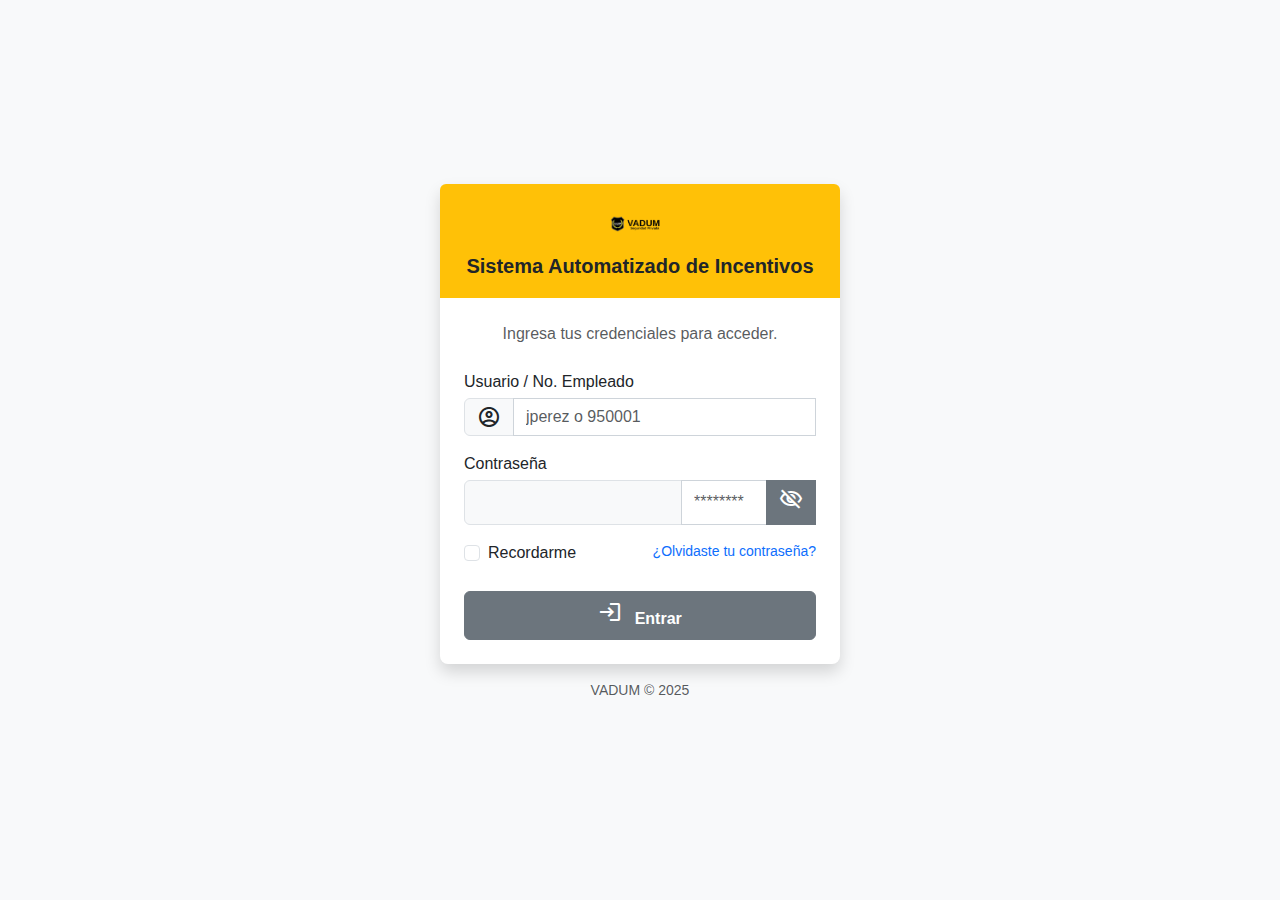
<file: public/faltas.html>
﻿<!doctype html>
<html lang="es">
<head>
  <meta charset="utf-8">
  <title>VADUM - Faltas</title>
  <meta name="viewport" content="width=device-width,initial-scale=1">
  <link rel="stylesheet" href="https://cdn.jsdelivr.net/npm/bootstrap@5.3.3/dist/css/bootstrap.min.css">
  <link rel="stylesheet" href="https://fonts.googleapis.com/icon?family=Material+Icons+Outlined">
  <link rel="stylesheet" href="https://cdnjs.cloudflare.com/ajax/libs/font-awesome/6.5.2/css/all.min.css">
  <link rel="stylesheet" href="./assets/css/estilos.css">
  <style>
    .tabs { display:flex; gap:8px; }
    .tab-activa { background:#111; color:#fff; }
  </style>
</head>
<body>
  <div class="contenedor-app d-flex">
    <!-- Sidebar -->
    <nav class="sidebar p-3 d-none d-md-flex flex-column bg-dark" id="sidebarMenu">
      <div class="header-logo text-center mb-4">
        <img src="./assets/img/VADUM-blanco.png" alt="Logotipo VADUM" class="sidebar-logo">
      </div>
      <div class="d-flex flex-column nav-links-sidebar" id="menuLateral">
        <a class="menu-link" id="nav-inicio" href="./index.html" data-roles="admin,supervisor,vigilante,cliente">
          <i class="material-icons-outlined">home</i> <span>Inicio</span>
        </a>
        <a class="menu-link" id="nav-empleados" href="./empleados.html" data-roles="admin,supervisor">
          <i class="material-icons-outlined">badge</i> <span>Empleados</span>
        </a>
        <a class="menu-link" id="nav-fisica" href="./captura_fisica.html" data-roles="admin,supervisor">
          <i class="material-icons-outlined">insights</i> <span>Física</span>
        </a>
        <a class="menu-link" id="nav-mensual" href="./evaluacion_mensual.html" data-roles="admin,supervisor">
          <i class="material-icons-outlined">rule</i> <span>Evaluación</span>
        </a>
        <a class="menu-link" id="nav-encuesta" href="./encuesta.html" data-roles="admin,supervisor,cliente">
          <i class="material-icons-outlined">question_answer</i> <span>Encuesta</span>
        </a>
        <a class="menu-link" id="nav-cursos" href="./cursos.html" data-roles="admin,supervisor">
          <i class="material-icons-outlined">school</i> <span>Cursos</span>
        </a>
        <a class="menu-link activo" id="nav-faltas" href="./faltas.html" data-roles="admin,supervisor">
          <i class="material-icons-outlined">event_busy</i> <span>Faltas</span>
        </a>
        <a class="menu-link" id="nav-incentivo" href="./incentivo.html" data-roles="admin,supervisor,vigilante">
          <i class="material-icons-outlined">payments</i> <span>Incentivo</span>
        </a>
        <a class="menu-link" id="nav-catalogos" href="./catalogos.html" data-roles="admin,supervisor">
          <i class="material-icons-outlined">settings</i> <span>Catálogos</span>
        </a>
      </div>
    </nav>

    <!-- Main -->
    <div class="main-content-wrapper flex-grow-1 d-flex flex-column">
      <!-- Topbar -->
      <div class="top-navbar sticky-top d-flex justify-content-between align-items-center p-2 bg-white border-bottom shadow-sm">
        <div class="d-flex align-items-center">
          <button class="btn btn-outline-secondary d-md-none me-2" type="button"
                  data-bs-toggle="offcanvas" data-bs-target="#menuOffcanvas" aria-controls="menuOffcanvas">
            <i class="fas fa-bars"></i>
          </button>
          <span class="fw-bold fs-5 text-dark">Faltas</span>
        </div>
        <div class="d-flex align-items-center">
          <div class="dropdown me-2">
            <button class="btn btn-sm btn-outline-secondary dropdown-toggle" type="button" id="dropdownMenuButton1" data-bs-toggle="dropdown" aria-expanded="false">
              <i class="fas fa-user-circle me-1"></i> <span id="nombreUsuario">Usuario</span>
            </button>
            <ul class="dropdown-menu dropdown-menu-end" aria-labelledby="dropdownMenuButton1">
              <li><a class="dropdown-item" href="#">Mi Perfil</a></li>
              <li><a class="dropdown-item" href="#">Configuración</a></li>
              <li><hr class="dropdown-divider"></li>
              <li><a class="dropdown-item text-danger" href="#" id="btnCerrarSesionTop">Cerrar Sesión</a></li>
            </ul>
          </div>
          <button class="btn btn-sm btn-danger ms-2" id="btnCerrarSesionTop"><i class="fas fa-sign-out-alt"></i></button>
        </div>
      </div>

      <!-- Content -->
      <main class="flex-grow-1 p-3 p-md-4">
        <ul class="nav nav-tabs mb-3">
          <li class="nav-item"><button class="nav-link active" id="tabBtnCaptura" type="button">Captura</button></li>
          <li class="nav-item"><button class="nav-link" id="tabBtnHist" type="button">Historial</button></li>
        </ul>

        <!-- Captura -->
        <div id="tabCaptura">
          <div class="card p-3 p-md-4 shadow-sm">
            <div class="row g-3">
              <div class="col-md-6">
                <label class="form-label">Empleado</label>
                <select class="form-select" id="selEmpleado"></select>
              </div>
              <div class="col-md-3">
                <label class="form-label">Fecha</label>
                <input class="form-control" id="fecha" type="date">
              </div>
              <div class="col-md-12">
                <label class="form-label">Motivo</label>
                <input class="form-control" id="motivo" placeholder="Motivo de la falta">
              </div>
            </div>
            <div class="mt-3">
              <button class="btn btn-primary" id="btnGuardar">Guardar falta</button>
            </div>
          </div>
        </div>

        <!-- Historial -->
        <div id="tabHistorial" style="display:none;">
          <div class="card p-3 p-md-4 shadow-sm">
            <div class="row g-3">
              <div class="col-md-6">
                <label class="form-label">Empleado</label>
                <select class="form-select" id="selEmpleadoHist"></select>
              </div>
              <div class="col-md-3">
                <label class="form-label">Desde</label>
                <input class="form-control" id="desde" type="date">
              </div>
              <div class="col-md-3">
                <label class="form-label">Hasta</label>
                <input class="form-control" id="hasta" type="date">
              </div>
            </div>
            <div class="mt-3">
              <button class="btn btn-secondary" id="btnBuscarHist">Buscar</button>
            </div>

            <div class="table-responsive mt-3">
              <table class="table table-sm table-striped" id="tablaHist">
                <thead>
                  <tr>
                    <th>Fecha</th>
                    <th>No.Emp</th>
                    <th>Nombre</th>
                    <th>Puesto</th>
                    <th>Motivo</th>
                    <th>Punto</th>
                  </tr>
                </thead>
                <tbody></tbody>
              </table>
            </div>
          </div>
        </div>
      </main>

      <!-- Offcanvas mÃ³vil -->
      <div class="offcanvas offcanvas-start bg-dark text-white" tabindex="-1" id="menuOffcanvas" aria-labelledby="menuOffcanvasLabel">
        <div class="offcanvas-header bg-warning">
          <img src="./assets/img/VADUM-negro.png" alt="VADUM" style="height:28px;">
          <h5 class="offcanvas-title text-dark fw-bold" id="menuOffcanvasLabel">Menú VADUM</h5>
          <button type="button" class="btn-close text-reset" data-bs-dismiss="offcanvas" aria-label="Close"></button>
        </div>
        <div class="offcanvas-body p-0">
          <nav class="d-flex flex-column p-2">
            <a class="menu-link" href="./index.html" data-roles="admin,supervisor,vigilante,cliente"><i class="fas fa-home"></i> <span>Inicio</span></a>
            <a class="menu-link" href="./captura_fisica.html" data-roles="admin,supervisor"><i class="fas fa-chart-line"></i> <span>Física</span></a>
            <a class="menu-link" href="./evaluacion_mensual.html" data-roles="admin,supervisor"><i class="fas fa-users-cog"></i> <span>Evaluación</span></a>
            <a class="menu-link" href="./encuesta.html" data-roles="admin,supervisor,cliente"><i class="fas fa-handshake"></i> <span>Encuesta</span></a>
            <a class="menu-link" href="./cursos.html" data-roles="admin,supervisor"><i class="fas fa-book-open"></i> <span>Cursos</span></a>
            <a class="menu-link activo" href="./faltas.html" data-roles="admin,supervisor"><i class="fas fa-calendar-times"></i> <span>Faltas</span></a>
            <a class="menu-link" href="./catalogos.html" data-roles="admin,supervisor"><i class="fas fa-cogs"></i> <span>Catálogos</span></a>
          </nav>
        </div>
      </div>
    </div>
  </div>

  <script src="https://cdn.jsdelivr.net/npm/bootstrap@5.3.3/dist/js/bootstrap.bundle.min.js"></script>
  <script src="./assets/js/ui.js"></script>
  <script src="./assets/js/auth.js"></script>
  <script>
  (async ()=>{
    const toast = (m)=> (window.VADUM_UI?.mostrarToast? VADUM_UI.mostrarToast(m): alert(m));
    const clean = (t)=> (t||'').replace(/^\uFEFF|^\u200B|^\ufeff/, '');
    async function apiGet(ruta, params={}){
      const qs = new URLSearchParams(params).toString();
      const r = await fetch(`../api/index.php?ruta=${encodeURIComponent(ruta)}${qs?`&${qs}`:''}`, {credentials:'include'});
      const t = await r.text(); const j = t? JSON.parse(clean(t)) : {};
      if (!r.ok || j.ok===false) throw new Error(j.error||`Error ${r.status}`);
      return j;
    }
    async function apiPost(ruta, body={}){
      const r = await fetch(`../api/index.php?ruta=${encodeURIComponent(ruta)}`, {method:'POST',credentials:'include',headers:{'Content-Type':'application/json'},body:JSON.stringify(body)});
      const t = await r.text(); const j = t? JSON.parse(clean(t)) : {};
      if (!r.ok || j.ok===false) throw new Error(j.error||`Error ${r.status}`);
      return j;
    }

    // Tabs
    const btnCap = document.getElementById('tabBtnCaptura');
    const btnHist = document.getElementById('tabBtnHist');
    const tabCap = document.getElementById('tabCaptura');
    const tabHist = document.getElementById('tabHistorial');
    btnCap.addEventListener('click', ()=>{ btnCap.classList.add('active'); btnHist.classList.remove('active'); tabCap.style.display='block'; tabHist.style.display='none'; });
    btnHist.addEventListener('click', ()=>{ btnHist.classList.add('active'); btnCap.classList.remove('active'); tabCap.style.display='none'; tabHist.style.display='block'; });

    // Controles
    const selEmpleado = document.getElementById('selEmpleado');
    const selEmpleadoHist = document.getElementById('selEmpleadoHist');
    const fechaInput = document.getElementById('fecha');
    const motivoInput = document.getElementById('motivo');
    const tbodyHist = document.querySelector('#tablaHist tbody');

    // Defaults de fecha
    fechaInput.valueAsDate = new Date();
    const hoy = new Date();
    const hace30 = new Date(hoy.getTime() - 30*24*60*60*1000);
    document.getElementById('desde').value = hace30.toISOString().slice(0,10);
    document.getElementById('hasta').value = hoy.toISOString().slice(0,10);

    async function cargarEmpleados() {
      try{
        const { empleados } = await apiGet('empleados/lista', { estado:'ACTIVO' });
        const opts = (empleados||[]).map(e=>`<option value="${e.no_emp}">${e.no_emp} - ${e.nombre} (${e.puesto||''})</option>`).join('');
        selEmpleado.innerHTML = '<option value="">Seleccione empleado</option>' + opts;
        selEmpleadoHist.innerHTML = '<option value="">Todos</option>' + opts;
      }catch(err){ console.error(err); toast('No se pudo cargar la lista de empleados'); }
    }

    document.getElementById('btnGuardar').addEventListener('click', async ()=>{
      const no_emp = selEmpleado.value||'';
      const fecha = fechaInput.value||'';
      const motivo = (motivoInput.value||'').trim();
      if (!no_emp) return toast('Selecciona un empleado');
      if (!fecha) return toast('Selecciona la fecha');
      if (!motivo) return toast('Escribe el motivo');
      try{
        await apiPost('faltas/guardar', { no_emp, fecha, motivo });
        toast('Falta registrada');
        motivoInput.value='';
      }catch(err){ console.error(err); toast(err.message||'No se pudo guardar'); }
    });

    async function buscarHistorial(){
      const no_emp = selEmpleadoHist.value||'';
      const desde = document.getElementById('desde').value||'';
      const hasta = document.getElementById('hasta').value||'';
      try{
        const r = await apiGet('faltas/historial', { no_emp, desde, hasta });
        const items = r.faltas || r.resultados || [];
        tbodyHist.innerHTML = items.map(x=>`<tr>
          <td>${(x.fecha||'').slice(0,10)}</td>
          <td>${x.no_emp||''}</td>
          <td>${x.nombre||''}</td>
          <td>${x.puesto||''}</td>
          <td>${x.motivo||''}</td>
          <td>${x.punto||''}</td>
        </tr>`).join('');
        if (!items.length) tbodyHist.innerHTML = '<tr><td colspan="6" class="text-center">Sin resultados</td></tr>';
      }catch(err){ console.error(err); toast(err.message||'No se pudo cargar el historial'); }
    }

    document.getElementById('btnBuscarHist').addEventListener('click', buscarHistorial);

    await cargarEmpleados();
  })();
  </script>
</body>
</html>
</file>
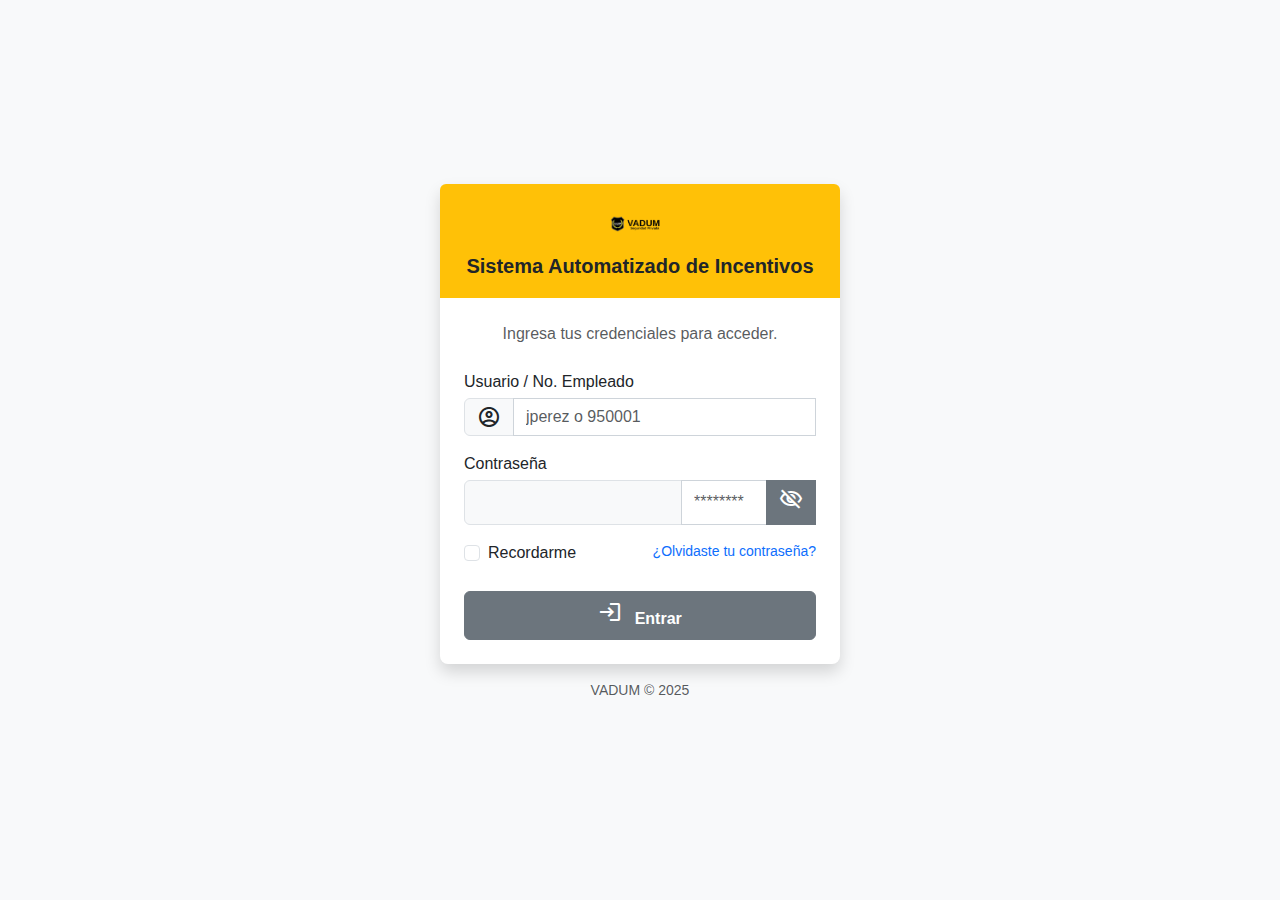
<file: public/incentivo.html>
﻿<!doctype html>
<html lang="es">
<head>
  <meta charset="utf-8">
  <title>VADUM - Incentivos</title>
  <meta name="viewport" content="width=device-width,initial-scale=1">
  <link rel="stylesheet" href="https://cdn.jsdelivr.net/npm/bootstrap@5.3.3/dist/css/bootstrap.min.css">
  <link rel="stylesheet" href="https://fonts.googleapis.com/icon?family=Material+Icons+Outlined">
  <link rel="stylesheet" href="https://cdnjs.cloudflare.com/ajax/libs/font-awesome/6.5.2/css/all.min.css">
  <link rel="stylesheet" href="./assets/css/estilos.css">
</head>
<body>
  <div class="contenedor-app d-flex">
    <!-- Sidebar -->
    <nav class="sidebar p-3 d-none d-md-flex flex-column bg-dark" id="sidebarMenu">
      <div class="header-logo text-center mb-4">
        <img src="./assets/img/VADUM-blanco.png" alt="Logotipo VADUM" class="sidebar-logo">
      </div>
      <div class="d-flex flex-column nav-links-sidebar" id="menuLateral">
        <a class="menu-link" id="nav-inicio" href="./index.html" data-roles="admin,supervisor,vigilante,cliente"><i class="material-icons-outlined">home</i> <span>Inicio</span></a>
        <a class="menu-link" id="nav-empleados" href="./empleados.html" data-roles="admin,supervisor"><i class="material-icons-outlined">badge</i> <span>Empleados</span></a>
        <a class="menu-link" id="nav-fisica" href="./captura_fisica.html" data-roles="admin,supervisor"><i class="material-icons-outlined">insights</i> <span>Física</span></a>
        <a class="menu-link" id="nav-mensual" href="./evaluacion_mensual.html" data-roles="admin,supervisor"><i class="material-icons-outlined">rule</i> <span>Mensual</span></a>
        <a class="menu-link" id="nav-encuesta" href="./encuesta.html" data-roles="admin,cliente,supervisor"><i class="material-icons-outlined">question_answer</i> <span>Encuesta</span></a>
        <a class="menu-link activo" id="nav-incentivo" href="./incentivo.html" data-roles="admin,supervisor,vigilante"><i class="material-icons-outlined">payments</i> <span>Incentivo</span></a>
        <a class="menu-link" id="nav-cursos" href="./cursos.html" data-roles="admin,supervisor"><i class="material-icons-outlined">school</i> <span>Cursos</span></a>
        <a class="menu-link" id="nav-faltas" href="./faltas.html" data-roles="admin,supervisor"><i class="material-icons-outlined">event_busy</i> <span>Faltas</span></a>
        <a class="menu-link" id="nav-actas" href="./actas.html" data-roles="admin,supervisor"><i class="material-icons-outlined">description</i> <span>Actas</span></a>
        <a class="menu-link" id="nav-catalogos" href="./catalogos.html" data-roles="admin,supervisor"><i class="material-icons-outlined">settings</i> <span>Catálogos</span></a>
      </div>
    </nav>

    <!-- Main -->
    <div class="main-content-wrapper flex-grow-1 d-flex flex-column">
      <!-- Topbar -->
      <div class="top-navbar sticky-top d-flex justify-content-between align-items-center p-2 bg-white border-bottom shadow-sm">
        <div class="d-flex align-items-center">
          <button class="btn btn-outline-secondary d-md-none me-2" type="button" data-bs-toggle="offcanvas" data-bs-target="#menuOffcanvas" aria-controls="menuOffcanvas"><i class="fas fa-bars"></i></button>
          <span class="fw-bold fs-5 text-dark">Incentivos</span>
        </div>
        <div class="d-flex align-items-center">
          <div class="dropdown me-2">
            <button class="btn btn-sm btn-outline-secondary dropdown-toggle" type="button" id="dropdownMenuButton1" data-bs-toggle="dropdown" aria-expanded="false">
              <i class="fas fa-user-circle me-1"></i> <span id="nombreUsuario">Usuario</span>
            </button>
            <ul class="dropdown-menu dropdown-menu-end" aria-labelledby="dropdownMenuButton1">
              <li><a class="dropdown-item" href="#">Mi Perfil</a></li>
              <li><a class="dropdown-item" href="#">Configuración</a></li>
              <li><hr class="dropdown-divider"></li>
              <li><a class="dropdown-item text-danger" href="#" id="btnCerrarSesionTop">Cerrar Sesión</a></li>
            </ul>
          </div>
          <button class="btn btn-sm btn-danger ms-2" id="btnCerrarSesionTop"><i class="fas fa-sign-out-alt"></i></button>
        </div>
      </div>

      <!-- Content -->
      <main class="flex-grow-1 p-3 p-md-4">
        <div class="card p-3 p-md-4 shadow-sm mb-3">
          <div class="row g-3 align-items-end">
            <div class="col-md-3">
              <label class="form-label">Mes</label>
              <input class="form-control" id="mes" type="month">
            </div>
            <div class="col-md-3">
              <label class="form-label">Buscar</label>
              <input class="form-control" id="bus" placeholder="No.Emp o Nombre">
            </div>
            <div class="col-md-3">
              <button class="btn btn-primary" id="btnCalcular">Calcular</button>
              <button class="btn btn-outline-secondary ms-2" id="btnExportCsv">Exportar CSV</button>
            </div>
            <div class="col-md-3 text-end">
              <div class="small text-muted">Incentivo total por persona: $3,000</div>
            </div>
          </div>
        </div>

        <div class="card p-0 shadow-sm">
          <div class="table-responsive">
            <table class="table table-sm table-striped align-middle" id="tabla">
              <thead class="table-light">
                <tr>
                  <th>No.Emp</th>
                  <th>Nombre</th>
                  <th>Punto</th>
                  <th>Física</th>
                  <th>Cursos</th>
                  <th>Satisfacción</th>
                  <th>Mensual</th>
                  <th>Faltas</th>
                  <th>Acta</th>
                  <th class="text-end">Total ($)</th>
                </tr>
              </thead>
              <tbody></tbody>
              <tfoot>
                <tr class="table-light">
                  <th colspan="9" class="text-end">Total general ($)</th>
                  <th class="text-end" id="totalGeneral">0.00</th>
                </tr>
              </tfoot>
            </table>
          </div>
        </div>
      </main>

      <!-- Offcanvas movil -->
      <div class="offcanvas offcanvas-start bg-dark text-white" tabindex="-1" id="menuOffcanvas" aria-labelledby="menuOffcanvasLabel">
        <div class="offcanvas-header bg-warning">
          <img src="./assets/img/VADUM-negro.png" alt="VADUM" style="height:28px;">
          <h5 class="offcanvas-title text-dark fw-bold" id="menuOffcanvasLabel">Menú VADUM</h5>
          <button type="button" class="btn-close text-reset" data-bs-dismiss="offcanvas" aria-label="Close"></button>
        </div>
        <div class="offcanvas-body p-0">
          <nav class="d-flex flex-column p-2">
            <a class="menu-link" href="./index.html" data-roles="admin,supervisor,vigilante,cliente"><i class="fas fa-home"></i> <span>Inicio</span></a>
            <a class="menu-link" href="./captura_fisica.html" data-roles="admin,supervisor"><i class="fas fa-chart-line"></i> <span>Física</span></a>
            <a class="menu-link" href="./evaluacion_mensual.html" data-roles="admin,supervisor"><i class="fas fa-users-cog"></i> <span>Evaluación</span></a>
            <a class="menu-link" href="./encuesta.html" data-roles="admin,supervisor,cliente"><i class="fas fa-handshake"></i> <span>Encuesta</span></a>
            <a class="menu-link activo" href="./incentivo.html" data-roles="admin,supervisor,vigilante"><i class="fas fa-dollar-sign"></i> <span>Incentivo</span></a>
            <a class="menu-link" href="./cursos.html" data-roles="admin,supervisor"><i class="fas fa-book-open"></i> <span>Cursos</span></a>
            <a class="menu-link" href="./faltas.html" data-roles="admin,supervisor"><i class="fas fa-calendar-times"></i> <span>Faltas</span></a>
            <a class="menu-link" href="./actas.html" data-roles="admin,supervisor"><i class="fas fa-file-alt"></i> <span>Actas</span></a>
            <a class="menu-link" href="./catalogos.html" data-roles="admin,supervisor"><i class="fas fa-cogs"></i> <span>Catálogos</span></a>
          </nav>
        </div>
      </div>
    </div>
  </div>

  <script src="https://cdn.jsdelivr.net/npm/bootstrap@5.3.3/dist/js/bootstrap.bundle.min.js"></script>
  <script src="./assets/js/ui.js"></script>
  <script src="./assets/js/auth.js"></script>
  <script>
  (async ()=>{
    const toast = (m)=> (window.VADUM_UI?.mostrarToast? VADUM_UI.mostrarToast(m): alert(m));
    const clean = (t)=> (t||'').replace(/^\uFEFF|^\u200B|^\ufeff/, '');
    async function apiGet(ruta, params={}){
      const qs = new URLSearchParams(params).toString();
      const r = await fetch(`../api/index.php?ruta=${encodeURIComponent(ruta)}${qs?`&${qs}`:''}`, {credentials:'include'});
      const t = await r.text(); const j = t? JSON.parse(clean(t)) : {};
      if (!r.ok || j.ok===false) throw new Error(j.error||`Error ${r.status}`);
      return j;
    }

    const mesInput = document.getElementById('mes');
    const hoy = new Date();
    mesInput.value = `${hoy.getFullYear()}-${String(hoy.getMonth()+1).padStart(2,'0')}`;
    document.getElementById('btnCalcular').addEventListener('click', cargarIncentivos);
    document.getElementById('btnExportCsv').addEventListener('click', exportarCsv);

    let ultimoListado = [];
    async function cargarIncentivos(){
      const tbody = document.querySelector('#tabla tbody');
      tbody.innerHTML = `<tr><td colspan="10" class="text-center py-4">Cargando...</td></tr>`;
      const y = mesInput.value.split('-')[0];
      const m = mesInput.value.split('-')[1];
      if (!y || !m){ toast('Selecciona un mes'); return; }
      const mesDia1 = `${y}-${m}-01`;
      try{
        const { empleados } = await apiGet('empleados/lista', { estado:'ACTIVO' });
        const filtro = (document.getElementById('bus').value||'').trim().toLowerCase();
        const vigilantes = (empleados||[])
          .filter(e=> (e.puesto||'').toLowerCase().includes('vigil'))
          .filter(e=> !filtro || (e.no_emp||'').toString().includes(filtro) || (e.nombre||'').toLowerCase().includes(filtro));

        const filas = [];
        let totalGeneral = 0;
        ultimoListado = [];
        for (const emp of vigilantes){
          try {
            const r = await apiGet('incentivo/calcular', { no_emp: emp.no_emp, mes: mesDia1 });
            const comp = r.totales?.componentes || {};
            const fis = comp.fisico || {}; const cur = comp.cursos || {}; const sat = comp.satisfaccion || {}; const des = comp.desempeno || {}; const ali = comp.alimentacion || {};
            const total = (r.totales?.total_pesos ?? 0).toFixed(2);
            const faltas = ali.faltas ?? 0;
            const motivo = (r.motivo || r.notas?.motivo || '').toString().toLowerCase();
            const acta = (!r.elegible && motivo.includes('acta')) ? 'Si­' : (r.elegible ? 'No' : '');
            totalGeneral += Number(total);
            ultimoListado.push({
              no_emp: emp.no_emp,
              nombre: emp.nombre||'',
              punto: emp.punto_nombre||'',
              fisica: fis.cal ?? '',
              cursos: cur.cal ?? '',
              satisfaccion: sat.cal ?? '',
              mensual: des.cal ?? '',
              faltas: faltas,
              acta: acta,
              total: Number(total)
            });
            filas.push(`<tr>
              <td>${emp.no_emp}</td>
              <td>${emp.nombre||''}</td>
              <td>${emp.punto_nombre||''}</td>
              <td>${fis.cal ?? ''}</td>
              <td>${cur.cal ?? ''}</td>
              <td>${sat.cal ?? ''}</td>
              <td>${des.cal ?? ''}</td>
              <td>${faltas}</td>
              <td>${acta}</td>
              <td class="text-end">${total}</td>
            </tr>`);
          } catch (e) {
            filas.push(`<tr>
              <td>${emp.no_emp}</td>
              <td>${emp.nombre||''}</td>
              <td>${emp.punto_nombre||''}</td>
              <td colspan="6" class="text-muted">No calculable</td>
              <td class="text-end">0.00</td>
            </tr>`);
          }
        }
        tbody.innerHTML = filas.length? filas.join('') : '<tr><td colspan="10" class="text-center">Sin resultados</td></tr>';
        const tg = document.getElementById('totalGeneral'); if (tg) tg.textContent = totalGeneral.toFixed(2);
      }catch(e){ console.error(e); toast(e.message||'No fue posible cargar incentivos'); }
    }

    function exportarCsv(){
      if (!ultimoListado || !ultimoListado.length){ toast('No hay datos para exportar'); return; }
      const encabezados = ['No.Emp','Nombre','Punto','Física','Cursos','Satisfacción','Mensual','Faltas','Acta','Total'];
      const filas = ultimoListado.map(x=>[
        x.no_emp,
        (x.nombre||'').replaceAll(',',' '),
        (x.punto||'').replaceAll(',',' '),
        x.fisica ?? '',
        x.cursos ?? '',
        x.satisfaccion ?? '',
        x.mensual ?? '',
        x.faltas ?? '',
        x.acta ?? '',
        x.total?.toFixed? x.total.toFixed(2) : x.total
      ]);
      const lineas = [encabezados].concat(filas).map(arr=>arr.join(',')).join('\n');
      const blob = new Blob([lineas], {type:'text/csv;charset=utf-8'});
      const url = URL.createObjectURL(blob);
      const a = document.createElement('a');
      const hoy = new Date();
      a.href = url; a.download = `incentivos_${hoy.getFullYear()}-${String(hoy.getMonth()+1).padStart(2,'0')}.csv`;
      document.body.appendChild(a); a.click(); a.remove();
      URL.revokeObjectURL(url);
    }

    // carga inicial
    await cargarIncentivos();
  })();
  </script>
</body>
</html>
</file>
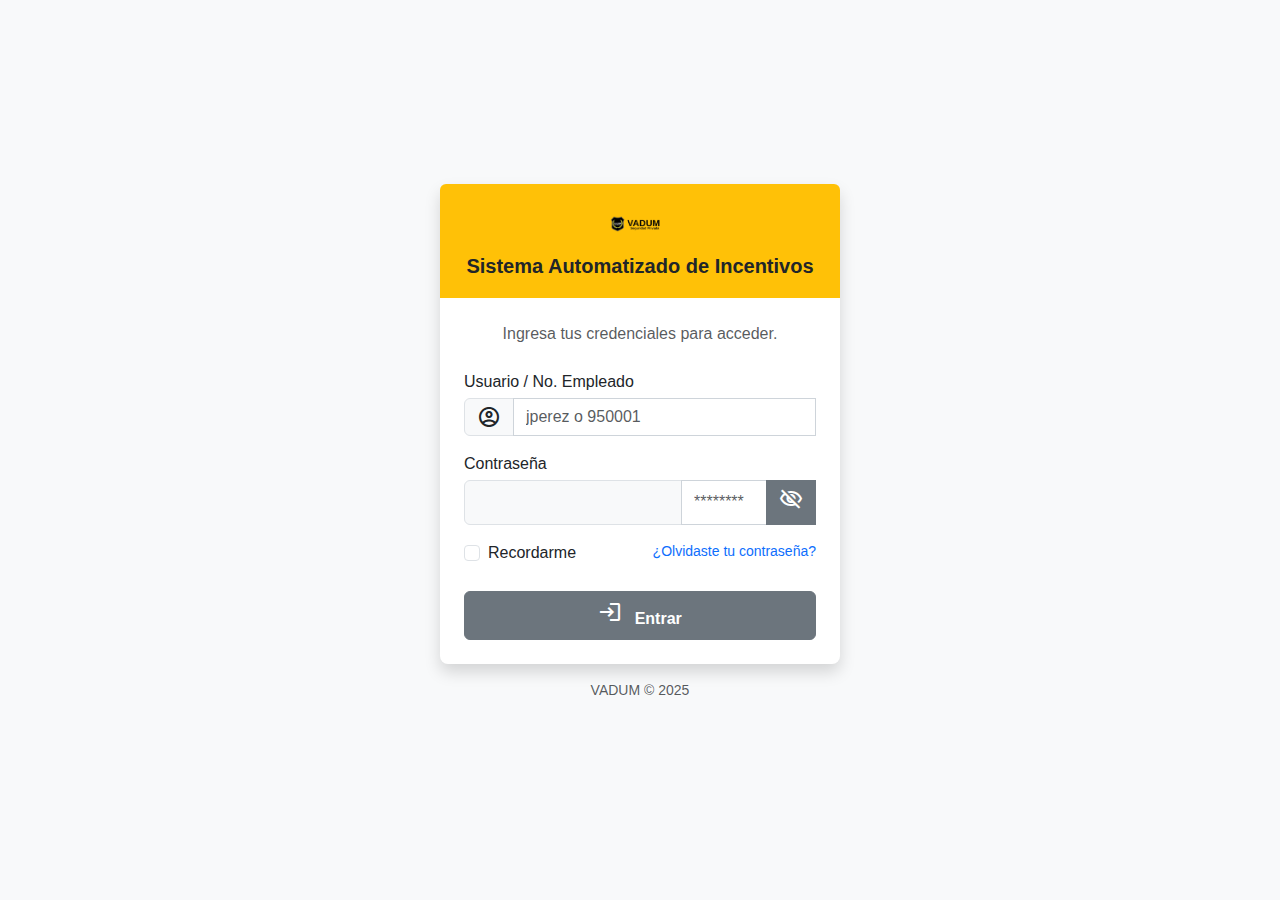
<file: public/login.html>
﻿<!doctype html>
<html lang="es">
<head>
    <meta charset="utf-8">
    <title>VADUM - Iniciar Sesión</title>
    <meta name="viewport" content="width=device-width,initial-scale=1">
    
    <link rel="stylesheet" href="https://cdn.jsdelivr.net/npm/bootstrap@5.3.3/dist/css/bootstrap.min.css">
    <link rel="stylesheet" href="./assets/css/estilos.css">
    <link href="https://fonts.googleapis.com/icon?family=Material+Icons+Outlined" rel="stylesheet">
    
    <style>
        /* Estilos especi­ficos para el login (puedes mover esto a estilos.css) */
        body {
            background-color: #f8f9fa; 
            display: flex;
            justify-content: center;
            align-items: center;
            min-height: 100vh;
        }
        .login-container {
            width: 100%;
            max-width: 400px; /* Ancho mÃ¡ximo para el formulario */
        }
        .encabezado-login {
            background-color: #ffc107; /* Amarillo de VADUM (Warning de Bootstrap) */
            color: #212529;
            padding: 20px;
            border-top-left-radius: .375rem;
            border-top-right-radius: .375rem;
            text-align: center;
        }
        .encabezado-login img {
            height: 40px;
            margin-bottom: 10px;
        }
        .card-login {
            border: none;
            box-shadow: 0 0.5rem 1rem rgba(0, 0, 0, 0.15);
        }
    </style>
</head>
<body>

    <div class="login-container">
        <div class="card card-login">
            <div class="encabezado-login">
                <img src="./assets/img/VADUM-negro.png" alt="Logo VADUM">
                <h1 class="h5 fw-bold mb-0">Sistema Automatizado de Incentivos</h1>
            </div>

            <div class="card-body p-4">
                <p class="text-center text-muted mb-4">Ingresa tus credenciales para acceder.</p>
                
                <div id="alertaMensaje" class="alert d-none" role="alert"></div>

                <form id="formLogin" novalidate>
                    <div class="mb-3">
                        <label for="campoUsuario" class="form-label">Usuario / No. Empleado</label>
                        <div class="input-group">
                            <span class="input-group-text"><i class="material-icons-outlined">account_circle</i></span>
                            <input type="text" class="form-control" id="campoUsuario" placeholder="jperez o 950001" required>
                            <div class="invalid-feedback">Por favor, ingresa tu usuario.</div>
                        </div>
                    </div>

                    <div class="mb-3">
                        <label for="campoContrasena" class="form-label">Contraseña</label>
                        <div class="input-group">
                            <span class="input-group-text"><i class="material-icons-outlined">password</i></span> 
                            
                            <input type="password" class="form-control" id="campoContrasena" placeholder="********" required>
                            
                            <button class="btn btn-outline-secondary" type="button" id="btnTogglePass">
                                <i class="material-icons-outlined" id="eyeIcon">visibility_off</i>
                            </button>
                            <div class="invalid-feedback">Por favor, ingresa tu contraseña.</div>
                        </div>
                    </div>

                    <div class="mb-4 d-flex justify-content-between">
                        <div class="form-check">
                            <input class="form-check-input" type="checkbox" value="1" id="checkRecordar">
                            <label class="form-check-label" for="checkRecordar">
                                Recordarme
                            </label>
                        </div>
                        <a href="#" class="text-decoration-none small">¿Olvidaste tu contraseña?</a>
                    </div>

                    <button type="submit" class="btn btn-warning fw-bold w-100 py-2" id="btnEntrar">
                        <i class="material-icons-outlined me-2">login</i> Entrar
                    </button>
                </form>
            </div>
        </div>
        <p class="text-center text-muted small mt-3">VADUM © 2025</p>
    </div>

    <script src="https://cdn.jsdelivr.net/npm/bootstrap@5.3.3/dist/js/bootstrap.bundle.min.js"></script>
    <script src="./assets/js/auth.js"></script> 
</body>
</html>
</file>
<file: public/assets/css/estilos.css>
/* ========================================= */
/* ESTILOS GLOBALES Y ESTRUCTURA LATERAL */
/* ========================================= */

body {
    font-family: 'Segoe UI', Roboto, 'Helvetica Neue', Arial, sans-serif;
    background-color: #f8f9fa; 
    overflow-x: hidden; /* Evita el scroll horizontal */
}

.contenedor-app {
    min-height: 100vh;
    width: 100%;
}
.material-icons-outlined {
    /* Propiedades esenciales para que el navegador sepa cómo dibujar el ícono */
    font-family: 'Material Icons Outlined';
    font-weight: normal;
    font-style: normal;
    display: inline-block;
    line-height: 1;
    text-transform: none;
    letter-spacing: normal;
    word-wrap: normal;
    white-space: nowrap;
    direction: ltr;
    -webkit-font-feature-settings: 'liga';
    -moz-font-feature-settings: 'liga';
    font-feature-settings: 'liga';
    -webkit-font-smoothing: antialiased;
    font-size: 1.5rem; /* Tamaño general para íconos */
}
/* ========================================= */
/* SIDEBAR (MENÚ LATERAL - PC) */
/* ========================================= */

.sidebar {
    width: 250px; /* Ancho fijo del menú lateral */
    min-width: 250px;
    height: 100vh; /* Ocupa toda la altura */
    position: sticky; /* Se mantiene fijo mientras el contenido scrollea */
    top: 0;
    z-index: 1000;
    background-color: #212529 !important; /* Fondo oscuro */
    color: #f8f9fa;
    box-shadow: 2px 0 5px rgba(0,0,0,0.1);
    overflow-y: auto; /* Permite scroll si hay muchos elementos */
}

.sidebar-logo {
    height: 60px; /* Tamaño del logo en el sidebar */
    margin-bottom: 1rem;
}

.nav-links-sidebar {
    gap: 0.25rem;
}

/* Estilos de los enlaces del sidebar */
.sidebar .menu-link {
    color: rgba(255, 255, 255, 0.75); /* Gris claro para los inactivos */
    text-decoration: none;
    font-weight: 500;
    padding: 0.75rem 1rem;
    margin: 0.25rem 0;
    border-radius: 0.3rem;
    display: flex;
    align-items: center;
    transition: background-color 0.2s, color 0.2s;
}

.sidebar .menu-link i {
    /* PROPIEDADES ESENCIALES PARA MATERIAL ICONS */
    font-family: 'Material Icons Outlined'; 
    font-weight: normal;
    font-style: normal;
    font-size: 1.5rem;
    line-height: 1;
    letter-spacing: normal;
    text-transform: none;
    display: inline-block;
    white-space: nowrap;
    word-wrap: normal;
    direction: ltr;
    
    /* PREFIJOS DE COMPATIBILIDAD AÑADIDOS */
    -webkit-font-feature-settings: 'liga'; /* Webkit/Blink (Chrome, Safari, Edge) */
    -moz-font-feature-settings: 'liga';    /* Mozilla (Firefox) */
    font-feature-settings: 'liga';         /* Estándar W3C */

    -webkit-font-smoothing: antialiased;    /* Para mejorar la nitidez en Webkit */
    
    margin-right: 10px;
    color: rgba(255, 255, 255, 0.75); /* Color gris claro para los inactivos */
    transition: color 0.2s;
}

.sidebar .menu-link:hover {
    background-color: rgba(255, 255, 255, 0.1);
    color: #fff;
}
.sidebar .menu-link:hover i {
    color: #fff;
}

/* Estilo para el enlace ACTIVO en el sidebar */
.sidebar .menu-link.activo {
    background-color: #ffe08a !important; /* Fondo amarillo claro */
    color: #212529 !important; /* Texto negro */
    font-weight: bold;
}
.sidebar .menu-link.activo i {
    color: #212529 !important; /* Icono negro */
}

/* ========================================= */
/* CONTENIDO PRINCIPAL Y TOP NAVBAR */
/* ========================================= */

.main-content-wrapper {
    /* El contenido principal ocupará el resto del espacio */
    overflow-y: auto; 
    height: 100vh;
}

.top-navbar {
    background-color: #ffffff;
    border-bottom: 1px solid #e0e0e0;
    box-shadow: 0 2px 5px rgba(0,0,0,0.05);
    padding: 0.75rem 1.5rem;
    z-index: 1020; /* Fijo encima del contenido */
}

.top-navbar .fw-bold.fs-5 {
    color: #000000 !important; /* Asegura que el título sea negro */
}

/* Control de buscador y botones en la barra superior */
.top-navbar .input-group-text { background-color: #e9ecef; }
.top-navbar-logo { height: 25px; vertical-align: middle; }


main {
    flex-grow: 1;
    background-color: #f2f4f6; 
    margin: 0; /* Eliminar el margen extra ya que el sidebar es fijo */
}

.footer {
    background-color: #ffffff;
    border-top: 1px solid #e0e0e0;
    color: #6c757d;
}

/* ========================================= */
/* DASHBOARD CARDS (Métricas) */
/* ========================================= */

.card-metricas {
    border: 1px solid #e0e0e0;
    border-radius: 0.5rem;
    background-color: #fff;
    box-shadow: 0 2px 5px rgba(0,0,0,0.05);
    transition: transform 0.2s ease-in-out, box-shadow 0.2s ease-in-out;
}

.card-metricas:hover {
    transform: translateY(-3px);
    box-shadow: 0 4px 10px rgba(0,0,0,0.1);
}

.list-unstyled li:last-child {
    border-bottom: none !important;
}

.badge {
    height: 10px;
    width: 10px;
    border-radius: 50%;
    display: inline-block;
    vertical-align: middle;
}

/* ========================================= */
/* MENÚ LATERAL MÓVIL (OFFCANVAS) */
/* ========================================= */

.offcanvas-header {
    background-color: #ffe08a !important; 
    border-bottom: 1px solid #dee2e6;
}
.offcanvas-title {
    color: #212529 !important; 
}
.offcanvas-body {
    background-color: #343a40 !important; 
}

.offcanvas-body .menu-link {
    color: rgba(255, 255, 255, 0.75); 
    padding: 0.75rem 1rem;
}

.offcanvas-body .menu-link:hover {
    background-color: rgba(255, 255, 255, 0.1);
    color: #fff;
}

.offcanvas-body .menu-link.activo {
    background-color: #fff !important; 
    color: #212529 !important; 
}
.offcanvas-body .menu-link.activo i {
    color: #212529 !important; 
}

/* Asegurar que el logo del offcanvas se vea bien */
.offcanvas-header .header-logo {
    display: flex;
    align-items: center;
}

.sidebar .menu-link img {
    height: 1.25rem; /* 20px */
    width: 1.25rem;
    margin-right: 10px;
}
/* ========================================= */
/* Bootstrap-lite (fallback offline)         */
/* Provee estilos b�sicos si el CDN no carga */
/* ========================================= */

/* Grid */
.row { display: flex; flex-wrap: wrap; margin-left: -0.5rem; margin-right: -0.5rem; }
.row > [class^="col-"], .row > [class*=" col-"] { padding-left: 0.5rem; padding-right: 0.5rem; box-sizing: border-box; }
.col-12 { width: 100%; }
@media (min-width: 768px) {
  .col-md-2{ width:16.6666%; }
  .col-md-3{ width:25%; }
  .col-md-4{ width:33.3333%; }
  .col-md-5{ width:41.6666%; }
  .col-md-6{ width:50%; }
  .col-md-7{ width:58.3333%; }
  .col-md-8{ width:66.6666%; }
  .col-md-9{ width:75%; }
  .col-md-10{ width:83.3333%; }
}

/* Cards y sombras */
.card { background:#fff; border:1px solid #e0e0e0; border-radius: .5rem; }
.shadow-sm { box-shadow: 0 .125rem .25rem rgba(0,0,0,.075); }

/* Formularios */
.form-control, .form-select, .input, .select { display:block; width:100%; padding:.375rem .75rem; font-size:1rem; line-height:1.5; color:#212529; background-color:#fff; background-clip:padding-box; border:1px solid #ced4da; border-radius:.375rem; }
.form-label, .label { margin-bottom:.25rem; font-weight:500; }

/* Botones */
.btn { display:inline-block; font-weight:500; line-height:1.5; color:#fff; text-align:center; text-decoration:none; vertical-align:middle; cursor:pointer; user-select:none; background-color:#6c757d; border:1px solid #6c757d; padding:.375rem .75rem; font-size:1rem; border-radius:.375rem; }
.btn:hover { filter:brightness(0.95); }
.btn-primary { background-color:#0d6efd; border-color:#0d6efd; }
.btn-success { background-color:#198754; border-color:#198754; }
.btn-outline-primary { color:#0d6efd; background:transparent; border:1px solid #0d6efd; }

/* Nav tabs */
.nav-tabs { border-bottom:1px solid #dee2e6; list-style:none; padding-left:0; display:flex; gap:.25rem; }
.nav-tabs .nav-link { border:1px solid transparent; border-top-left-radius:.375rem; border-top-right-radius:.375rem; background:#f8f9fa; padding:.5rem .75rem; }
.nav-tabs .nav-link.active { background:#fff; border-color:#dee2e6 #dee2e6 #fff; }

/* Tabla */
.table { width:100%; border-collapse:collapse; }
.table th, .table td { border:1px solid #dee2e6; padding:.5rem; }
.table thead th { background:#f8f9fa; }
.table-striped tbody tr:nth-child(odd) { background-color: #f8f9fa; }
</file>
